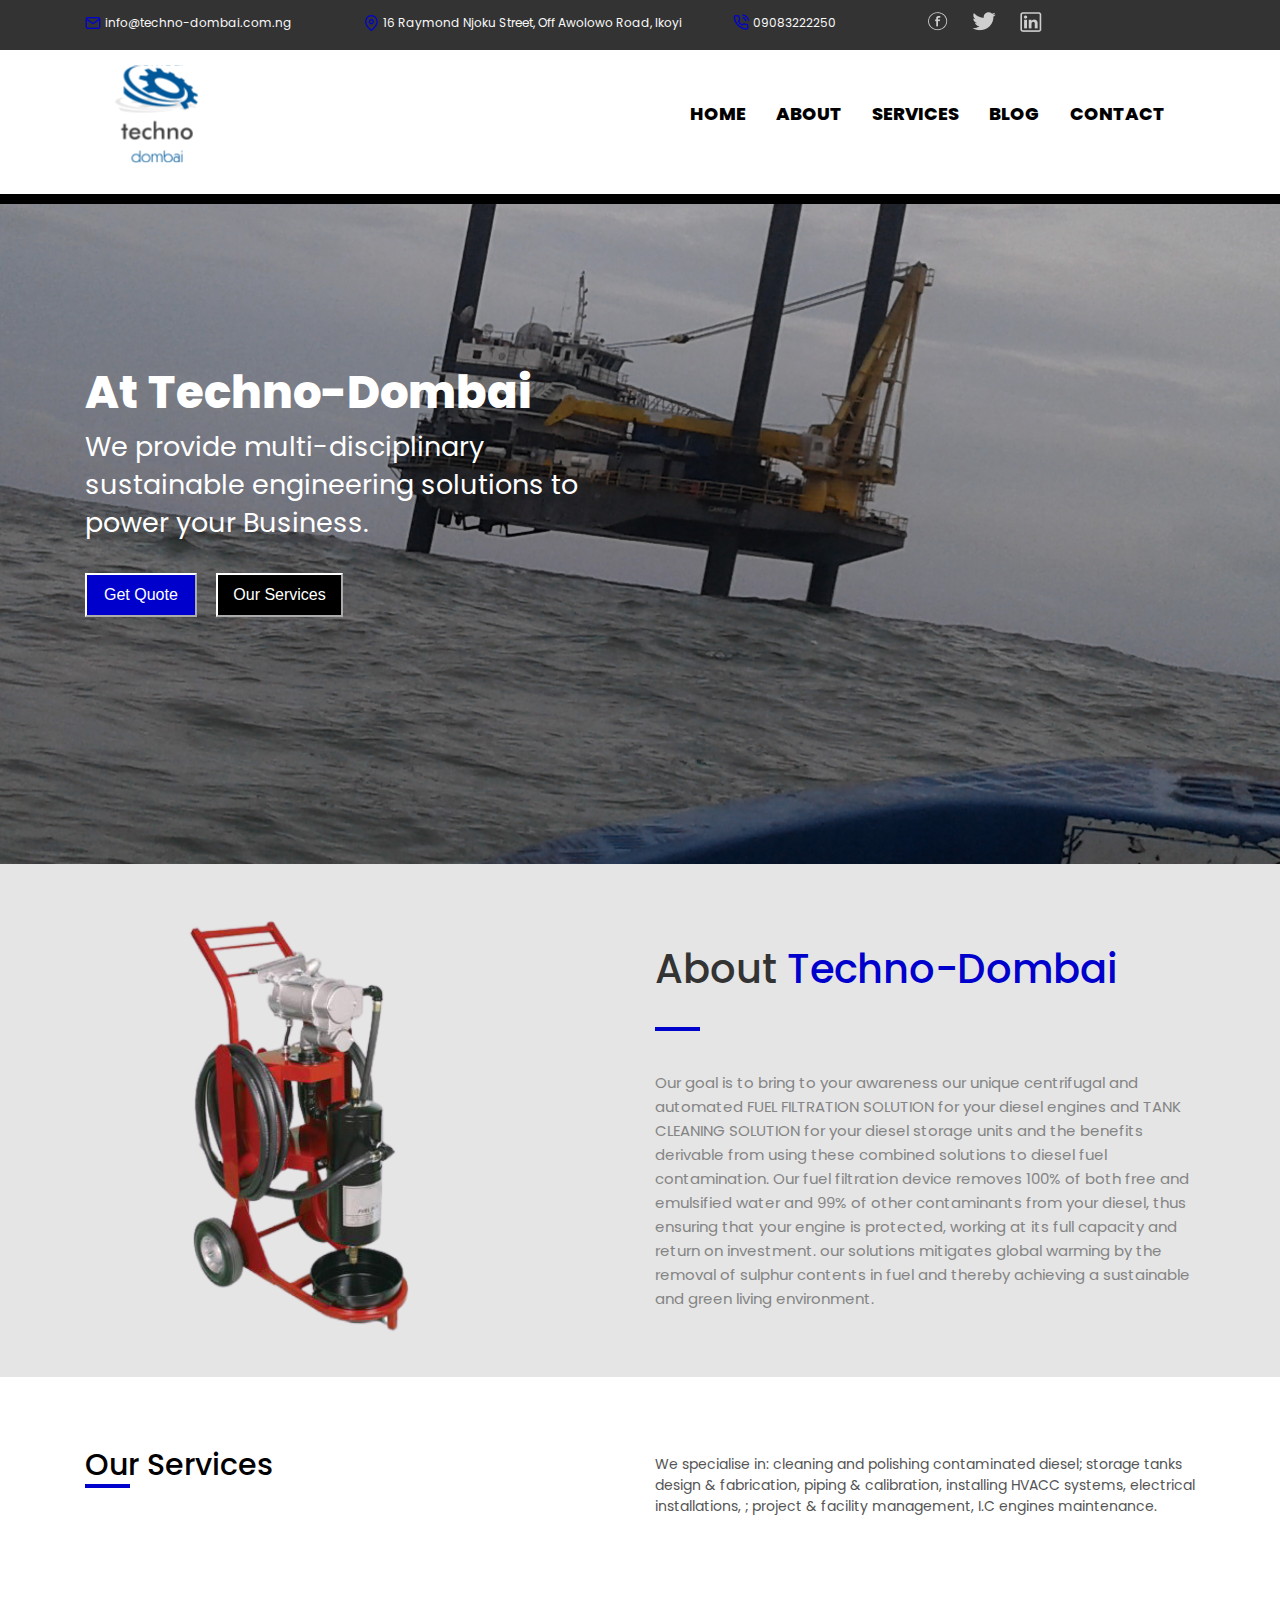
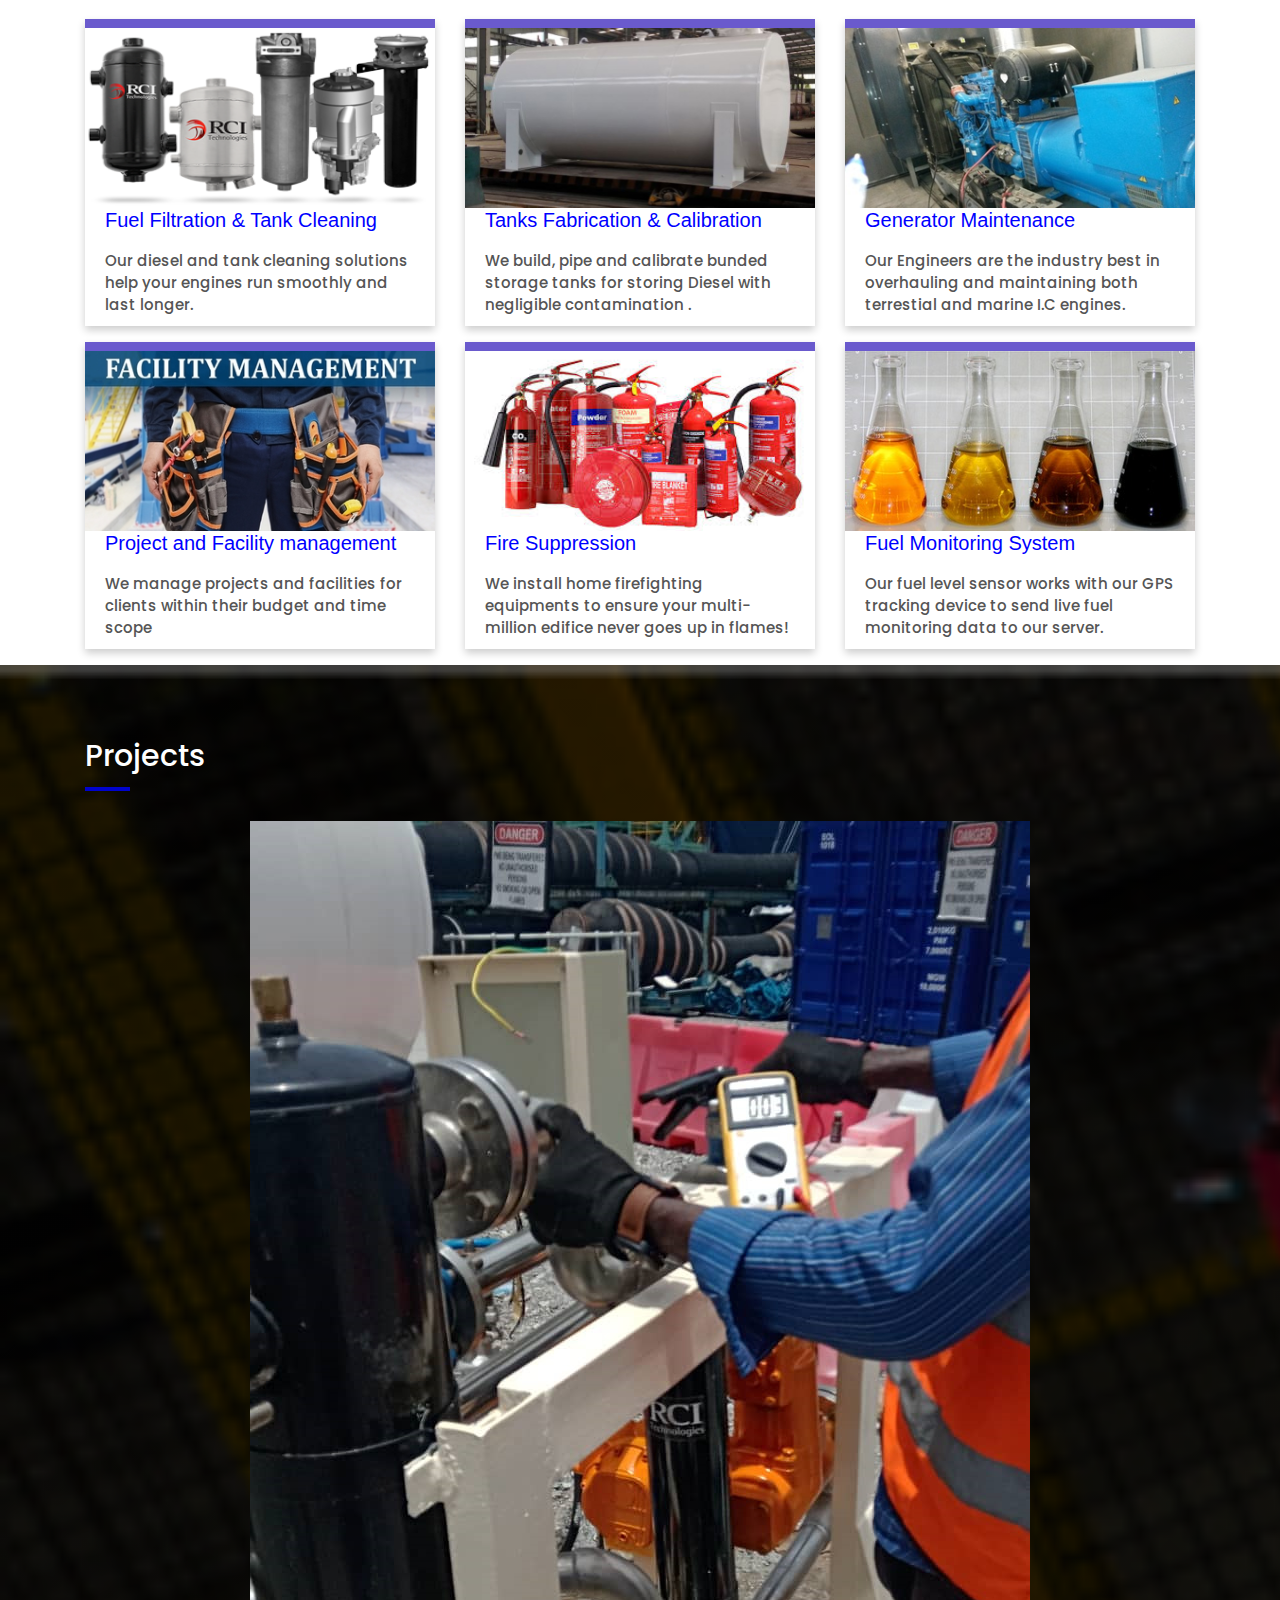
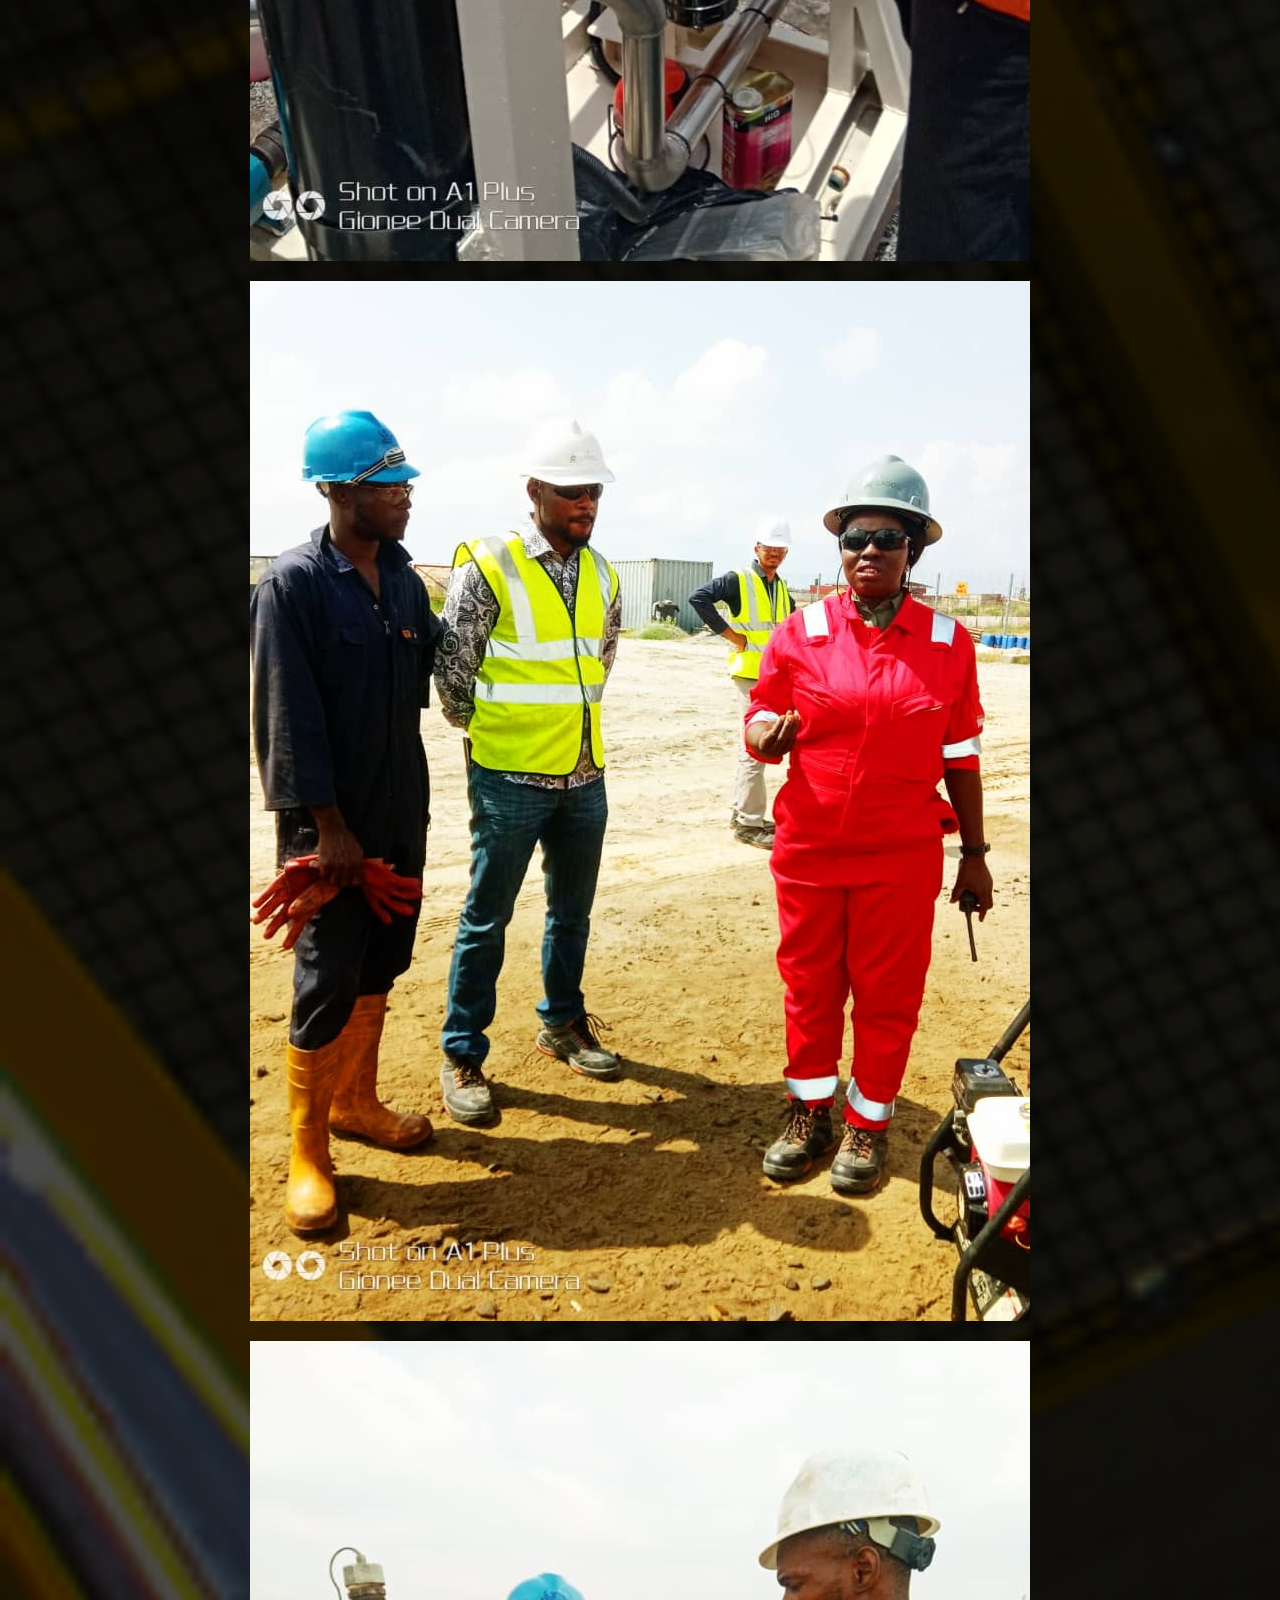
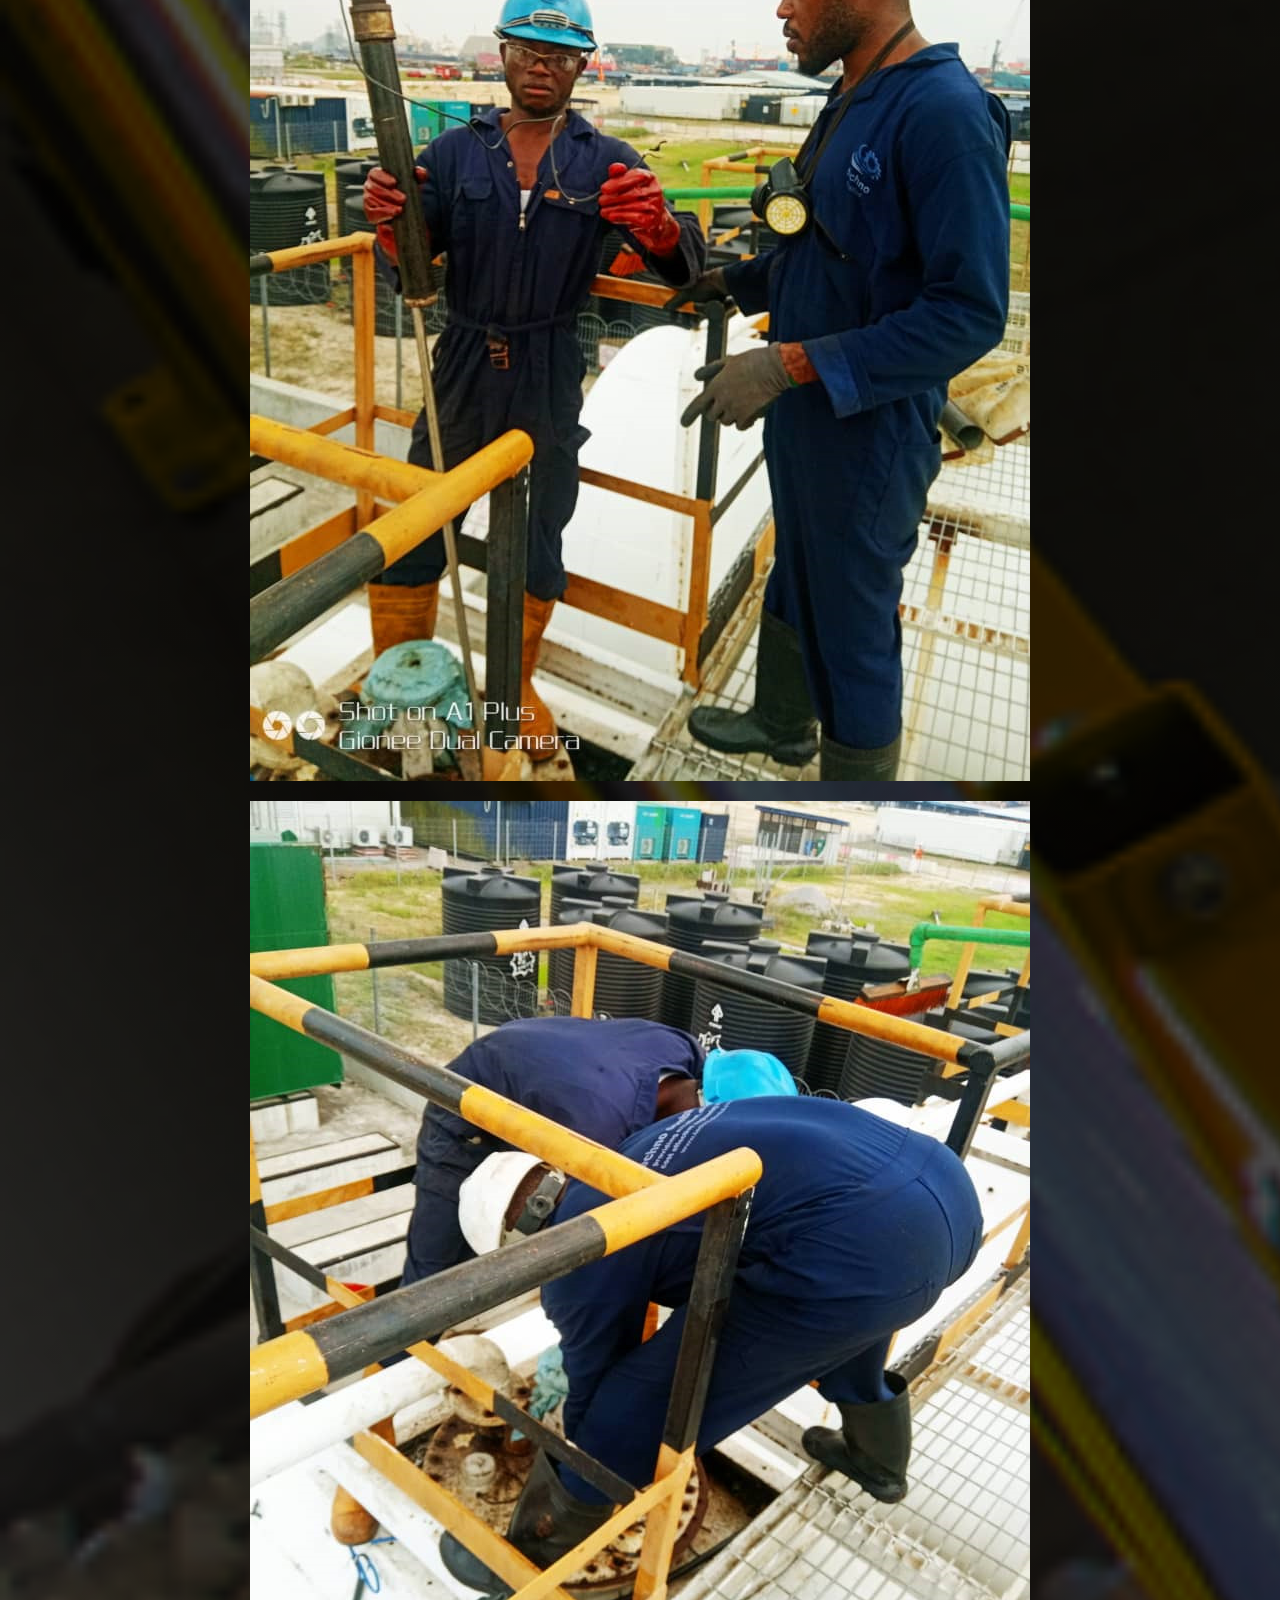
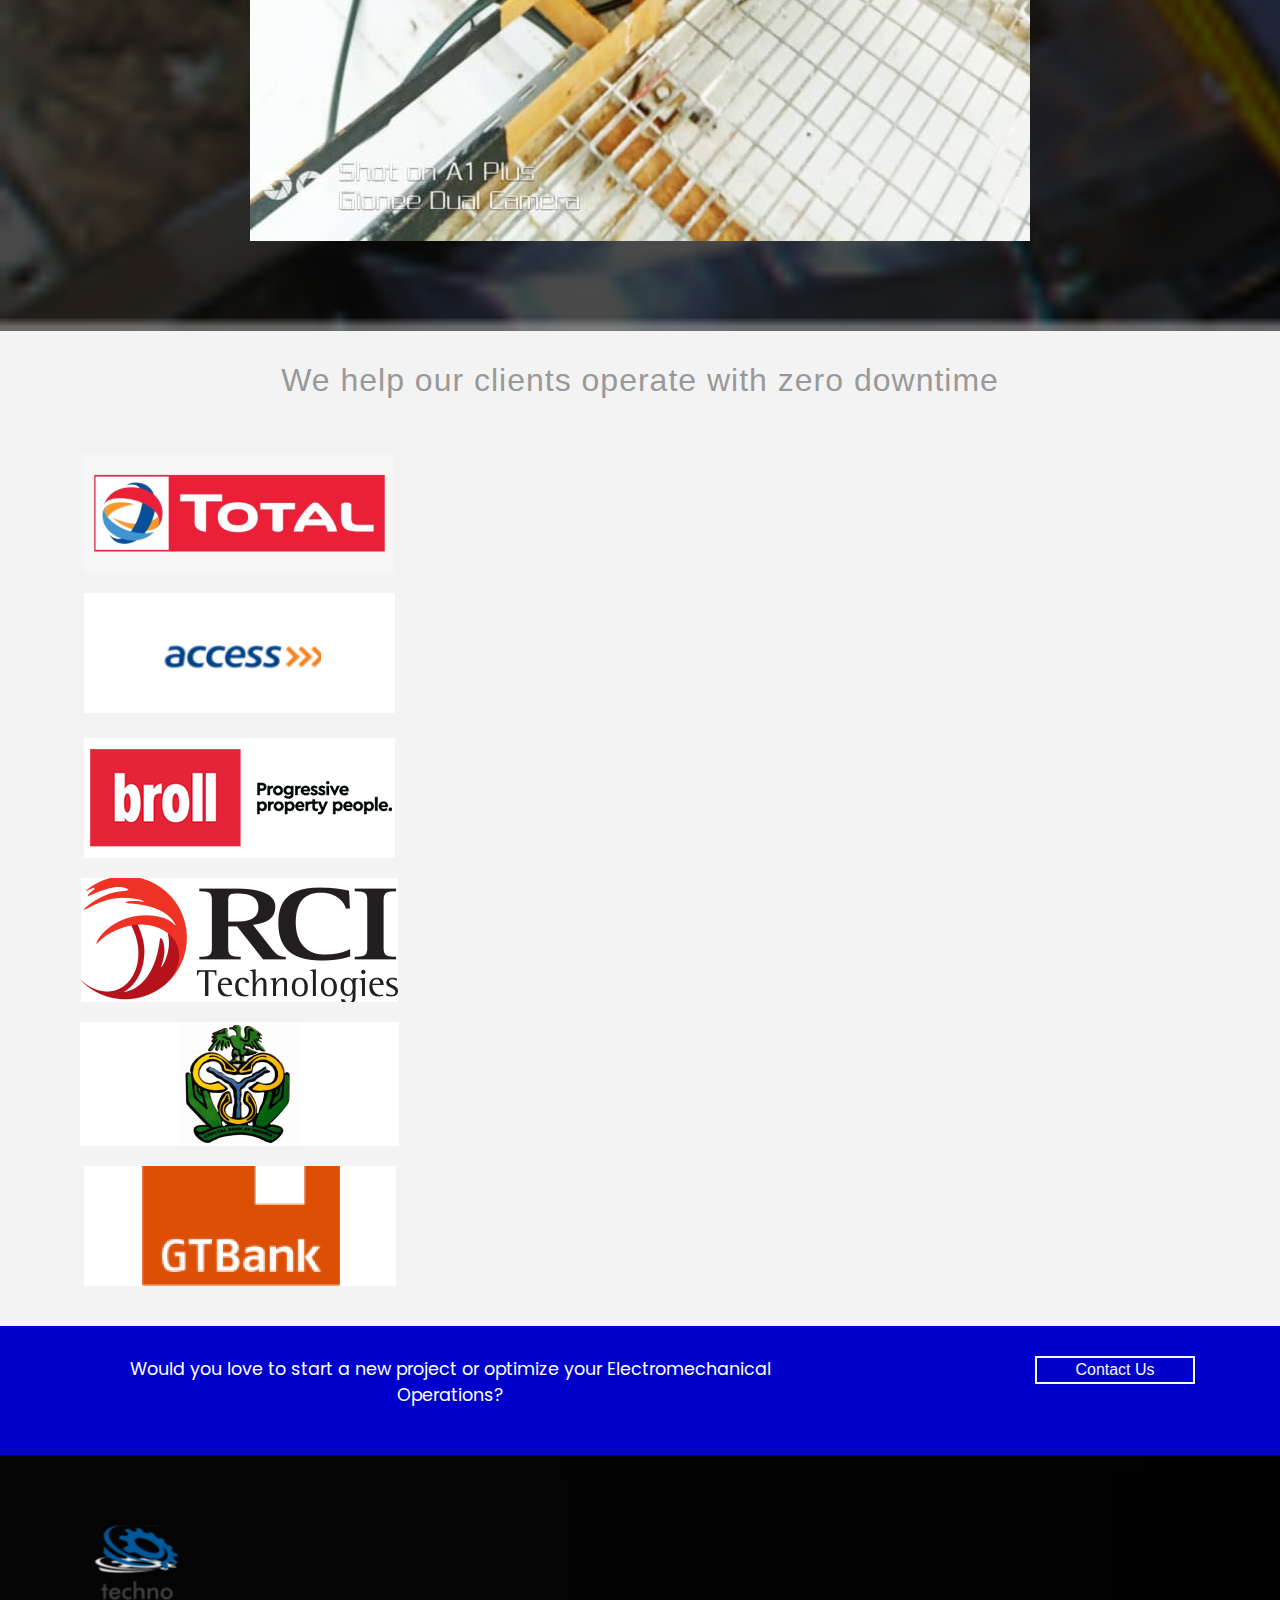
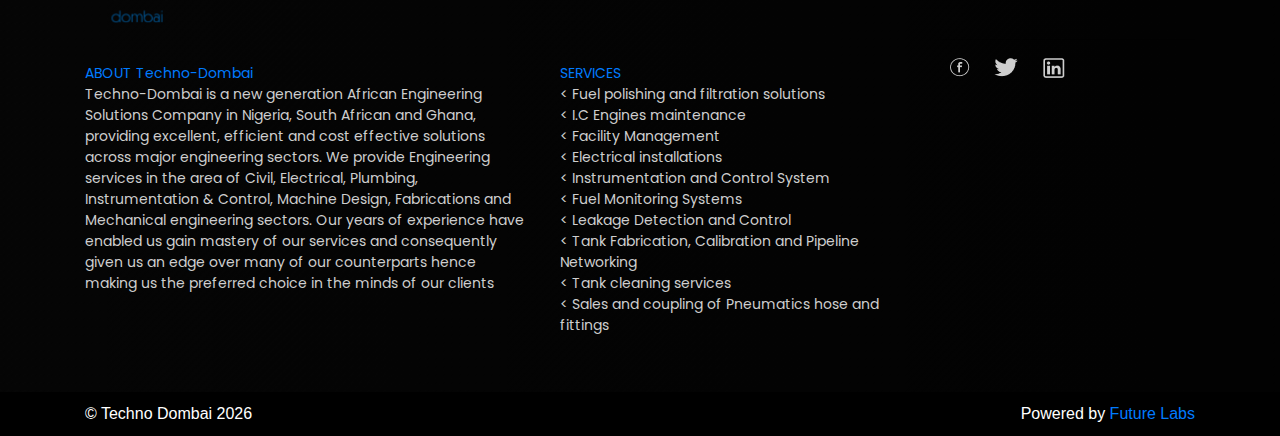
<file: index.html>
<!DOCTYPE html>
<html lang="en">
<head>
    <meta charset="UTF-8">
    <meta name="viewport" content="width=device-width, initial-scale=1.0">
    <title>Techno-Dombai</title>
    <link rel="stylesheet" href="css/style.css">
    <link rel="stylesheet" href="css/bootstrap-4.0.0-dist/css/bootstrap.min.css">
    <link
    rel="stylesheet"
    href="https://cdnjs.cloudflare.com/ajax/libs/animate.css/4.0.0/animate.min.css"
  />
  <link rel="stylesheet" href="https://owlcarousel2.github.io/OwlCarousel2/assets/owlcarousel/assets/owl.carousel.min.css">
<link rel="stylesheet" href="https://owlcarousel2.github.io/OwlCarousel2/assets/owlcarousel/assets/owl.theme.default.min.css">
<link rel= "stylesheet" href="https://cdnjs.cloudflare.com/ajax/libs/font-awesome/5.13.0/css/all.min.css">
<link rel="icon" 
      type="image/png" 
      href="images/logo 1.svg">
</head>
<body>
    <section id="top">
        <div class="container">
            <div class="row no-gutters">
                
                   
                    <div class=" col-sm-3 ">
                        <img src="images/mail.png" class="header-image">
                        
                             <a class="description " href="mailto:info@techno-dombai.com.ng">info@techno-dombai.com.ng</a>
                    
                    
                    </div>
                    <div class=" col-sm-4">
                        <img src="images/map-pin.png" class="header-image">
                        <a class="description" href="https://www.google.ng/maps/place/16+Raymond+Njoku+St,+Ikoyi,+Lagos/@6.4437694,3.4232489,17z/data=!3m1!4b1!4m5!3m4!1s0x103bf4d6b258e9c3:0x769351cbc9ecdff9!8m2!3d6.4437641!4d3.4254376?pli=1&source=sign_in_send_to_phone"> 
                            16 Raymond Njoku Street, Off Awolowo Road, Ikoyi
                        </a>
                    </div>
                    <div class=" col-sm-2">
                        <img src="images/phone-call.png" class="header-image">
                        <a class="description" href="tel:09083222250"> 
                            09083222250
                        </a>
                    </div>
                    <div class=" col-sm-2">
                        <ul class="social-circle">
                            
                            <li><a href="https://web.facebook.com/pages/category/Local-Business/TECHNO-DOMBAI-ENGINEERING-160922457993686/?_rdc=1&_rdr"  title="Facebook"><img src="images/facebook.png"></a></li>
                            <li><a href="http://www.twitter.com/_technodombai"  title="Twitter"><img src="images/Twitter.png"></a></li>
                            
                            <li><a href="https://www.linkedin.com/company/techno-dombai"  title="Linkedin"><img src="images/Linkedinsocial.png"></a></li>
                        </ul>
                        
                    </div>
                    
                </div>
                </div>
            
    </section>
    <!-- Navigation -->

    <div class="container">
    <nav>
        
        <ul class="menu align-items-center">
            <li class="logo"><a href="index.html"><img src="images/logo 1.svg"></a></li>
            <li class="item"><a href="index.html">Home</a></li>
            <li class="item"><a href="about.html">About</a></li>
            <li class="item"><a href="services.html">Services</a></li>
            
            
            <li class="item"><a href="#">Blog</a></li>
            <li class="item"><a href="contact.html">Contact</a>
            </li>
           
            <li class="toggle"><a href="#"><i class="fas fa-bars"></i></a></li>
          </ul>
      </nav>
    </div>
    
  
      <script src="js/menujs.js"></script>
         
      
      <section id="hero">

            <div class="heroSlide zoomIn two">
                    <div class="container" >
                        <div class="row">
                            <div class="col-sm-6">
                                <h1 class="hero">At Techno-Dombai</h1>
                                <p class="desc"> We provide multi-disciplinary sustainable engineering solutions to power your Business.
                                </p>
                                <a href="about.html"><button class="blueBTN">Get Quote</button></a>
                                <a href="about.html"><button class="blackBTN">Our Services</button></a>
                                <br>
                            </div>
                        </div>
                        </div>
                    </div>
        <div class="heroSlide zoomIn  one">
        <div class="container" >
            <div class="row">
                <div class="col-sm-6  align">
                    <h1 class="hero">We Provide Solutions for Diesel contamination</h1>
                    <p class="desc">We have a 3 pronged approach to diesel filtering and polishing 
                    </p>
                    <a href="about.html"><button class="blueBTN">Get Quote</button></a>
                                <a href="about.html"><button class="blackBTN">Our Services</button></a>
                    <br>
                </div>
            </div>
            </div>
        </div>
        
       

        <div class="heroSlide zoomIn  three">
            <div class="container" >
                <div class="row">
                    <div class="col-sm-6 align-items-center">
                        <h1 class="hero">We help industries provide sustainable power</h1>
                        <p class="desc">We help industries access sustainable power no matter the terrain 
                        </p>
                        <a href="about.html"><button class="blueBTN">Get Quote</button></a>
                                <a href="about.html"><button class="blackBTN">Our Services</button></a>
                        <br>
                    </div>
                </div>
                </div>
            </div>
    
         <script src="js/hero-slider.js"></script>
    </section>
    <!--Hero section ends-->
   

        <section id="aboutus">
            <div class="container">
                <div class="row">
                    <div class="col-sm-12 col-xs-12">

                    </div>
                </div>
                <div class="row align-items-center">
                    <div class="col-sm-6 text-left">
                        <img src="images/cleaning_machine-removebg-preview.png" alt="Techno_dombai Diesel filter" class="img-fluid" height="80%" width="80%" style="margin-top: 40px; margin-bottom: 40px;">
                    </div>
                    <div class="col-sm-6">
                        <h2 class="aboutus">
                            <span style="color:#333">About</span> Techno-Dombai
                        </h2>
                        <div class="line">

                        </div>
                        <p class="aboutus">
                            Our goal is to bring to your awareness our unique centrifugal and automated FUEL FILTRATION SOLUTION for your diesel engines and TANK CLEANING SOLUTION for your diesel storage units and the benefits derivable from using these combined solutions to diesel fuel contamination. Our fuel filtration device removes 100% of both free and emulsified water and 99% of other contaminants from your diesel, thus ensuring that your engine is protected, working at its full capacity and return on investment. our solutions mitigates global warming by the removal of sulphur contents in fuel and thereby achieving a sustainable and green living environment.

                        </p>
                    </div>
                   
                </div>
            </div>
        </section>

        <section id="services">
            <div class="container">
                <div class="row">
                    <div class="col-sm-6">
                    <h2 class="services">
                        Our Services
                    </h2>
                    <div class="line"></div>
                    </div>
                    <div class="col-sm-6">
                        <p class="services"> We specialise in: cleaning and polishing contaminated diesel; 
                            storage tanks design & fabrication, piping & calibration, installing HVACC systems,
                             electrical installations, ;
                             project & facility management, I.C engines maintenance.</p>
                    </div>
                </div>
                <div class="row">
                    <div class="col-sm-4">
                        <div class="cardie">
                        <img src="images/filters.png" class="img-fluid uniform" alt="diesel filtration modules and filters" style="width: 100%;">
                      <a href="fuel filtration.html"><h5 class="servehead">Fuel Filtration & Tank Cleaning</h5></a>  
                        <p class="servicedescription">
                             Our diesel and tank cleaning solutions help your 
                            engines run smoothly and last longer.
                        </p>
                    </div></div>
                    <div class="col-sm-4">
                        <div class="cardie">
                        <img src="images/bunded tanks.jpg" class="img-fluid uniform"  style="width: 100%;" alt="bunded tanks fabrication">
                      <a href="Tank fabrication and calibratio.html"><h5 class="servehead">Tanks Fabrication & Calibration</h5> </a> 
                         <p class="servicedescription">
                             We build, pipe and calibrate bunded storage
                             tanks for storing Diesel with negligible contamination .
                        </p>
                    </div></div>
                    <div class="col-sm-4">
                        <div class="cardie">
                        <img src="images/generator maintenance.jpg" class="img-fluid uniform" alt="generator maintenance">
                        
                           <a href="Generator maintenance.html"><h5 class="servehead">Generator Maintenance</h5></a> 
                            <p class="servicedescription">
                                Our Engineers are the industry best in overhauling and maintaining
                             both terrestial and marine I.C engines.
                        </p>
                    </div></div>
                    <div class="col-sm-4">
                        <div class="cardie">
                        <img src="images/facility.jpg" class="img-fluid uniform" alt="facility management" >
                       <a href="Project and Facility Management.html"><h5 class="servehead">Project and Facility management</h5></a> 
                        <p class="servicedescription">
                            We manage projects and facilities for clients within their budget and time scope
                        </p>
                    </div></div>
                    <div class="col-sm-4">
                        <div class="cardie">
                        <img src="images/fire.jpg" class="img-fluid uniform" style="width: 100%;" alt="firefighting installations">
                      <a href="fire suppression.html"> <h5 class="servehead">Fire Suppression</h5> </a>
                         <p class="servicedescription">
                            We install home firefighting equipments to ensure your multi-million 
                            edifice never goes up in flames!
                        </p>
                    </div></div>
                    <div class="col-sm-4">
                        <div class="cardie">
                        <img src="images/diesel.jpg" class="img-fluid uniform" alt="tank cleaning services">
                        
                           <a href="Fuel management system.html"><h5 class="servehead">Fuel Monitoring System</h5></a> 
                            <p class="servicedescription">
                                Our fuel level sensor works with our GPS tracking device to 
                                send live fuel monitoring data to our server.
                        </p>
                    </div></div>
                </div>
            </div>
        </section>
        <section id="projects">

            <div class="proimage" style="padding-top: 50px;">
            <div class="container">
                <h2 class="services" style="color: #fff;">Projects</h2>
                <div class="line" style="margin-bottom: 20px; margin-top: 20px;"></div>
                <div class= "owl-carousel owl-theme">
          
  
  <div class="item "><img src="images/obinna7.jpg" alt="Owl Image" class="img-fluid"></div>
  
  <div class="item img-fluid"><img src="images/obinna5.jpg" class="img-fluid" alt="Owl Image"></div>
  
  <div class="item img-fluid"><img src="images/obinna3.jpg" class="img-fluid" alt="Owl Image"></div>
  
  <div class="item img-fluid"><img src="images/obinna1.jpg" class="img-fluid" alt="Owl Image"></div>
  <!-- <div class="item img-fluid"><img src="images/obinna4.jpg" class="img-fluid" alt="Owl Image"></div>
  <div class="item img-fluid"><img src="images/OFFSHORE SERVICES.jpeg" class="img-fluid" alt="Owl Image"></div> -->
  
  
 
</div></div></div>

           
        </section>
        <section id="clients">
            <div class="container text-center">
                <h3 class="footprints">We help our clients operate with zero downtime
                   </h3>
                   <p class="clients1"> </p> 
                <div class="row">
                    <div class= "owl-carousel owl-theme">
                        
                        
                        
                        
                        <div class="item img-fluid"><img src="images/total edited.png" class="img-fluid fclients" alt="Owl Image"></div>
                        <div class="item img-fluid"><img src="images/access edite.png" class="img-fluid fclients" alt="Owl Image"></div>
                        <div class="item img-fluid"><img src="images/broll.png" class="img-fluid fclients" alt="Owl Image"></div>
                        <div class="item img-fluid"><img src="images/rci edit.png" class="img-fluid fclients" alt="Owl Image"></div>
                        <div class="item img-fluid"><img src="images/cbn new.png" class="img-fluid fclients" alt="Owl Image"></div>

                        <div class="item img-fluid"><img src="images/gtbedit.png" class="img-fluid fclients" alt="Owl Image"></div>
                        
                        
                        
                       
                      </div>
                </div>
            </div>
        </section>

        <section id="contact">
            <div class="container text-center">
                <div class="row">
                
                    <div class="col-sm-8">
                        <p class="contact3" >Would you love to start a new project or optimize your Electromechanical Operations?</p>
                    </div>
                    <div class="offset-sm-2 col-sm-2"> 
                          <a href="contact.html"><p id="myBTN" class="btn-default" >Contact Us</p> </a> 
                        </div>  


                    
                </div>
            </div>
        </section>
        <footer>
            <div class="container">
                <div class="row">
                    <div class="col-sm-12">
                        <img src="images/logo 1.svg">
                    </div>
                    <div class="col-sm-5">
                       
                        <p class="footer">
                            <a href="about.html"> ABOUT Techno-Dombai </a> <br>
                            Techno-Dombai is a new generation African Engineering Solutions Company in Nigeria, South African and Ghana, 
 providing  excellent, efficient and cost effective solutions across major engineering sectors. We provide 
Engineering services in the area of Civil, Electrical, Plumbing, Instrumentation & Control, Machine Design, Fabrications  
and Mechanical engineering sectors. Our years of experience have enabled us gain mastery of our services and consequently 
given us an edge over many of our counterparts hence making us the preferred choice in the minds of our clients
                        </p>
                    </div>
                    <div class="col-sm-4">
                        <p class="footer">
                            <a href="services.html"> SERVICES </a> <br>< Fuel polishing and filtration solutions <br> < I.C Engines maintenance 
                            <br>< Facility Management <br>< Electrical installations <br>< Instrumentation and Control System 
                            <br>< Fuel Monitoring Systems <br>< Leakage Detection and Control 
                            <br> < Tank Fabrication, Calibration and Pipeline Networking
                            <br> < Tank cleaning services
                            <br> < Sales and coupling of Pneumatics hose and fittings
                        </p>
                    </div>
                    <div class="col-sm-3">
                        <!-- <p class="footer">
                            SUBSCRIBE Subscribe to our newsletter! Email address.... Get the hottest industry scoop right in your inbox.
                        </p> -->
                        <hr>
                        <ul class="social-network social-circle">
                            
                            <li><a href="https://web.facebook.com/pages/category/Local-Business/TECHNO-DOMBAI-ENGINEERING-160922457993686/?_rdc=1&_rdr"  title="Facebook"><img src="images/facebook.png"></a></li>
                            <li><a href="http://www.twitter.com/_technodombai"  title="Twitter"><img src="images/Twitter.png"></a></li>
                            
                            <li><a href="https://www.linkedin.com/company/techno-dombai"  title="Linkedin"><img src="images/Linkedinsocial.png"></a></li>
                        </ul>
                    </div>
                </div>
            </div>
        </footer>
        <section id="end" style="background-color:rgb(0, 0, 0); padding-top: 10px; padding-bottom: 10px; color: #ffffff;">
            <div class="container" >
                <div class="row">
                    <div class="col-md-6 text-left">
                        &copy; Techno Dombai  <span id="year"></span>
                    </div>
                    <div class="col-md-6 text-right">
                        Powered by <a href="www.futurelabs.agency.com"> Future Labs</a>  
                    </div>
                </div>
            </div>
            <script>
                document.getElementById("year").innerHTML = new Date().getFullYear();
            </script>
        </section>
            <script type="text/javascript" src="https://ajax.googleapis.com/ajax/libs/jquery/3.1.1/jquery.min.js"></script>
<script type="text/javascript" src="https://owlcarousel2.github.io/OwlCarousel2/assets/owlcarousel/owl.carousel.js"></script>
<script type="text/javascript">
    $(document).ready(function(){
     $('.owl-carousel').owlCarousel({
    loop:true,
    margin:10,
    nav:false,
    autoplay: true,
    animateIn: true,
    
    responsive:{
        0:{
            items:1
        },
        600:{
            items:3
        },
        1000:{
            items:4
        }
    }
    });
    });
    </script>
</body>

</html>
</file>
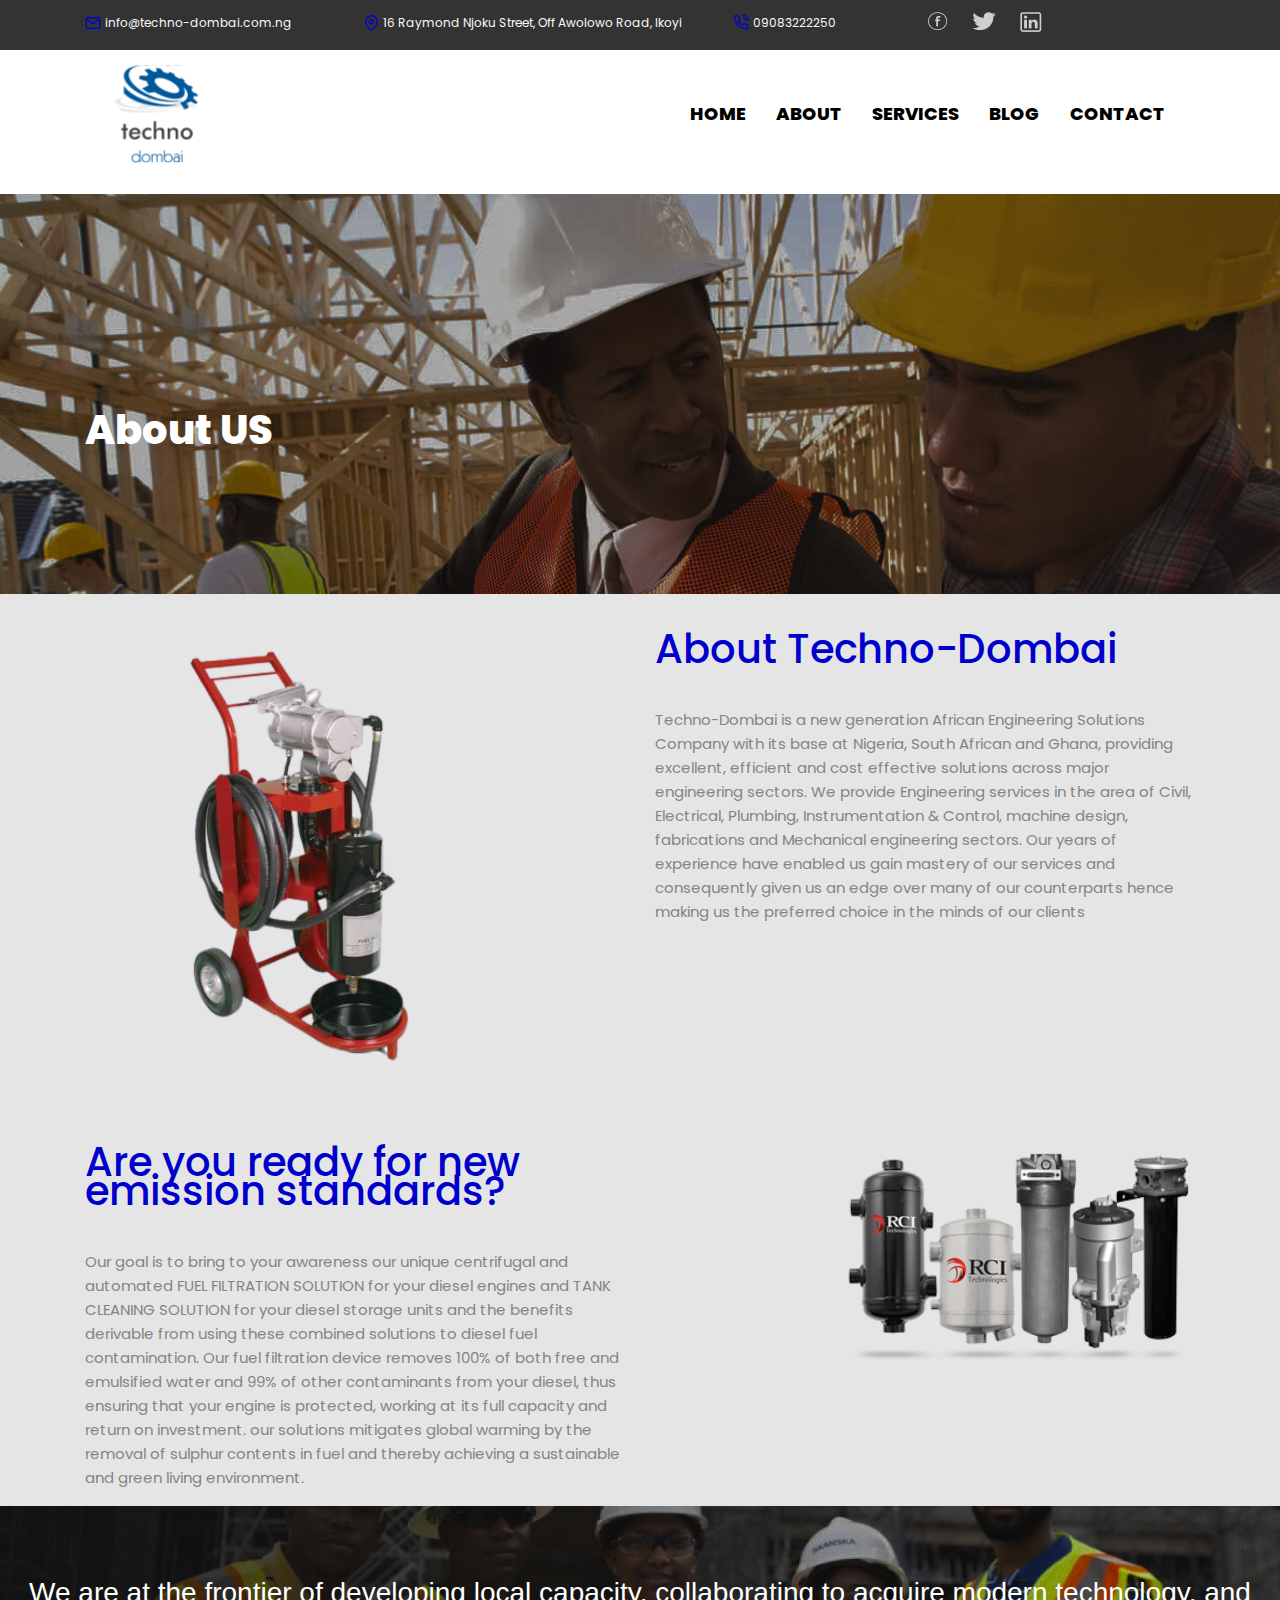
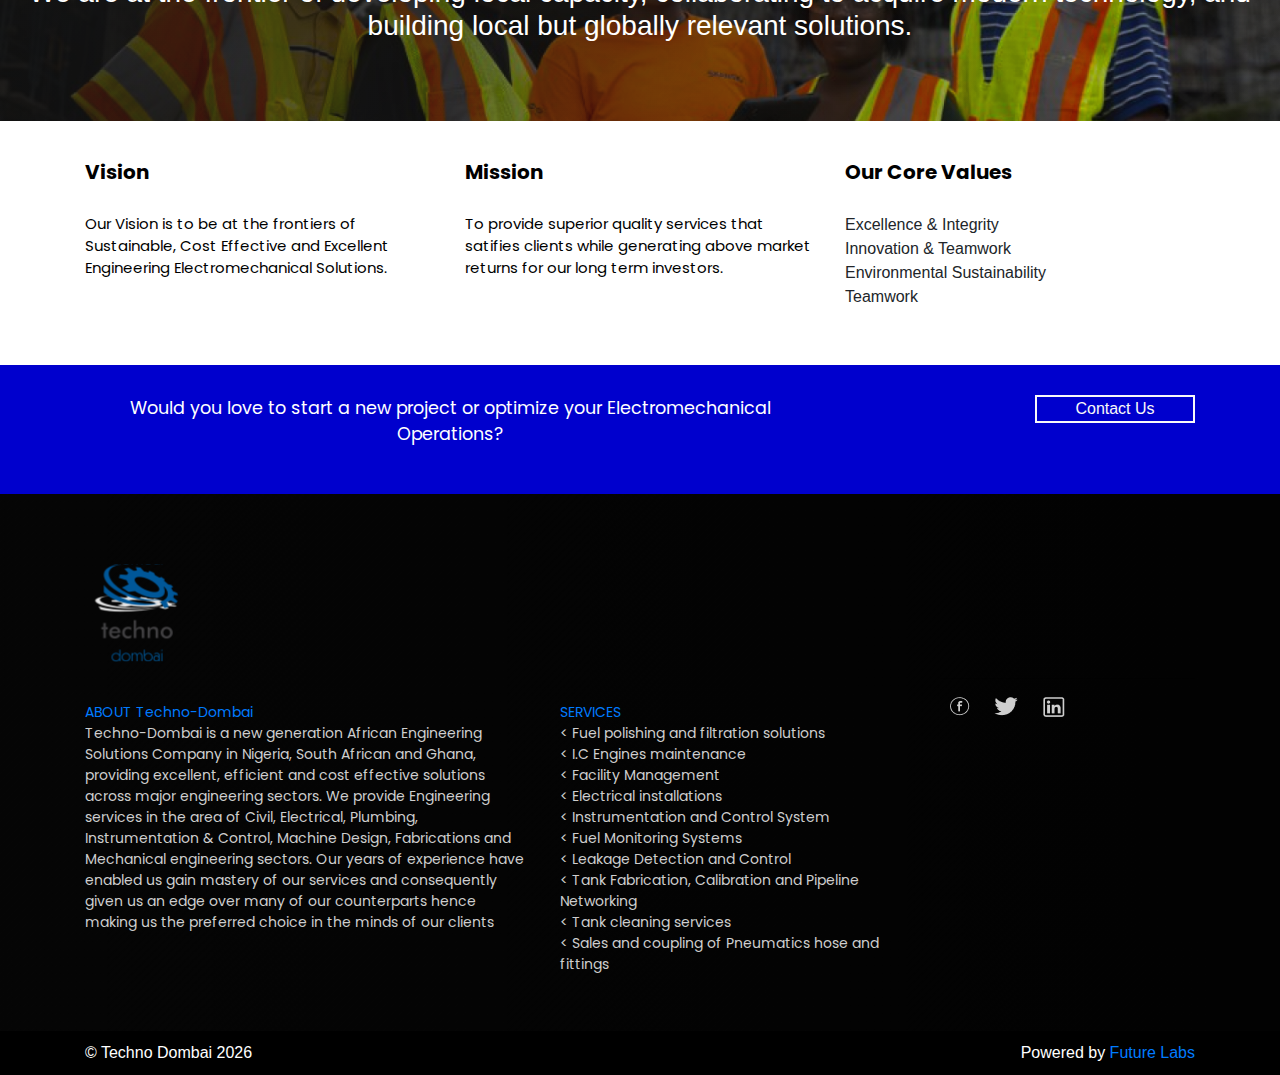
<file: about.html>
<!DOCTYPE html>
<html lang="en">
<head>
    <meta charset="UTF-8">
    <meta name="viewport" content="width=device-width, initial-scale=1.0">
    <title>Techno-Dombai</title>
    <link rel="stylesheet" href="css/style.css">
    <link rel="stylesheet" href="css/bootstrap-4.0.0-dist/css/bootstrap.min.css">
    <link
    rel="stylesheet"
    href="https://cdnjs.cloudflare.com/ajax/libs/animate.css/4.0.0/animate.min.css"
  />
  <link rel="stylesheet" href="https://owlcarousel2.github.io/OwlCarousel2/assets/owlcarousel/assets/owl.carousel.min.css">
<link rel="stylesheet" href="https://owlcarousel2.github.io/OwlCarousel2/assets/owlcarousel/assets/owl.theme.default.min.css">
<link rel= "stylesheet" href="https://cdnjs.cloudflare.com/ajax/libs/font-awesome/5.13.0/css/all.min.css">
<link rel="icon" 
      type="image/png" 
      href="images/logo 1.svg">
</head>
<body>
    <section id="top">
        <div class="container">
            <div class="row no-gutters">
                
                   
                    <div class=" col-sm-3 ">
                        <img src="images/mail.png" class="header-image">
                        
                             <a class="description " href="mailto:info@techno-dombai.com.ng">info@techno-dombai.com.ng</a>
                    
                    
                    </div>
                    <div class=" col-sm-4">
                        <img src="images/map-pin.png" class="header-image">
                        <a class="description" href="https://www.google.ng/maps/place/16+Raymond+Njoku+St,+Ikoyi,+Lagos/@6.4437694,3.4232489,17z/data=!3m1!4b1!4m5!3m4!1s0x103bf4d6b258e9c3:0x769351cbc9ecdff9!8m2!3d6.4437641!4d3.4254376?pli=1&source=sign_in_send_to_phone"> 
                            16 Raymond Njoku Street, Off Awolowo Road, Ikoyi
                        </a>
                    </div>
                    <div class=" col-sm-2">
                        <img src="images/phone-call.png" class="header-image">
                        <a class="description" href="tel:09083222250"> 
                            09083222250
                        </a>
                    </div>
                    <div class=" col-sm-2">
                        <ul class="social-circle">
                            
                            <li><a href="https://web.facebook.com/pages/category/Local-Business/TECHNO-DOMBAI-ENGINEERING-160922457993686/?_rdc=1&_rdr"  title="Facebook"><img src="images/facebook.png"></a></li>
                            <li><a href="http://www.twitter.com/_technodombai"  title="Twitter"><img src="images/Twitter.png"></a></li>
                            
                            <li><a href="https://www.linkedin.com/company/techno-dombai"  title="Linkedin"><img src="images/Linkedinsocial.png"></a></li>
                        </ul>
                        
                    </div>
                    
                </div>
                </div>
            
    </section>
    <!-- Navigation -->
    <div class="container ">
    <nav>
        
        <ul class="menu align-items-center">
            <li class="logo"><a href="index.html"><img src="images/logo 1.svg"></a></li>
            <li class="item"><a href="index.html">Home</a></li>
            <li class="item"><a href="about.html">About</a></li>
            <li class="item"><a href="services.html">Services</a></li>
            
            
            <li class="item"><a href="#">Blog</a></li>
            <li class="item"><a href="contact.html">Contact</a>
            </li>
           
            <li class="toggle"><a href="#"><i class="fas fa-bars"></i></a></li>
          </ul>
      </nav>
    </div>
    
    
      <script src="js/menujs.js"></script>

      <section id="about2">
          <div class="container">
              <div class="row align-items-center">
                  <div class="col-sm-12 text-left">
                      <h2 class="abouthero">About US</h2>
                  </div>
              </div>
          </div>
      </section>

      <section id="aboutus">
        <div class="container">
            <div class="row">
                <div class="col-sm-12 col-xs-12">

                </div>
            </div>
            <div class="row">
                <div class="col-sm-6 text-left">
                    <img src="images/cleaning_machine-removebg-preview.png" alt="Techno_dombai Diesel filter" class="img-fluid" height="80%" width="80%" style="margin-top: 40px; margin-bottom: 40px;">
                </div>
                
                <div class="col-sm-6">
                    <h2 class="aboutus">
                        <span style="color:#333"></span>About Techno-Dombai
                    </h2>
                    
                    <p class="aboutus">

                        Techno-Dombai is a new generation African Engineering Solutions Company with its base at Nigeria, South African and Ghana, 
 providing  excellent, efficient and cost effective solutions across major engineering sectors. We provide 
Engineering services in the area of Civil, Electrical, Plumbing, Instrumentation & Control, machine design, fabrications  
and Mechanical engineering sectors. Our years of experience have enabled us gain mastery of our services and consequently 
given us an edge over many of our counterparts hence making us the preferred choice in the minds of our clients
                    </p>
                </div>
                <div class="col-sm-12">
                
            </div>
                
                <div class="col-sm-6">
                   
                    <h2 class="aboutus text-left">
                        Are you ready for new emission standards?
                    </h2>
                    <p class="aboutus">
                        Our goal is to bring to your awareness our unique centrifugal and automated FUEL FILTRATION SOLUTION for your diesel engines and TANK CLEANING SOLUTION for your diesel storage units and the benefits derivable from using these combined solutions to diesel fuel contamination. Our fuel filtration device removes 100% of both free and emulsified water and 99% of other contaminants from your diesel, thus ensuring that your engine is protected, working at its full capacity and return on investment. our solutions mitigates global warming by the removal of sulphur contents in fuel and thereby achieving a sustainable and green living environment.
                        
                    </p>
                </div>
                <div class="offset-sm-2 col text-right">
                    <img src="images/fuelfilters.png" alt="Techno_dombai Diesel filter" class="img-fluid" height="80%" width="100%" style="margin-top: 40px; margin-bottom: 40px;">
                </div>
                
               
            </div>
        </div>
    </section>
    <section id="about-action">
        <div class="row">
        <div class="col-sm-12">
            <h3 class="action text-center ">
                
                We are at the frontier  of developing local capacity, collaborating to acquire modern technology, and building local but globally relevant solutions. 
            </h3>
            
        </div>
    </div>
    </section>
    <section id="choose-us">
        <div class="container">
            <div class="row">
                <!-- <div class="col-sm-12">
                    <h3 class="whyus">
                        Why Choose Us
                    </h3>
                </div> -->
                <div class="col-sm-4 text-center">
                    
                    <h4 class="whyus">Vision</h4>
                    
                    <p class="why">Our Vision is to be at the frontiers 
                         of Sustainable, Cost Effective and Excellent Engineering Electromechanical Solutions.</p>
                </div>
                <div class="col-sm-4 text-center">
                    
                    <h4 class="whyus">Mission</h4>
                   
                    <p class="why">
                        To provide superior quality services that satifies clients while generating
                       above market returns for our long term investors.</p>
                </div>
                <div class="col-sm-4 text-center">
                   
                    <h4 class="whyus">Our Core Values</h4>
                    
                    <ul class="whys">
                        <li class="">Excellence & Integrity</li>
                        <li class="">Innovation & Teamwork</li>
                        <li class="">Environmental Sustainability</li>
                        <li class="">Teamwork</li>
                        
                    </ul>
                </div>
                <!-- <div class="col-sm-4 text-center">
                    <img src="images/standard.png" class="whyIMG">
                    <h4 class="whyus">SUPERIOR QUALITY</h4>
                    <p class="why">
                        
Our filters are manufactured to international standards.
                        </p>
                </div>
                <div class="col-sm-4 text-center">
                    <img src="images/price.png" class="whyIMG">
                    <h4 class="whyus">COMPETITIVE PRICE</h4>
                    <p class="why">
                        
Our prices are competitive and cost beneficial.

                        </p>
                </div>
                <div class="col-sm-4 text-center">
                    <img src="images/timely.png" class="whyIMG">
                    <h4 class="whyus">TIMELY DELIVERY</h4>
                    <p class="why">
                        
Our Engineers deliver on time because we can't afford downtimes in critical industries.
                        </p>
                </div> -->
            </div>
        </div>

    </section>
    <!-- <section id="feedback">
        <div class="container">
            <div class="row">
                <div class="col-sm-12">
                    <h3 class="whyus">
                        Clients' Feedback
                    </h3>
                </div>
                </div>
                <div class="row">
                <div class="col-sm-6 text-center">
                    <div class="card mb-0" style="max-width: 540px;">
                        <div class="row no-gutters">
                          <div class="col-md-4">
                            <img src="images/feedback1.png" class="card-img" alt="Mr David City of david" style="border-style: black 15px solid;">
                          </div>
                          <div class="col-md-8" style="background: black;">
                            <div class="card-body" style="background: black; color: white; padding-bottom: 70px; border-style:black 15px solid;">
                              <h5 class="card-title">Mr Charles
                                <br>RCCG City of David</h5>
                              <p class="card-text">After installing their RCI filtration modules, our Generators run without downtime</p>
                              
                            </div>
                          </div>
                        </div>
                    </div>
                        
            </div>
            <div class="col-sm-6 text-center">
                <div class="card mb-0" style="max-width: 540px;">
                    <div class="row no-gutters">
                      <div class="col-md-4">
                        <img src="images/manny.jpg" class="card-img" alt="Mr David City of david" style="border-right: black 2px solid;">
                      </div>
                      <div class="col-md-8" style="background: black;">
                        <div class="card-body" style="background: black; color: white; padding-bottom: 70px; border-style:none!important;">
                          <h5 class="card-title">Manny  <br> Future Labs
                           </h5>
                          <p class="card-text">Techno-Dombai help us keep the light on 24/7</p>
                          
                        </div>
                      </div>
                    </div>
                </div>
                    
        </div>
        </div>
        </div>
    </section> -->
    <section id="contact">
        <div class="container text-center">
            <div class="row">
            
                <div class="col-sm-8">
                    <p class="contact3" >Would you love to start a new project or optimize your Electromechanical Operations?</p>
                </div>
                <div class="offset-sm-2 col-sm-2"> 
                      <a href="contact.html"><p id="myBTN" class="btn-default" >Contact Us</p> </a> 
                    </div>  


                
            </div>
        </div>
    </section>
    <footer>
        <div class="container">
            <div class="row">
                <div class="col-sm-12">
                    <img src="images/logo 1.svg">
                </div>
                <div class="col-sm-5">
                   
                    <p class="footer">
                        <a href="about.html"> ABOUT Techno-Dombai </a> <br>
                        Techno-Dombai is a new generation African Engineering Solutions Company in Nigeria, South African and Ghana, 
providing  excellent, efficient and cost effective solutions across major engineering sectors. We provide 
Engineering services in the area of Civil, Electrical, Plumbing, Instrumentation & Control, Machine Design, Fabrications  
and Mechanical engineering sectors. Our years of experience have enabled us gain mastery of our services and consequently 
given us an edge over many of our counterparts hence making us the preferred choice in the minds of our clients
                    </p>
                </div>
                <div class="col-sm-4">
                    <p class="footer">
                        <a href="services.html"> SERVICES </a> <br>< Fuel polishing and filtration solutions <br> < I.C Engines maintenance 
                        <br>< Facility Management <br>< Electrical installations <br>< Instrumentation and Control System 
                        <br>< Fuel Monitoring Systems <br>< Leakage Detection and Control 
                        <br> < Tank Fabrication, Calibration and Pipeline Networking
                        <br> < Tank cleaning services
                        <br> < Sales and coupling of Pneumatics hose and fittings
                    </p>
                </div>
                <div class="col-sm-3">
                    <!-- <p class="footer">
                        SUBSCRIBE Subscribe to our newsletter! Email address.... Get the hottest industry scoop right in your inbox.
                    </p> -->
                    <hr>
                    <ul class="social-network social-circle">
                        
                        <li><a href="https://web.facebook.com/pages/category/Local-Business/TECHNO-DOMBAI-ENGINEERING-160922457993686/?_rdc=1&_rdr"  title="Facebook"><img src="images/facebook.png"></a></li>
                        <li><a href="http://www.twitter.com/_technodombai"  title="Twitter"><img src="images/Twitter.png"></a></li>
                        
                        <li><a href="https://www.linkedin.com/company/techno-dombai"  title="Linkedin"><img src="images/Linkedinsocial.png"></a></li>
                    </ul>
                </div>
            </div>
        </div>
    </footer>
    <section id="end" style="background-color:rgb(0, 0, 0); padding-top: 10px; padding-bottom: 10px; color: #ffffff;">
        <div class="container" >
            <div class="row">
                <div class="col-md-6 text-left">
                    &copy; Techno Dombai  <span id="year"></span>
                </div>
                <div class="col-md-6 text-right">
                    Powered by <a href="www.futurelabs.agency"> Future Labs</a>  
                </div>
            </div>
        </div>
        <script>
            document.getElementById("year").innerHTML = new Date().getFullYear();
        </script>
    </section>
        <script type="text/javascript" src="https://ajax.googleapis.com/ajax/libs/jquery/3.1.1/jquery.min.js"></script>
<script type="text/javascript" src="https://owlcarousel2.github.io/OwlCarousel2/assets/owlcarousel/owl.carousel.js"></script>
</body>
</html>
</file>
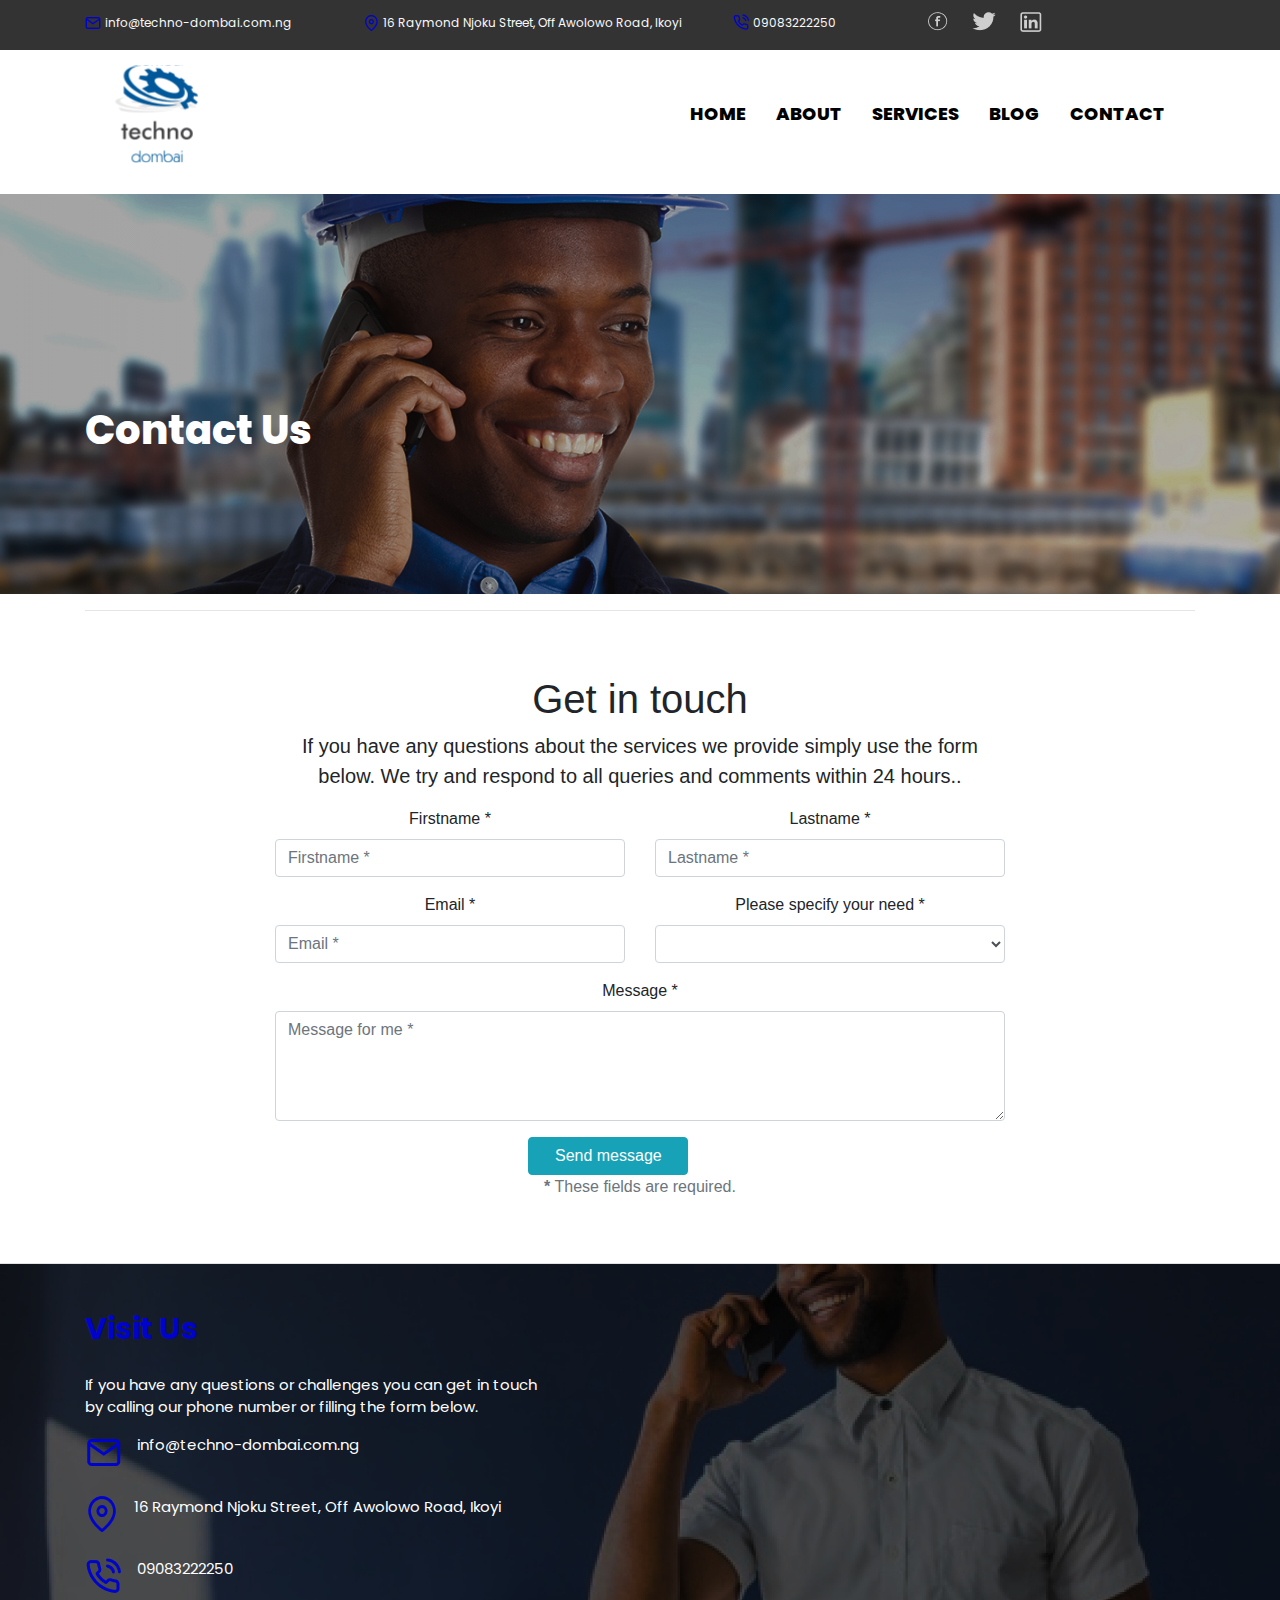
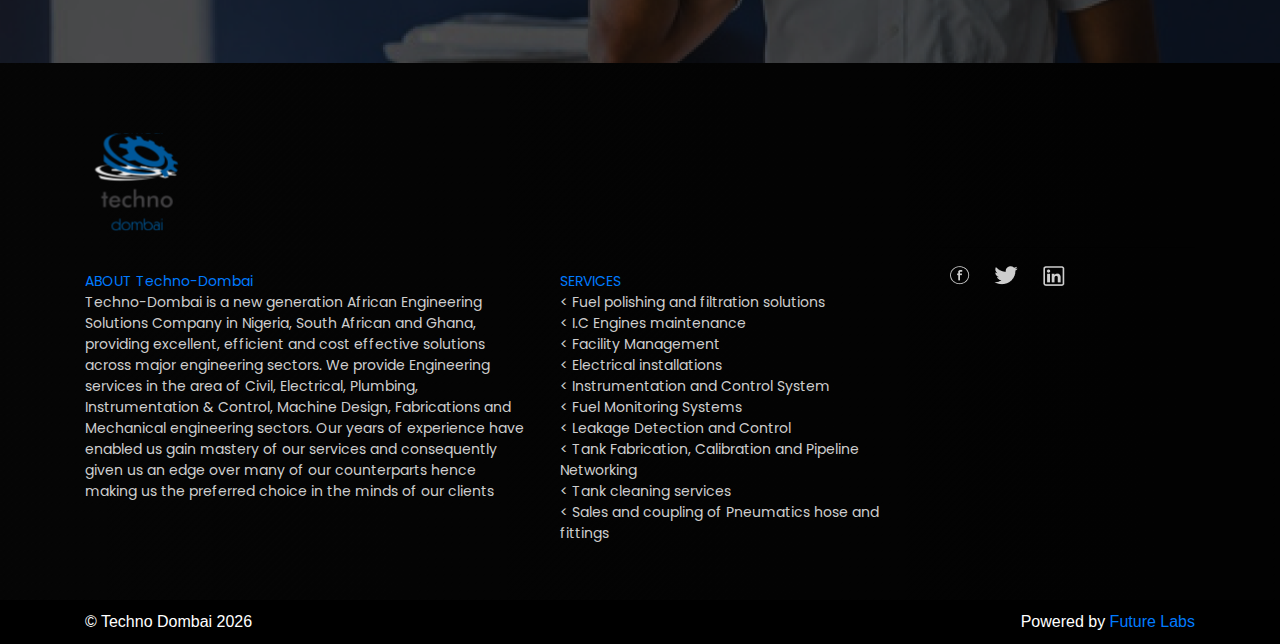
<file: contact.html>
<!DOCTYPE html>
<html lang="en">
<head>
    <meta charset="UTF-8">
    <meta name="viewport" content="width=device-width, initial-scale=1.0">
    <title>Techno-Dombai</title>
    <link rel="stylesheet" href="css/style.css">
    <link rel="stylesheet" href="css/bootstrap-4.0.0-dist/css/bootstrap.min.css">
    <link
    rel="stylesheet"
    href="https://cdnjs.cloudflare.com/ajax/libs/animate.css/4.0.0/animate.min.css"
  />
  <link rel="stylesheet" href="https://owlcarousel2.github.io/OwlCarousel2/assets/owlcarousel/assets/owl.carousel.min.css">
<link rel="stylesheet" href="https://owlcarousel2.github.io/OwlCarousel2/assets/owlcarousel/assets/owl.theme.default.min.css">
<link rel= "stylesheet" href="https://cdnjs.cloudflare.com/ajax/libs/font-awesome/5.13.0/css/all.min.css">
<link href="https://stackpath.bootstrapcdn.com/font-awesome/4.7.0/css/font-awesome.min.css" rel="stylesheet" integrity="sha384-wvfXpqpZZVQGK6TAh5PVlGOfQNHSoD2xbE+QkPxCAFlNEevoEH3Sl0sibVcOQVnN"
crossorigin="anonymous">
<link rel="icon" 
      type="image/png" 
      href="images/logo 1.svg">
</head>
<body>
    <section id="top">
        <div class="container">
            <div class="row no-gutters">
                
                   
                    <div class=" col-sm-3 ">
                        <img src="images/mail.png" class="header-image">
                        
                             <a class="description " href="mailto:info@techno-dombai.com.ng">info@techno-dombai.com.ng</a>
                    
                    
                    </div>
                    <div class=" col-sm-4">
                        <img src="images/map-pin.png" class="header-image">
                        <a class="description" href="https://www.google.ng/maps/place/16+Raymond+Njoku+St,+Ikoyi,+Lagos/@6.4437694,3.4232489,17z/data=!3m1!4b1!4m5!3m4!1s0x103bf4d6b258e9c3:0x769351cbc9ecdff9!8m2!3d6.4437641!4d3.4254376?pli=1&source=sign_in_send_to_phone"> 
                            16 Raymond Njoku Street, Off Awolowo Road, Ikoyi
                        </a>
                    </div>
                    <div class=" col-sm-2">
                        <img src="images/phone-call.png" class="header-image">
                        <a class="description" href="tel:09083222250"> 
                            09083222250
                        </a>
                    </div>
                    <div class=" col-sm-2">
                        <ul class="social-circle">
                            
                            <li><a href="https://web.facebook.com/pages/category/Local-Business/TECHNO-DOMBAI-ENGINEERING-160922457993686/?_rdc=1&_rdr"  title="Facebook"><img src="images/facebook.png"></a></li>
                            <li><a href="http://www.twitter.com/_technodombai"  title="Twitter"><img src="images/Twitter.png"></a></li>
                            
                            <li><a href="https://www.linkedin.com/company/techno-dombai"  title="Linkedin"><img src="images/Linkedinsocial.png"></a></li>
                        </ul>
                        
                    </div>
                    
                </div>
                </div>
            
    </section>
    <!-- Navigation -->
    <div class="container ">
    <nav>
        
        <ul class="menu align-items-center">
          <li class="logo"><a href="index.html"><img src="images/logo 1.svg"></a></li>
          <li class="item"><a href="index.html">Home</a></li>
          <li class="item"><a href="about.html">About</a></li>
          <li class="item"><a href="services.html">Services</a></li>
          
          
          <li class="item"><a href="#">Blog</a></li>
          <li class="item"><a href="contact.html">Contact</a>
          </li>
         
          <li class="toggle"><a href="#"><i class="fas fa-bars"></i></a></li>
        </ul>
      </nav>
    </div>
    
    
      <script src="js/menujs.js"></script>

      <section id="contactpage">
          <div class="container">
              <div class="row align-items-center">
                  <div class="col-sm-12 text-left">
                      <h2 class="abouthero">Contact Us</h2>
                  </div>
              </div>
          </div>
      </section>
      <section class="callus">
       
          <div class="container text-center">
              
                  
              
            
              <hr>
            
               
            <div class="row">

                <div class="col-xl-8 offset-xl-2 py-5">
    
                    <h1 class="text-center">Get in touch
                    </h1>
    
                    <p class="lead text-center">If you have any questions about the services we provide simply use the form below. We try and respond to all queries and comments within 24 hours..</p>
    
    
                    <form id="contact-form" method="post" action="contact.php" role="form">
    
                        <div class="messages"></div>
    
                        <div class="controls">
    
                            <div class="row">
                                <div class="col-md-6">
                                    <div class="form-group">
                                        <label for="form_name">Firstname *</label>
                                        <input id="form_name" type="text" name="name" class="form-control" placeholder="Firstname *" required="required" data-error="Firstname is required.">
                                        <div class="help-block with-errors"></div>
                                    </div>
                                </div>
                                <div class="col-md-6">
                                    <div class="form-group">
                                        <label for="form_lastname">Lastname *</label>
                                        <input id="form_lastname" type="text" name="surname" class="form-control" placeholder="Lastname *" required="required" data-error="Lastname is required.">
                                        <div class="help-block with-errors"></div>
                                    </div>
                                </div>
                            </div>
                            <div class="row">
                                <div class="col-md-6">
                                    <div class="form-group">
                                        <label for="form_email">Email *</label>
                                        <input id="form_email" type="email" name="email" class="form-control" placeholder="Email *" required="required" data-error="Valid email is required.">
                                        <div class="help-block with-errors"></div>
                                    </div>
                                </div>
                                <div class="col-md-6">
                                    <div class="form-group">
                                        <label for="form_need">Please specify your need *</label>
                                        <select id="form_need" name="need" class="form-control" required="required" data-error="Please specify your need.">
                                            <option value=""></option>
                                            <option value="Request quotation">Request quotation</option>
                                            <option value="Request order status">Request order status</option>
                                            <option value="Request copy of an invoice">Request copy of an invoice</option>
                                            <option value="Other">Other</option>
                                        </select>
                                        <div class="help-block with-errors"></div>
                                    </div>
                                </div>
                            </div>
                            <div class="row">
                                <div class="col-md-12">
                                    <div class="form-group">
                                        <label for="form_message">Message *</label>
                                        <textarea id="form_message" name="message" class="form-control" placeholder="Message for me *" rows="4" required="required" data-error="Please, leave us a message."></textarea>
                                        <div class="help-block with-errors"></div>
                                    </div>
                                </div>
                                
                                <div class="offset-md-4 col-md-3">
                                    <input type="submit" class="btn btn-info btn-send btn-block" value="Send message">
                                </div>
                            
                            </div>
                            <div class="row">
                                <div class="col-md-12">
                                    <p class="text-muted">
                                        <strong>*</strong> These fields are required.</p>
                                </div>
                            </div>
                        </div>
    
                    </form>
    
                </div>
                <!-- /.8 -->
    
            </div>
            <!-- /.row-->
<!-- /.8 -->

</div>
      </section>


      <section id="explainer">
          <div class="container">
              <div class="row">
              <div class="col-sm-12 align-items-center">
                  <h3 class="explains">Visit Us</h3>
                  <p class="visit">If you have any questions or challenges you can get in touch<br> by calling our phone number or filling the form below.</p>
                  
                  <img src="images/mail contact.png" style="float: left; margin: 0px 15px 15px 0px;">  <p class="visit" >
                    info@techno-dombai.com.ng 
                </p><br>
                   
                
                
<img src="images/map contact.png" style="float: left; margin: 0px 15px 15px 0px;"  >
<p class="visit" >16 Raymond Njoku Street, Off Awolowo Road, Ikoyi</p>
                    
                    
                <br>
                
                    
<img src="images/call contact.png" style="float: left; margin: 0px 15px 15px 0px;"> <p class="visit" > 
                        09083222250
                    </p>
                
                </div>

              </div>
            </div>
      </section>


               
         
           
            
            
            
            
          


         
      <footer>
        <div class="container">
            <div class="row">
                <div class="col-sm-12">
                    <img src="images/logo 1.svg">
                </div>
                <div class="col-sm-5">
                   
                    <p class="footer">
                        <a href="about.html"> ABOUT Techno-Dombai </a> <br>
                        Techno-Dombai is a new generation African Engineering Solutions Company in Nigeria, South African and Ghana, 
providing  excellent, efficient and cost effective solutions across major engineering sectors. We provide 
Engineering services in the area of Civil, Electrical, Plumbing, Instrumentation & Control, Machine Design, Fabrications  
and Mechanical engineering sectors. Our years of experience have enabled us gain mastery of our services and consequently 
given us an edge over many of our counterparts hence making us the preferred choice in the minds of our clients
                    </p>
                </div>
                <div class="col-sm-4">
                    <p class="footer">
                        <a href="services.html"> SERVICES </a> <br>< Fuel polishing and filtration solutions <br> < I.C Engines maintenance 
                        <br>< Facility Management <br>< Electrical installations <br>< Instrumentation and Control System 
                        <br>< Fuel Monitoring Systems <br>< Leakage Detection and Control 
                        <br> < Tank Fabrication, Calibration and Pipeline Networking
                        <br> < Tank cleaning services
                        <br> < Sales and coupling of Pneumatics hose and fittings
                    </p>
                </div>
                <div class="col-sm-3">
                    <!-- <p class="footer">
                        SUBSCRIBE Subscribe to our newsletter! Email address.... Get the hottest industry scoop right in your inbox.
                    </p> -->
                    <hr>
                    <ul class="social-network social-circle">
                        
                        <li><a href="https://web.facebook.com/pages/category/Local-Business/TECHNO-DOMBAI-ENGINEERING-160922457993686/?_rdc=1&_rdr"  title="Facebook"><img src="images/facebook.png"></a></li>
                        <li><a href="http://www.twitter.com/_technodombai"  title="Twitter"><img src="images/Twitter.png"></a></li>
                        
                        <li><a href="https://www.linkedin.com/company/techno-dombai"  title="Linkedin"><img src="images/Linkedinsocial.png"></a></li>
                    </ul>
                </div>
            </div>
        </div>
    </footer>
    <section id="end" style="background-color:rgb(0, 0, 0); padding-top: 10px; padding-bottom: 10px; color: #ffffff;">
        <div class="container" >
            <div class="row">
                <div class="col-md-6 text-left">
                    &copy; Techno Dombai  <span id="year"></span>
                </div>
                <div class="col-md-6 text-right">
                    Powered by <a href="www.futurelabs.agency"> Future Labs</a>  
                </div>
            </div>
        </div>
        <script>
            document.getElementById("year").innerHTML = new Date().getFullYear();
        </script>
    </section>
        <script type="text/javascript" src="https://ajax.googleapis.com/ajax/libs/jquery/3.1.1/jquery.min.js"></script>
<script type="text/javascript" src="https://owlcarousel2.github.io/OwlCarousel2/assets/owlcarousel/owl.carousel.js"></script>
<script type="text/javascript">
    $(document).ready(function(){
     $('.owl-carousel').owlCarousel({
    loop:true,
    margin:10,
    nav:false,
    autoplay: true,
    animateIn: true,
    
    responsive:{
        0:{
            items:1
        },
        600:{
            items:3
        },
        1000:{
            items:4
        }
    }
    });
    });
    </script>
</body>

</html>
</file>
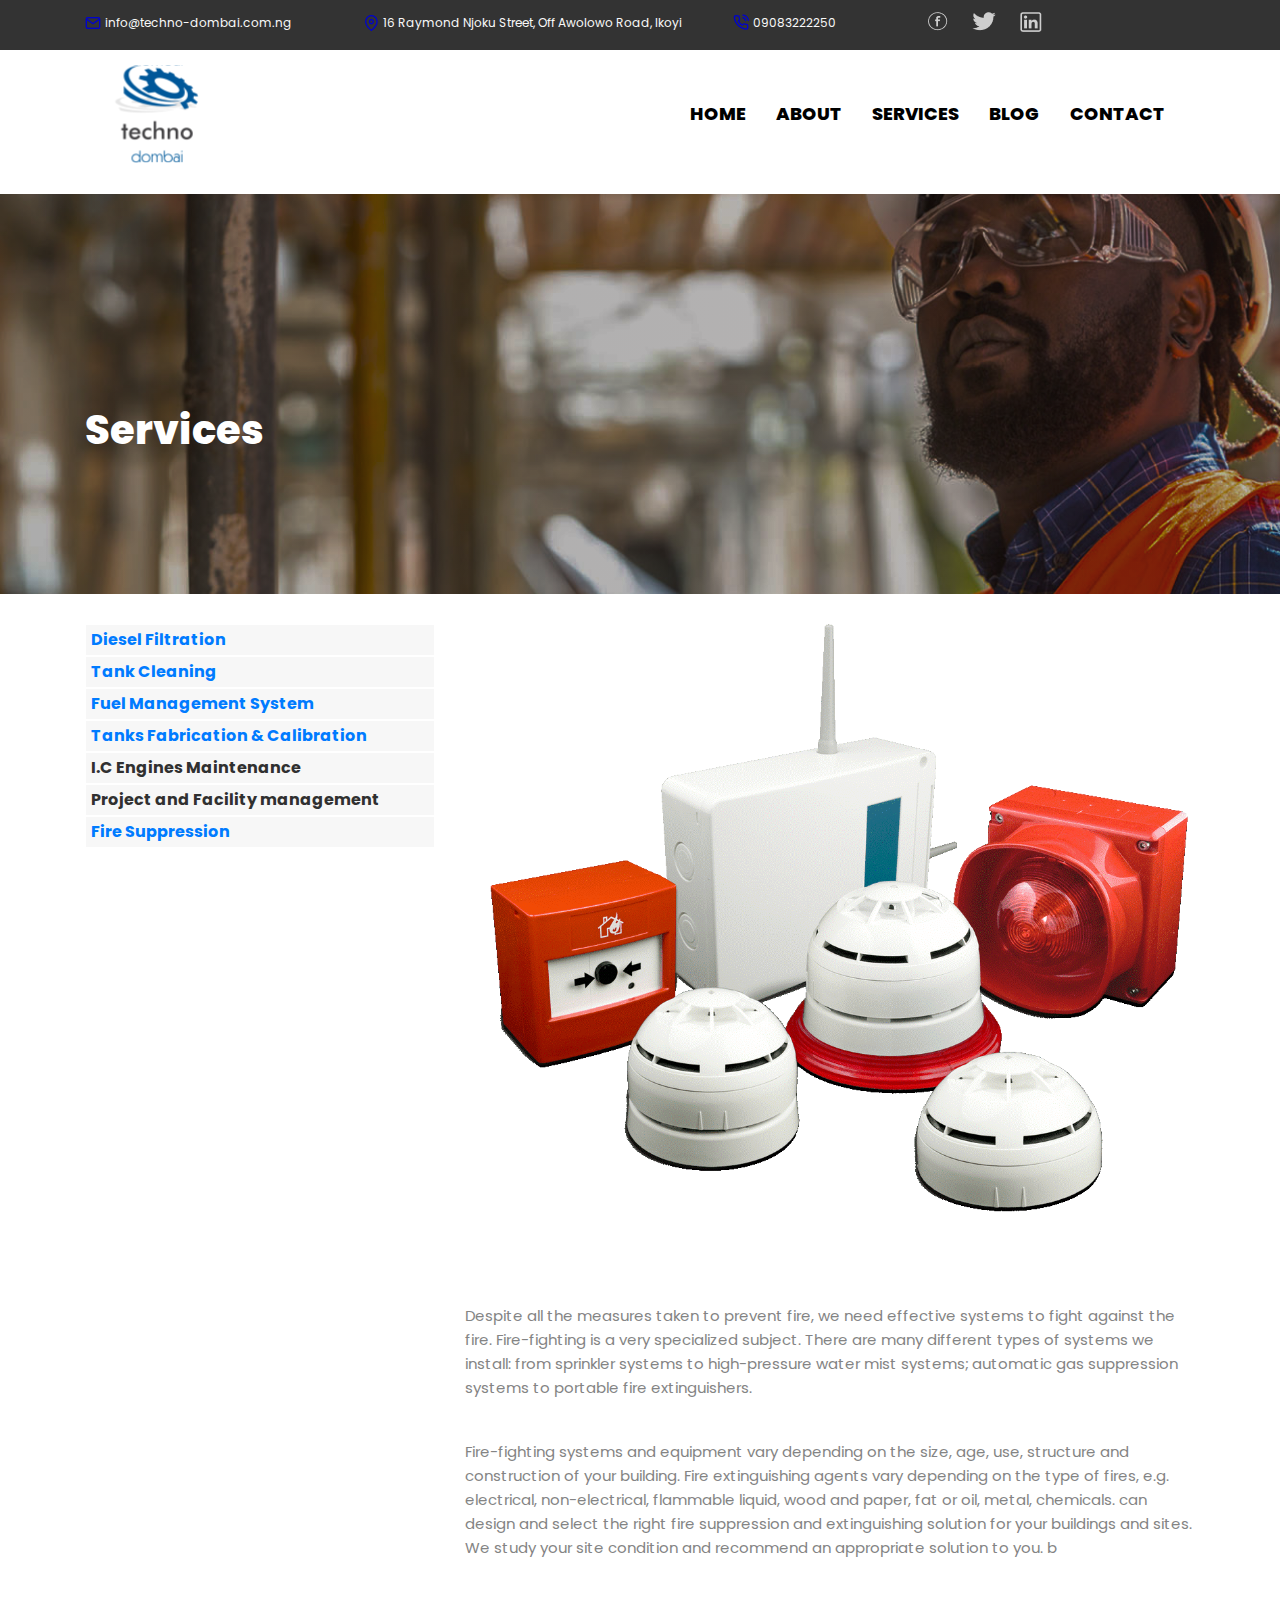
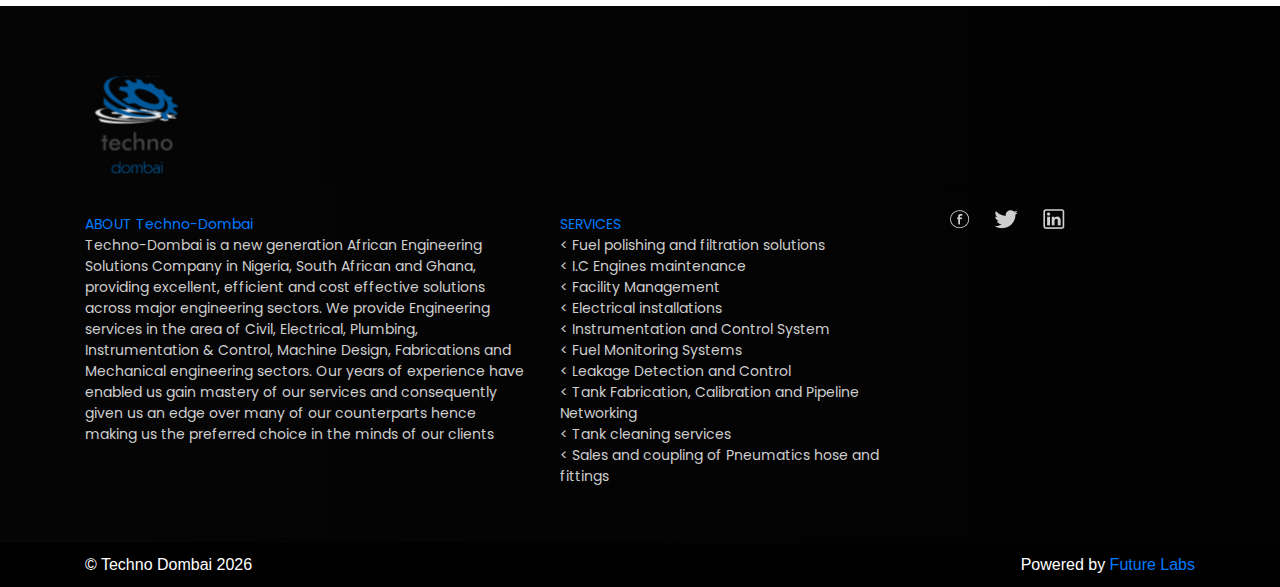
<file: fire suppression.html>
<!DOCTYPE html>
<html lang="en">
<head>
    <meta charset="UTF-8">
    <meta name="viewport" content="width=device-width, initial-scale=1.0">
    <title>Techno-Dombai</title>
    <link rel="stylesheet" href="css/style.css">
    <link rel="stylesheet" href="css/bootstrap-4.0.0-dist/css/bootstrap.min.css">
    <link
    rel="stylesheet"
    href="https://cdnjs.cloudflare.com/ajax/libs/animate.css/4.0.0/animate.min.css"
  />
  <link rel="stylesheet" href="https://owlcarousel2.github.io/OwlCarousel2/assets/owlcarousel/assets/owl.carousel.min.css">
<link rel="stylesheet" href="https://owlcarousel2.github.io/OwlCarousel2/assets/owlcarousel/assets/owl.theme.default.min.css">
<link rel= "stylesheet" href="https://cdnjs.cloudflare.com/ajax/libs/font-awesome/5.13.0/css/all.min.css">
<link rel="icon" 
      type="image/png" 
      href="images/logo 1.svg">
</head>
<body>
    <section id="top">
        <div class="container">
            <div class="row no-gutters">
                
                   
                    <div class=" col-sm-3 ">
                        <img src="images/mail.png" class="header-image">
                        
                             <a class="description " href="mailto:info@techno-dombai.com.ng">info@techno-dombai.com.ng</a>
                    
                    
                    </div>
                    <div class=" col-sm-4">
                        <img src="images/map-pin.png" class="header-image">
                        <a class="description" href="https://www.google.ng/maps/place/16+Raymond+Njoku+St,+Ikoyi,+Lagos/@6.4437694,3.4232489,17z/data=!3m1!4b1!4m5!3m4!1s0x103bf4d6b258e9c3:0x769351cbc9ecdff9!8m2!3d6.4437641!4d3.4254376?pli=1&source=sign_in_send_to_phone"> 
                            16 Raymond Njoku Street, Off Awolowo Road, Ikoyi
                        </a>
                    </div>
                    <div class=" col-sm-2">
                        <img src="images/phone-call.png" class="header-image">
                        <a class="description" href="tel:09083222250"> 
                            09083222250
                        </a>
                    </div>
                    <div class=" col-sm-2">
                        <ul class="social-circle">
                            
                            <li><a href="https://web.facebook.com/pages/category/Local-Business/TECHNO-DOMBAI-ENGINEERING-160922457993686/?_rdc=1&_rdr"  title="Facebook"><img src="images/facebook.png"></a></li>
                            <li><a href="http://www.twitter.com/_technodombai"  title="Twitter"><img src="images/Twitter.png"></a></li>
                            
                            <li><a href="https://www.linkedin.com/company/techno-dombai"  title="Linkedin"><img src="images/Linkedinsocial.png"></a></li>
                        </ul>
                        
                    </div>
                    
                </div>
                </div>
            
    </section>
    <!-- Navigation -->

    <div class="container">
    <nav>
        
        <ul class="menu align-items-center">
            <li class="logo"><a href="index.html"><img src="images/logo 1.svg"></a></li>
            <li class="item"><a href="index.html">Home</a></li>
            <li class="item"><a href="about.html">About</a></li>
            <li class="item"><a href="services.html">Services</a></li>
            
            
            <li class="item"><a href="#">Blog</a></li>
            <li class="item"><a href="contact.html">Contact</a>
            </li>
           
            <li class="toggle"><a href="#"><i class="fas fa-bars"></i></a></li>
          </ul>
      </nav>
    </div>
    
  
      <script src="js/menujs.js"></script>

      <section id="servicespage">
        <div class="container">
            <div class="row align-items-center">
                <div class="col-sm-12 text-left">
                    <h2 class="abouthero">Services</h2>
                </div>
            </div>
        </div>
    </section>

    <section id="tankcleaning">
        <div class="container">
            <div class="row">
                <div class="col-sm-4">
                <ul class="servicesbar">
                    <a href="fuel filtration.html"><li> Diesel Filtration</li></a>
                    <a href="tank cleaning.html"><li> Tank Cleaning</li></a>
                    <a href="tank cleaning.html"> <li> Fuel Management System</li></a>
                    <a href="Tank fabrication and calibratio.html"><li> Tanks Fabrication & Calibration</li></a>
                    <li> I.C Engines Maintenance</li>
                    <li> Project and Facility management</li>
                    <a href="fire suppression.html"><li> Fire Suppression</li></a>
                    
                    
                </ul>
                </div>
                <div class="col-sm-8">
                    <div class="singleimage">
                    <img src="images/fire suppresion.png" width="100%">
                </div>

                    <p class="aboutus">

                        Despite all the measures taken to prevent fire, we need effective systems
                         to fight against the fire. Fire-fighting is a very specialized subject.

There are many different types of systems we install: from sprinkler systems to high-pressure 
water mist systems; automatic gas suppression systems to portable fire extinguishers. 


</p>

<p class="aboutus">
    Fire-fighting systems and equipment vary depending on the size, age, use, structure 
    and construction of your building. Fire extinguishing agents vary depending on the 
    type of fires, e.g. electrical, non-electrical, flammable liquid, wood and paper, 
    fat or oil, metal, chemicals.
    
     can design and select the right fire suppression and extinguishing solution
     for your buildings and sites. We study your site condition and recommend an appropriate solution to you. b
</p>
<!-- <ul class="servicesbar">
    <li>Loss of reputation for great establishments</li>
    <li>Loss of properties</li>
    <li>Loss of customers</li>
    <li>Loss of lives e.g. hospital patients, individuals on lifts, etc.</li>
</ul>






<p class="aboutus">
In order to make certain that fuel is readily available to power plants during downtimes, 
it is therefore imperative to make provisions to store fuel in large and sufficient quantities 
in STORAGE TANKS to prevent fuel shortages and also protect them against theft and any form of contamination.

We have a team of seasoned and experienced engineers always at your disposal, to fabricate your 
FUEL STORAGE TANKS with high quality materials, in a cost effective approach, and customized to
 meet your tank specifications in terms of SHAPE, CAPACITY & ORIENTATION.

                    </p>
                    <p class="aboutus">
                        
                        


                    </p>
                    <h5 class="servehead text-centre" style="padding-top: 40px;">FUEL TANK CALIBRATION</h5>
                </div></div>
                    <div class="container">
                    <div class="row">
                        
                        <div class="col-sm-4">
                            
                        </div>
                        <div class="col-sm-8">
                            
                    <p class="aboutus">
                        Did you know that if your fuel tank is not calibrated or accurately calibrated, 
                        you are losing MONEY?

Why you need to calibrate your tank

Due to the current high prices of fuel and its 
increasing demand, it is therefore pertinent for 
companies and organizations to maintain accurate inventory
 of fuel supplies and usage over a given period to enable them gain 
 and maintain high returns on their investment.

Avenues for losing fuel & money
The following means are various channels fuel suppliers, 
tank operatives, security agents and individuals could cause management to lose fuel
 and money on monthly basis when their fuel storage tanks are not accurately calibrated:
<ul class="servicesbar">
    <li>Under-supply of fuel during fuel deliveries</li>
    <li>Fuel siphoning by tank/fuel operatives</li>
    <li>Wastage from the use of fuel during non-essential or working hours</li>
    <li>General poor storage management</li>
    <li>Saving cost and increasing your operational profitability</li>
</ul>




                    </p>
                    <p class="aboutus">
                        We can put an end to further losses and increase returns on your investments when you allow our team of calibration experts to accurately calibrate your fuel storage tanks using the latest calibration tools and technology.

We calibrate fuel storage tanks of various capacities, shapes and orientation:
<ul class="servicesbar">
    <li>Above ground Surface tanks</li>
    <li>Rectangular & cylindrical tanks</li>
    <li>Underground storage tanks</li>
    <li>Horizontal & Vertical tanks</li>
</ul>

With TECHNO-DOMBAI, you can be rest assured that your fuel challenges
 can be efficiently managed to save you cost, increase operational profit and give you peace of mind.

                    </p>
                        
                        
                    </ul></div> -->

                   
                  
                    
                   
                   
                    
                </div></div>
                
            </div>
        </div>
    </section>
      <footer>
        <div class="container">
            <div class="row">
                <div class="col-sm-12">
                    <img src="images/logo 1.svg">
                </div>
                <div class="col-sm-5">
                   
                    <p class="footer">
                        <a href="about.html"> ABOUT Techno-Dombai </a> <br>
                        Techno-Dombai is a new generation African Engineering Solutions Company in Nigeria, South African and Ghana, 
providing  excellent, efficient and cost effective solutions across major engineering sectors. We provide 
Engineering services in the area of Civil, Electrical, Plumbing, Instrumentation & Control, Machine Design, Fabrications  
and Mechanical engineering sectors. Our years of experience have enabled us gain mastery of our services and consequently 
given us an edge over many of our counterparts hence making us the preferred choice in the minds of our clients
                    </p>
                </div>
                <div class="col-sm-4">
                    <p class="footer">
                        <a href="services.html"> SERVICES </a> <br>< Fuel polishing and filtration solutions <br> < I.C Engines maintenance 
                        <br>< Facility Management <br>< Electrical installations <br>< Instrumentation and Control System 
                        <br>< Fuel Monitoring Systems <br>< Leakage Detection and Control 
                        <br> < Tank Fabrication, Calibration and Pipeline Networking
                        <br> < Tank cleaning services
                        <br> < Sales and coupling of Pneumatics hose and fittings
                    </p>
                </div>
                <div class="col-sm-3">
                    <!-- <p class="footer">
                        SUBSCRIBE Subscribe to our newsletter! Email address.... Get the hottest industry scoop right in your inbox.
                    </p> -->
                    <hr>
                    <ul class="social-network social-circle">
                        
                        <li><a href="https://web.facebook.com/pages/category/Local-Business/TECHNO-DOMBAI-ENGINEERING-160922457993686/?_rdc=1&_rdr"  title="Facebook"><img src="images/facebook.png"></a></li>
                        <li><a href="http://www.twitter.com/_technodombai"  title="Twitter"><img src="images/Twitter.png"></a></li>
                        
                        <li><a href="https://www.linkedin.com/company/techno-dombai"  title="Linkedin"><img src="images/Linkedinsocial.png"></a></li>
                    </ul>
                </div>
            </div>
        </div>
    </footer>
    <section id="end" style="background-color:rgb(0, 0, 0); padding-top: 10px; padding-bottom: 10px; color: #ffffff;">
        <div class="container" >
            <div class="row">
                <div class="col-md-6 text-left">
                    &copy; Techno Dombai  <span id="year"></span>
                </div>
                <div class="col-md-6 text-right">
                    Powered by <a href="www.futurelabs.agency"> Future Labs</a>  
                </div>
            </div>
        </div>
        <script>
            document.getElementById("year").innerHTML = new Date().getFullYear();
        </script>
    </section>
        <script type="text/javascript" src="https://ajax.googleapis.com/ajax/libs/jquery/3.1.1/jquery.min.js"></script>
<script type="text/javascript" src="https://owlcarousel2.github.io/OwlCarousel2/assets/owlcarousel/owl.carousel.js"></script>
<script type="text/javascript">
    $(document).ready(function(){
     $('.owl-carousel').owlCarousel({
    loop:true,
    margin:10,
    nav:false,
    autoplay: true,
    animateIn: true,
    
    responsive:{
        0:{
            items:1
        },
        600:{
            items:3
        },
        1000:{
            items:4
        }
    }
    });
    });
    </script>
</body>

</html>
</file>
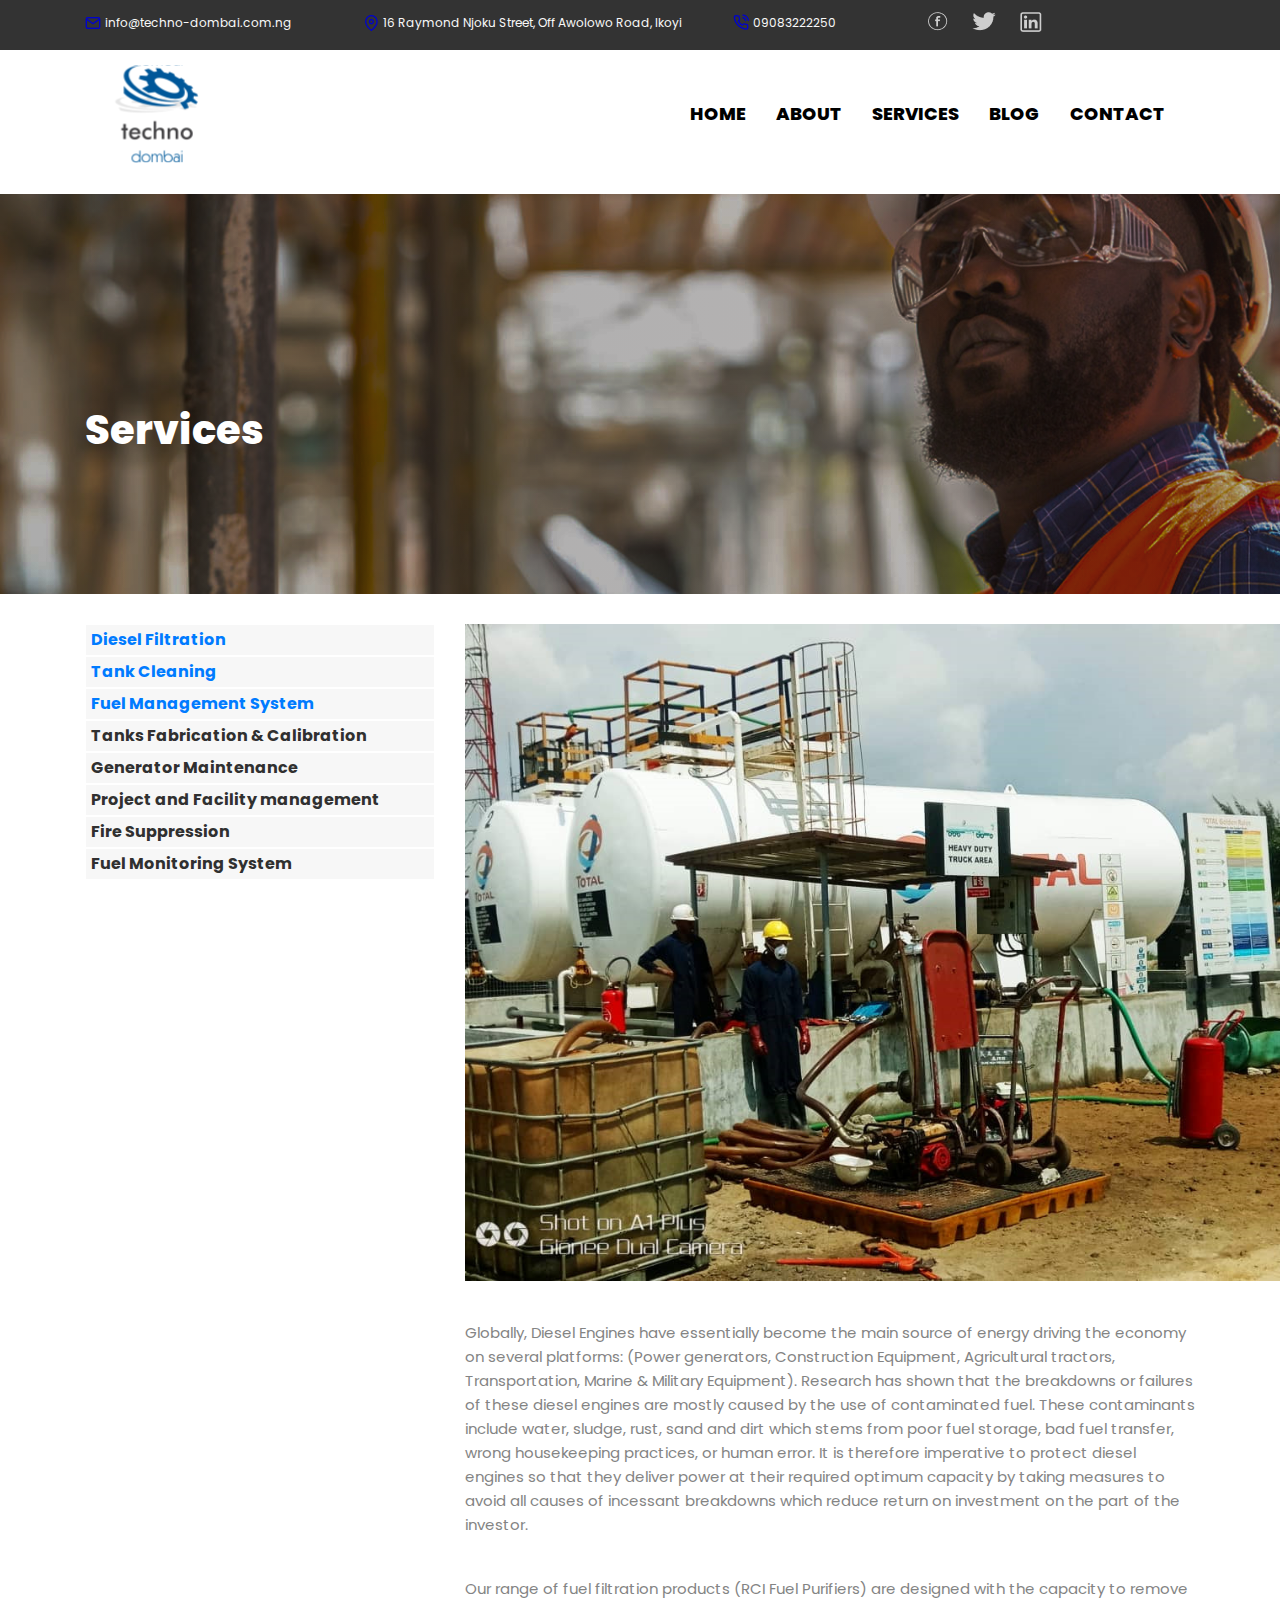
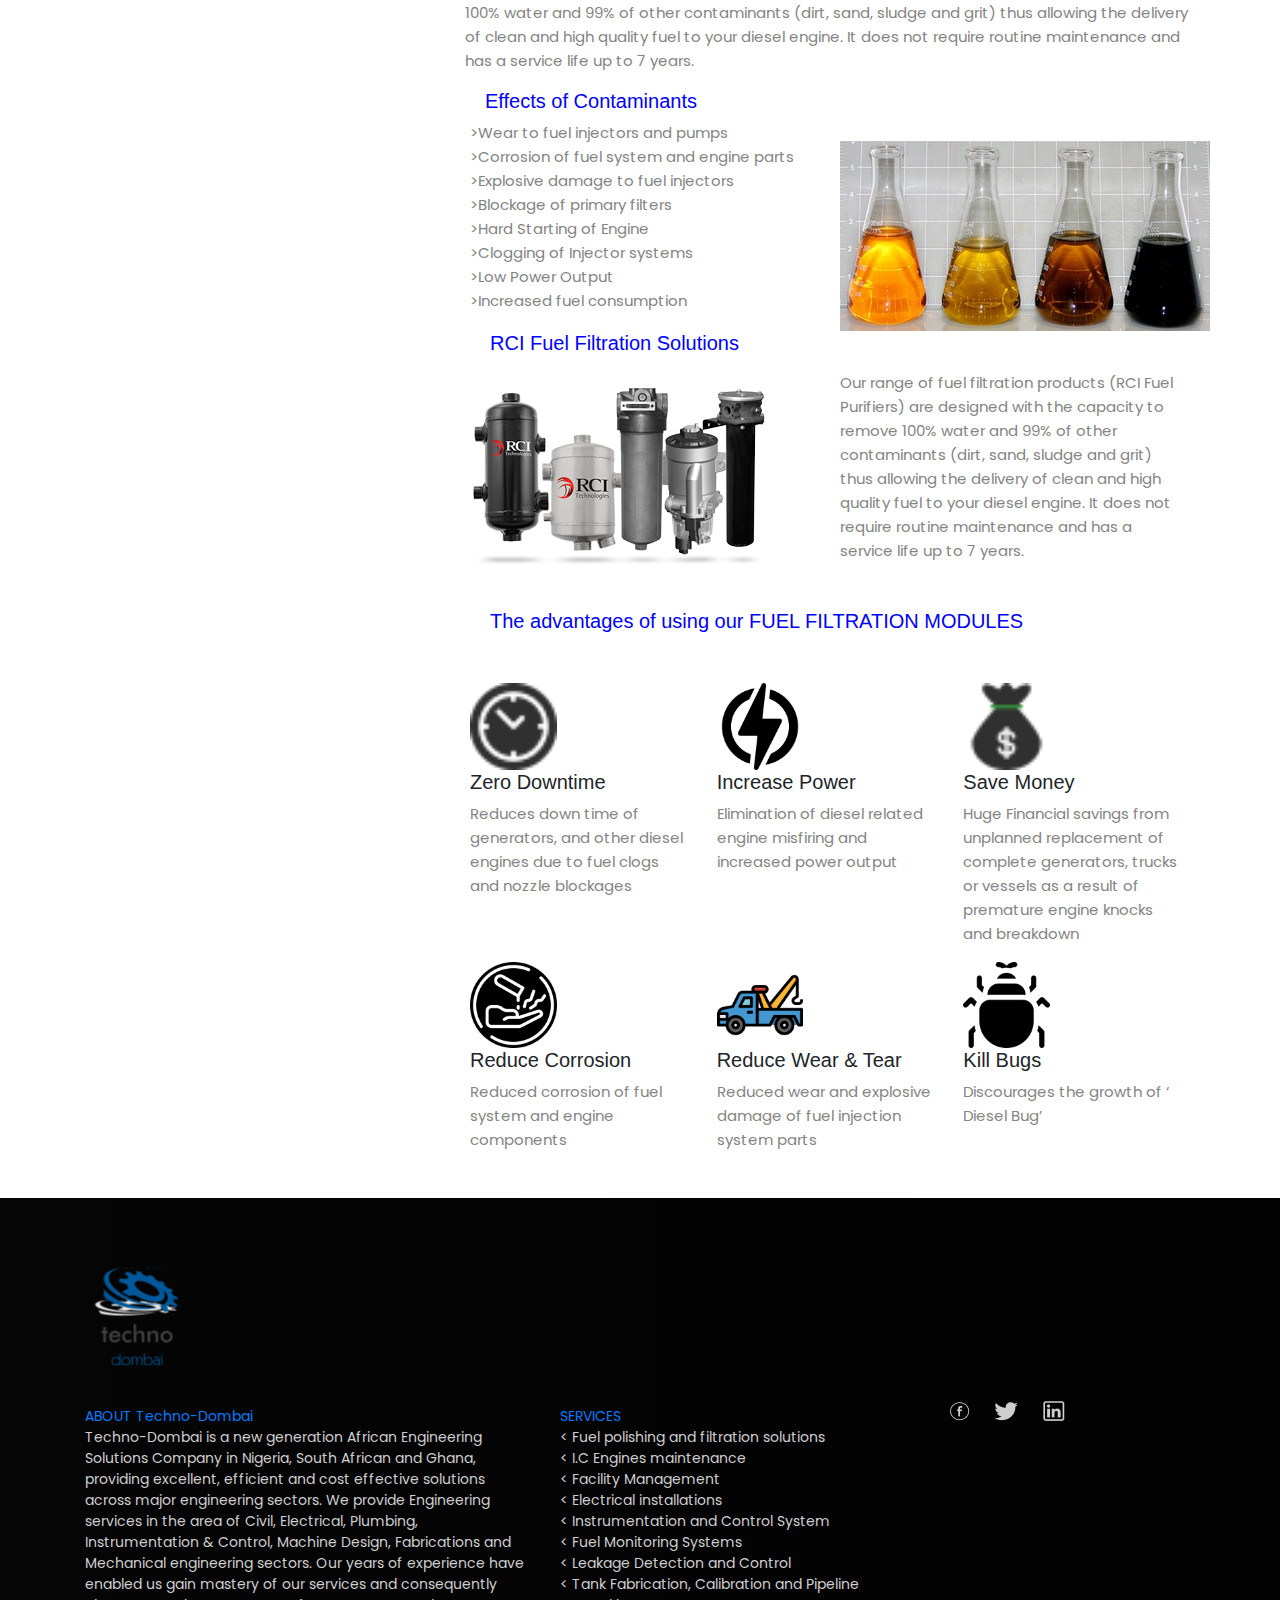
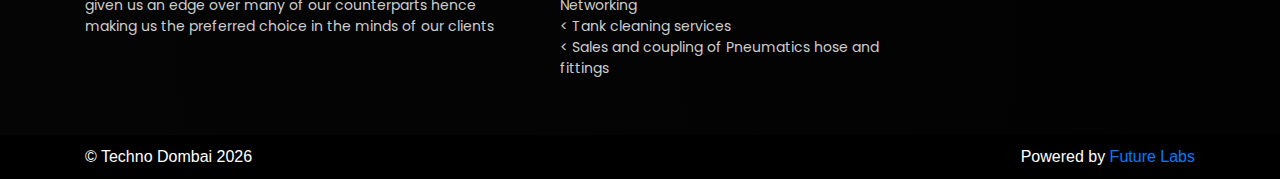
<file: fuel filtration.html>
<!DOCTYPE html>
<html lang="en">
<head>
    <meta charset="UTF-8">
    <meta name="viewport" content="width=device-width, initial-scale=1.0">
    <title>Techno-Dombai</title>
    <link rel="stylesheet" href="css/style.css">
    <link rel="stylesheet" href="css/bootstrap-4.0.0-dist/css/bootstrap.min.css">
    <link
    rel="stylesheet"
    href="https://cdnjs.cloudflare.com/ajax/libs/animate.css/4.0.0/animate.min.css"
  />
  <link rel="stylesheet" href="https://owlcarousel2.github.io/OwlCarousel2/assets/owlcarousel/assets/owl.carousel.min.css">
<link rel="stylesheet" href="https://owlcarousel2.github.io/OwlCarousel2/assets/owlcarousel/assets/owl.theme.default.min.css">
<link rel= "stylesheet" href="https://cdnjs.cloudflare.com/ajax/libs/font-awesome/5.13.0/css/all.min.css">
<link rel="icon" 
      type="image/png" 
      href="images/logo 1.svg">
</head>
<body>
    <section id="top">
        <div class="container">
            <div class="row no-gutters">
                
                   
                    <div class=" col-sm-3 ">
                        <img src="images/mail.png" class="header-image">
                        
                             <a class="description " href="mailto:info@techno-dombai.com.ng">info@techno-dombai.com.ng</a>
                    
                    
                    </div>
                    <div class=" col-sm-4">
                        <img src="images/map-pin.png" class="header-image">
                        <a class="description" href="https://www.google.ng/maps/place/16+Raymond+Njoku+St,+Ikoyi,+Lagos/@6.4437694,3.4232489,17z/data=!3m1!4b1!4m5!3m4!1s0x103bf4d6b258e9c3:0x769351cbc9ecdff9!8m2!3d6.4437641!4d3.4254376?pli=1&source=sign_in_send_to_phone"> 
                            16 Raymond Njoku Street, Off Awolowo Road, Ikoyi
                        </a>
                    </div>
                    <div class=" col-sm-2">
                        <img src="images/phone-call.png" class="header-image">
                        <a class="description" href="tel:09083222250"> 
                            09083222250
                        </a>
                    </div>
                    <div class=" col-sm-2">
                        <ul class="social-circle">
                            
                            <li><a href="https://web.facebook.com/pages/category/Local-Business/TECHNO-DOMBAI-ENGINEERING-160922457993686/?_rdc=1&_rdr"  title="Facebook"><img src="images/facebook.png"></a></li>
                            <li><a href="http://www.twitter.com/_technodombai"  title="Twitter"><img src="images/Twitter.png"></a></li>
                            
                            <li><a href="https://www.linkedin.com/company/techno-dombai"  title="Linkedin"><img src="images/Linkedinsocial.png"></a></li>
                        </ul>
                        
                    </div>
                    
                </div>
                </div>
            
    </section>
    <!-- Navigation -->

    <div class="container">
    <nav>
        
        <ul class="menu align-items-center">
            <li class="logo"><a href="index.html"><img src="images/logo 1.svg"></a></li>
            <li class="item"><a href="index.html">Home</a></li>
            <li class="item"><a href="about.html">About</a></li>
            <li class="item"><a href="services.html">Services</a></li>
            
            
            <li class="item"><a href="#">Blog</a></li>
            <li class="item"><a href="contact.html">Contact</a>
            </li>
           
            <li class="toggle"><a href="#"><i class="fas fa-bars"></i></a></li>
          </ul>
      </nav>
    </div>
    
  
      <script src="js/menujs.js"></script>

      <section id="servicespage">
        <div class="container">
            <div class="row align-items-center">
                <div class="col-sm-12 text-left">
                    <h2 class="abouthero">Services</h2>
                </div>
            </div>
        </div>
    </section>

    <section id="tankcleaning">
        <div class="container">
            <div class="row">
                <div class="col-sm-4">
                <ul class="servicesbar">
                    <a href="fuel filtration.html"><li> Diesel Filtration</li></a>
                    <a href="tank cleaning.html"><li> Tank Cleaning</li></a>
                    <a href="Fuel management system.html"> <li> Fuel Management System</li></a>
                    <li> Tanks Fabrication & Calibration</li>
                    <li> Generator Maintenance</li>
                    <li> Project and Facility management</li>
                    <li> Fire Suppression</li>
                    <li> Fuel Monitoring System</li>
                    
                </ul>
                </div>
                <div class="col-sm-8">
                    <div class="singleimage">
                    <img src="images/obinna4.jpg" width="120%">
                </div>

                    <p class="aboutus">

                        Globally, Diesel Engines have essentially become the main source of
                         energy driving the economy on several platforms: (Power generators, 
                         Construction Equipment, Agricultural tractors, Transportation, Marine & Military Equipment).

                        Research has shown that the breakdowns or failures of these diesel 
                        engines are mostly caused by the use of contaminated fuel. These contaminants include water, 
                        sludge, rust, sand and dirt which stems from poor fuel storage, bad fuel transfer, 
                        wrong housekeeping practices, or human error. It is therefore imperative to protect diesel 
                        engines so that they deliver power at their required optimum capacity by taking measures to avoid all
                         causes of incessant breakdowns which reduce return on investment on the part of the investor.

                    </p>
                    <p class="aboutus">
                        Our range of fuel filtration products (RCI Fuel Purifiers) are designed with the capacity to remove 100% 
                        water and 99% of other contaminants (dirt, sand, sludge and grit) thus allowing the delivery of clean and high quality fuel to your diesel engine. 
                        It does not require routine maintenance and has a service life up to 7 years.
                    </p>
                    <h5 class="servehead text-centre">Effects of Contaminants</h5>
                </div></div>
                    <div class="container">
                    <div class="row">
                        
                        <div class="col-sm-4"></div>
                        <div class="col-sm-4">
                            
                    <ul class="singleservicewhy">
                        <li>>Wear to fuel injectors and pumps</li>
                        <li>>Corrosion of fuel system and engine parts</li>
                        <li>>Explosive damage to fuel injectors</li>
                        <li>>Blockage of primary filters</li>
                        <li>>Hard Starting of Engine</li>
                        <li>>Clogging of Injector systems</li>
                        <li>>Low Power Output</li>
                        <li>>Increased fuel consumption</li>
                        
                    </ul></div>
                    
                    <div class="col-sm-4">
                        <img style="margin-top: 20px;" src="images/diesel.jpg" alt="Techno_Dombai Filters">
                    </div>
                    <div class="col offset-sm-4 " >
                        <h5 class="servehead text-centre">RCI Fuel Filtration Solutions</h5>
                        <img style="margin-top: 20px;" src="images/filters.png" alt="Techno_Dombai Filters">
                    </div>
                <div class="col">
                    
                    <p class="aboutus">
                        Our range of fuel filtration products (RCI Fuel Purifiers) 
                        are designed with the capacity to remove 100% water and 99% of other contaminants (dirt, sand, sludge 
                        and grit) thus allowing the delivery of clean and high quality fuel to your diesel engine. 
                        It does not require routine maintenance and has a service life up to 7 years.
                    </p>
                    
                </div>
            </div>
                
                <div class="row" >
                   
                    <div class="col-sm-8 offset-sm-4">
                        <h5 class="servehead text-centre" style="margin-top: 30px; margin-bottom:50px;">The advantages of using our FUEL FILTRATION MODULES</h5>
                    </div>
                <div class="col offset-sm-4">
                   
                    
                    
                       <img src="images/clock.png" width="40%">
                      
                   <h5 class="choseus">Zero Downtime</h5>
                    <p class="chooseTD">
                        
                        Reduces down time of generators, and other diesel engines due to fuel clogs and nozzle blockages
                        </p>
                </div>
                
                <div class="col">
                    
                    <img src="images/power.png" width="40%">
                        
            
                    <h5 class="choseus">Increase Power</h5>
                    <p class="chooseTD">
                        
                        Elimination of diesel related engine misfiring and increased power output
                        </p>
                </div>
                <div class="col">
                    
                    <img src="images/money.png" width="40%">
                    <h5 class="choseus">Save Money</h5>
                    <p class="chooseTD">
                        
                        Huge Financial savings from unplanned replacement of complete generators, 
                        trucks or vessels as a result of premature engine knocks and breakdown

                        </p>
                </div>
                <div class="col offset-sm-4">
                   
                    
                    <img src="images/corrode.png" width="40%">
                    <h5 class="choseus">Reduce Corrosion</h5>
               
                <p class="chooseTD">
                    
                    Reduced corrosion of fuel system and engine components
                    </p>
            </div>
            
            <div class="col">
                <img src="images/tow-truck.png" width="40%">
                <h5 class="choseus">Reduce Wear & Tear</h5>
                <p class="chooseTD">
                    
                    Reduced wear and explosive damage of fuel injection system parts
                    </p>
            </div>
            <div class="col">
                <img src="images/beetle.png" width="40%">
                <h5 class="choseus">Kill Bugs</h5>
                <p class="chooseTD">
                    
                    Discourages the growth of ‘ Diesel Bug’

                    </p>
            </div>
                    </div>
                   
               
                </div>
                </div></div>
                
            </div>
        </div>
    </section>
      <footer>
        <div class="container">
            <div class="row">
                <div class="col-sm-12">
                    <img src="images/logo 1.svg">
                </div>
                <div class="col-sm-5">
                   
                    <p class="footer">
                        <a href="about.html"> ABOUT Techno-Dombai </a> <br>
                        Techno-Dombai is a new generation African Engineering Solutions Company in Nigeria, South African and Ghana, 
providing  excellent, efficient and cost effective solutions across major engineering sectors. We provide 
Engineering services in the area of Civil, Electrical, Plumbing, Instrumentation & Control, Machine Design, Fabrications  
and Mechanical engineering sectors. Our years of experience have enabled us gain mastery of our services and consequently 
given us an edge over many of our counterparts hence making us the preferred choice in the minds of our clients
                    </p>
                </div>
                <div class="col-sm-4">
                    <p class="footer">
                        <a href="services.html"> SERVICES </a> <br>< Fuel polishing and filtration solutions <br> < I.C Engines maintenance 
                        <br>< Facility Management <br>< Electrical installations <br>< Instrumentation and Control System 
                        <br>< Fuel Monitoring Systems <br>< Leakage Detection and Control 
                        <br> < Tank Fabrication, Calibration and Pipeline Networking
                        <br> < Tank cleaning services
                        <br> < Sales and coupling of Pneumatics hose and fittings
                    </p>
                </div>
                <div class="col-sm-3">
                    <!-- <p class="footer">
                        SUBSCRIBE Subscribe to our newsletter! Email address.... Get the hottest industry scoop right in your inbox.
                    </p> -->
                    <hr>
                    <ul class="social-network social-circle">
                        
                        <li><a href="https://web.facebook.com/pages/category/Local-Business/TECHNO-DOMBAI-ENGINEERING-160922457993686/?_rdc=1&_rdr"  title="Facebook"><img src="images/facebook.png"></a></li>
                        <li><a href="http://www.twitter.com/_technodombai"  title="Twitter"><img src="images/Twitter.png"></a></li>
                        
                        <li><a href="https://www.linkedin.com/company/techno-dombai"  title="Linkedin"><img src="images/Linkedinsocial.png"></a></li>
                    </ul>
                </div>
            </div>
        </div>
    </footer>
    <section id="end" style="background-color:rgb(0, 0, 0); padding-top: 10px; padding-bottom: 10px; color: #ffffff;">
        <div class="container" >
            <div class="row">
                <div class="col-md-6 text-left">
                    &copy; Techno Dombai  <span id="year"></span>
                </div>
                <div class="col-md-6 text-right">
                    Powered by <a href="www.futurelabs.agency"> Future Labs</a>  
                </div>
            </div>
        </div>
        <script>
            document.getElementById("year").innerHTML = new Date().getFullYear();
        </script>
    </section>
        <script type="text/javascript" src="https://ajax.googleapis.com/ajax/libs/jquery/3.1.1/jquery.min.js"></script>
<script type="text/javascript" src="https://owlcarousel2.github.io/OwlCarousel2/assets/owlcarousel/owl.carousel.js"></script>
<script type="text/javascript">
    $(document).ready(function(){
     $('.owl-carousel').owlCarousel({
    loop:true,
    margin:10,
    nav:false,
    autoplay: true,
    animateIn: true,
    
    responsive:{
        0:{
            items:1
        },
        600:{
            items:3
        },
        1000:{
            items:4
        }
    }
    });
    });
    </script>
</body>

</html>
</file>
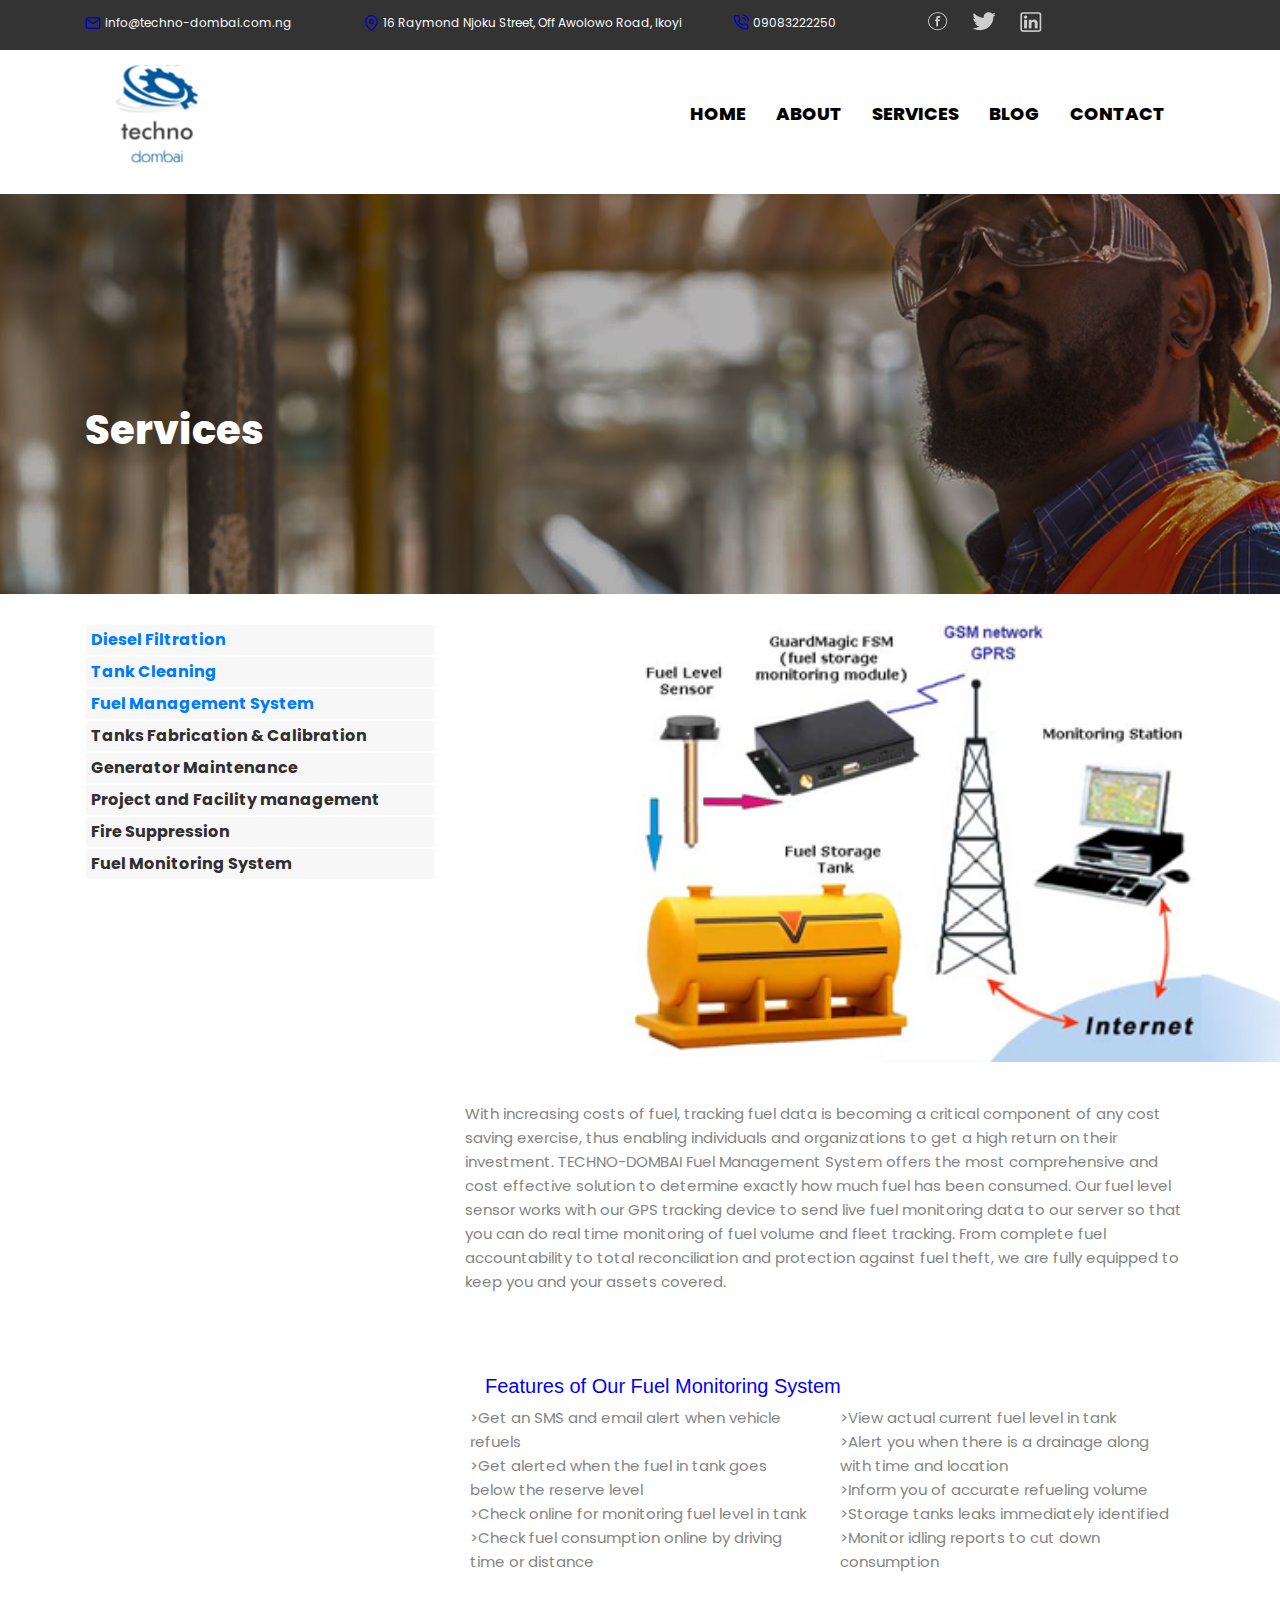
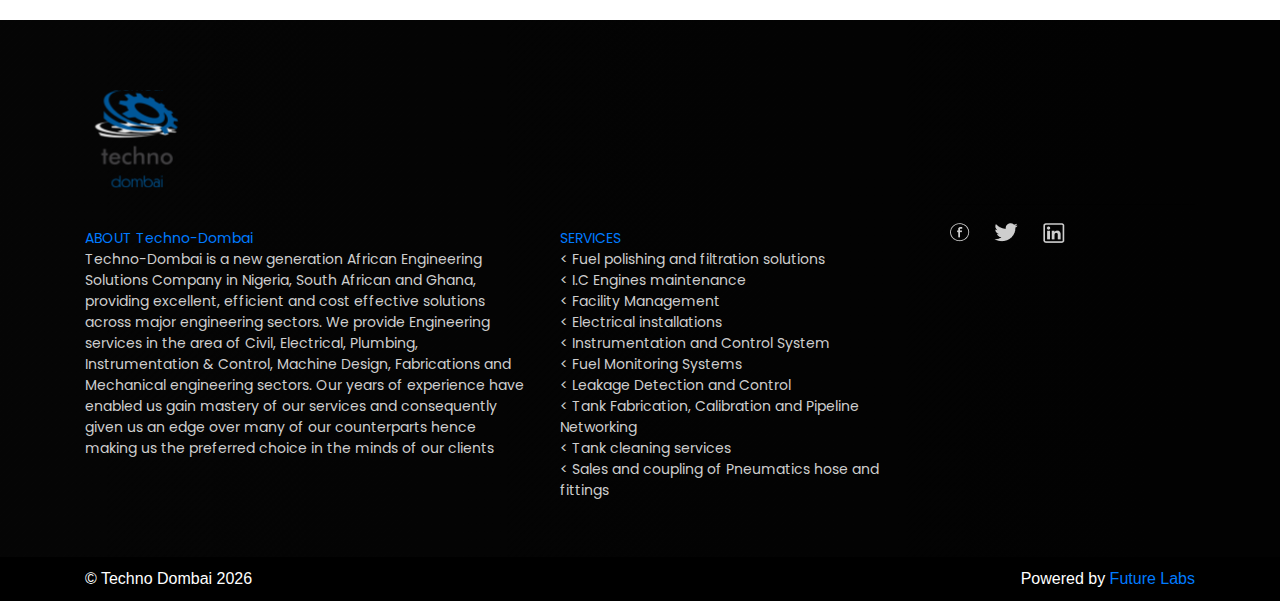
<file: Fuel management system.html>
<!DOCTYPE html>
<html lang="en">
<head>
    <meta charset="UTF-8">
    <meta name="viewport" content="width=device-width, initial-scale=1.0">
    <title>Techno-Dombai</title>
    <link rel="stylesheet" href="css/style.css">
    <link rel="stylesheet" href="css/bootstrap-4.0.0-dist/css/bootstrap.min.css">
    <link
    rel="stylesheet"
    href="https://cdnjs.cloudflare.com/ajax/libs/animate.css/4.0.0/animate.min.css"
  />
  <link rel="stylesheet" href="https://owlcarousel2.github.io/OwlCarousel2/assets/owlcarousel/assets/owl.carousel.min.css">
<link rel="stylesheet" href="https://owlcarousel2.github.io/OwlCarousel2/assets/owlcarousel/assets/owl.theme.default.min.css">
<link rel= "stylesheet" href="https://cdnjs.cloudflare.com/ajax/libs/font-awesome/5.13.0/css/all.min.css">
<link rel="icon" 
      type="image/png" 
      href="images/logo 1.svg">
</head>
<body>
    <section id="top">
        <div class="container">
            <div class="row no-gutters">
                
                   
                    <div class=" col-sm-3 ">
                        <img src="images/mail.png" class="header-image">
                        
                             <a class="description " href="mailto:info@techno-dombai.com.ng">info@techno-dombai.com.ng</a>
                    
                    
                    </div>
                    <div class=" col-sm-4">
                        <img src="images/map-pin.png" class="header-image">
                        <a class="description" href="https://www.google.ng/maps/place/16+Raymond+Njoku+St,+Ikoyi,+Lagos/@6.4437694,3.4232489,17z/data=!3m1!4b1!4m5!3m4!1s0x103bf4d6b258e9c3:0x769351cbc9ecdff9!8m2!3d6.4437641!4d3.4254376?pli=1&source=sign_in_send_to_phone"> 
                            16 Raymond Njoku Street, Off Awolowo Road, Ikoyi
                        </a>
                    </div>
                    <div class=" col-sm-2">
                        <img src="images/phone-call.png" class="header-image">
                        <a class="description" href="tel:09083222250"> 
                            09083222250
                        </a>
                    </div>
                    <div class=" col-sm-2">
                        <ul class="social-circle">
                            
                            <li><a href="https://web.facebook.com/pages/category/Local-Business/TECHNO-DOMBAI-ENGINEERING-160922457993686/?_rdc=1&_rdr"  title="Facebook"><img src="images/facebook.png"></a></li>
                            <li><a href="http://www.twitter.com/_technodombai"  title="Twitter"><img src="images/Twitter.png"></a></li>
                            
                            <li><a href="https://www.linkedin.com/company/techno-dombai"  title="Linkedin"><img src="images/Linkedinsocial.png"></a></li>
                        </ul>
                        
                    </div>
                    
                </div>
                </div>
            
    </section>
    <!-- Navigation -->

    <div class="container">
    <nav>
        
        <ul class="menu align-items-center">
            <li class="logo"><a href="index.html"><img src="images/logo 1.svg"></a></li>
            <li class="item"><a href="index.html">Home</a></li>
            <li class="item"><a href="about.html">About</a></li>
            <li class="item"><a href="services.html">Services</a></li>
            
            
            <li class="item"><a href="#">Blog</a></li>
            <li class="item"><a href="contact.html">Contact</a>
            </li>
           
            <li class="toggle"><a href="#"><i class="fas fa-bars"></i></a></li>
          </ul>
      </nav>
    </div>
    
  
      <script src="js/menujs.js"></script>

      <section id="servicespage">
        <div class="container">
            <div class="row align-items-center">
                <div class="col-sm-12 text-left">
                    <h2 class="abouthero">Services</h2>
                </div>
            </div>
        </div>
    </section>

    <section id="tankcleaning">
        <div class="container">
            <div class="row">
                <div class="col-sm-4">
                <ul class="servicesbar">
                    <a href="fuel filtration.html"><li> Diesel Filtration</li></a>
                    <a href="tank cleaning.html"><li> Tank Cleaning</li></a>
                    <a href="tank cleaning.html"> <li> Fuel Management System</li></a>
                    <li> Tanks Fabrication & Calibration</li>
                    <li> Generator Maintenance</li>
                    <li> Project and Facility management</li>
                    <li> Fire Suppression</li>
                    <li> Fuel Monitoring System</li>
                    
                </ul>
                </div>
                <div class="col-sm-8">
                    <div class="singleimage">
                    <img src="images/fuel management.png" width="120%">
                </div>

                    <p class="aboutus">

                        With increasing costs of fuel, tracking fuel data is becoming a critical component of any cost saving exercise, thus enabling individuals and organizations to get a high return on their investment. TECHNO-DOMBAI Fuel Management System offers the most comprehensive and cost effective solution to determine exactly how much fuel has been consumed.

                        Our fuel level sensor works with our GPS tracking device to send live fuel monitoring data to our server so that you can do real time monitoring of fuel volume and fleet tracking.
                        
                        From complete fuel accountability to total reconciliation and protection against fuel theft, we are fully equipped to keep you and your assets covered.
                        

                    </p>
                    <p class="aboutus">
                        
                        


                    </p>
                    <h5 class="servehead text-centre" style="padding-top: 40px;">Features of Our Fuel Monitoring System</h5>
                </div></div>
                    <div class="container">
                    <div class="row">
                        
                        <div class="col-sm-4">
                            
                        </div>
                        <div class="col-sm-4">
                            
                    <ul class="singleservicewhy">
                        <li>>Get an SMS and email alert when vehicle refuels</li>
                        <li>>Get alerted when the fuel in tank goes below the reserve level</li>
                        <li>>Check online for monitoring fuel level in tank</li>
                        <li>>Check fuel consumption online by driving time or distance</li>
                        
                        
                    </ul></div>

                    <div class="col-sm-4">
                            
                        <ul class="singleservicewhy">
                            <li>>View actual current fuel level in tank</li>
                            <li>>Alert you when there is a drainage along with time and location</li>
                            <li>>Inform you of accurate refueling volume</li>
                            <li>>Storage tanks leaks immediately identified</li>
                            <li>>Monitor idling reports to cut down consumption</li>
                            
                            
                        </ul></div>
                  
                    
                   
                   
                    
                </div></div>
                
            </div>
        </div>
    </section>
      <footer>
        <div class="container">
            <div class="row">
                <div class="col-sm-12">
                    <img src="images/logo 1.svg">
                </div>
                <div class="col-sm-5">
                   
                    <p class="footer">
                        <a href="about.html"> ABOUT Techno-Dombai </a> <br>
                        Techno-Dombai is a new generation African Engineering Solutions Company in Nigeria, South African and Ghana, 
providing  excellent, efficient and cost effective solutions across major engineering sectors. We provide 
Engineering services in the area of Civil, Electrical, Plumbing, Instrumentation & Control, Machine Design, Fabrications  
and Mechanical engineering sectors. Our years of experience have enabled us gain mastery of our services and consequently 
given us an edge over many of our counterparts hence making us the preferred choice in the minds of our clients
                    </p>
                </div>
                <div class="col-sm-4">
                    <p class="footer">
                        <a href="services.html"> SERVICES </a> <br>< Fuel polishing and filtration solutions <br> < I.C Engines maintenance 
                        <br>< Facility Management <br>< Electrical installations <br>< Instrumentation and Control System 
                        <br>< Fuel Monitoring Systems <br>< Leakage Detection and Control 
                        <br> < Tank Fabrication, Calibration and Pipeline Networking
                        <br> < Tank cleaning services
                        <br> < Sales and coupling of Pneumatics hose and fittings
                    </p>
                </div>
                <div class="col-sm-3">
                    <!-- <p class="footer">
                        SUBSCRIBE Subscribe to our newsletter! Email address.... Get the hottest industry scoop right in your inbox.
                    </p> -->
                    <hr>
                    <ul class="social-network social-circle">
                        
                        <li><a href="https://web.facebook.com/pages/category/Local-Business/TECHNO-DOMBAI-ENGINEERING-160922457993686/?_rdc=1&_rdr"  title="Facebook"><img src="images/facebook.png"></a></li>
                        <li><a href="http://www.twitter.com/_technodombai"  title="Twitter"><img src="images/Twitter.png"></a></li>
                        
                        <li><a href="https://www.linkedin.com/company/techno-dombai"  title="Linkedin"><img src="images/Linkedinsocial.png"></a></li>
                    </ul>
                </div>
            </div>
        </div>
    </footer>
    <section id="end" style="background-color:rgb(0, 0, 0); padding-top: 10px; padding-bottom: 10px; color: #ffffff;">
        <div class="container" >
            <div class="row">
                <div class="col-md-6 text-left">
                    &copy; Techno Dombai  <span id="year"></span>
                </div>
                <div class="col-md-6 text-right">
                    Powered by <a href="www.futurelabs.agency"> Future Labs</a>  
                </div>
            </div>
        </div>
        <script>
            document.getElementById("year").innerHTML = new Date().getFullYear();
        </script>
    </section>
        <script type="text/javascript" src="https://ajax.googleapis.com/ajax/libs/jquery/3.1.1/jquery.min.js"></script>
<script type="text/javascript" src="https://owlcarousel2.github.io/OwlCarousel2/assets/owlcarousel/owl.carousel.js"></script>
<script type="text/javascript">
    $(document).ready(function(){
     $('.owl-carousel').owlCarousel({
    loop:true,
    margin:10,
    nav:false,
    autoplay: true,
    animateIn: true,
    
    responsive:{
        0:{
            items:1
        },
        600:{
            items:3
        },
        1000:{
            items:4
        }
    }
    });
    });
    </script>
</body>

</html>
</file>
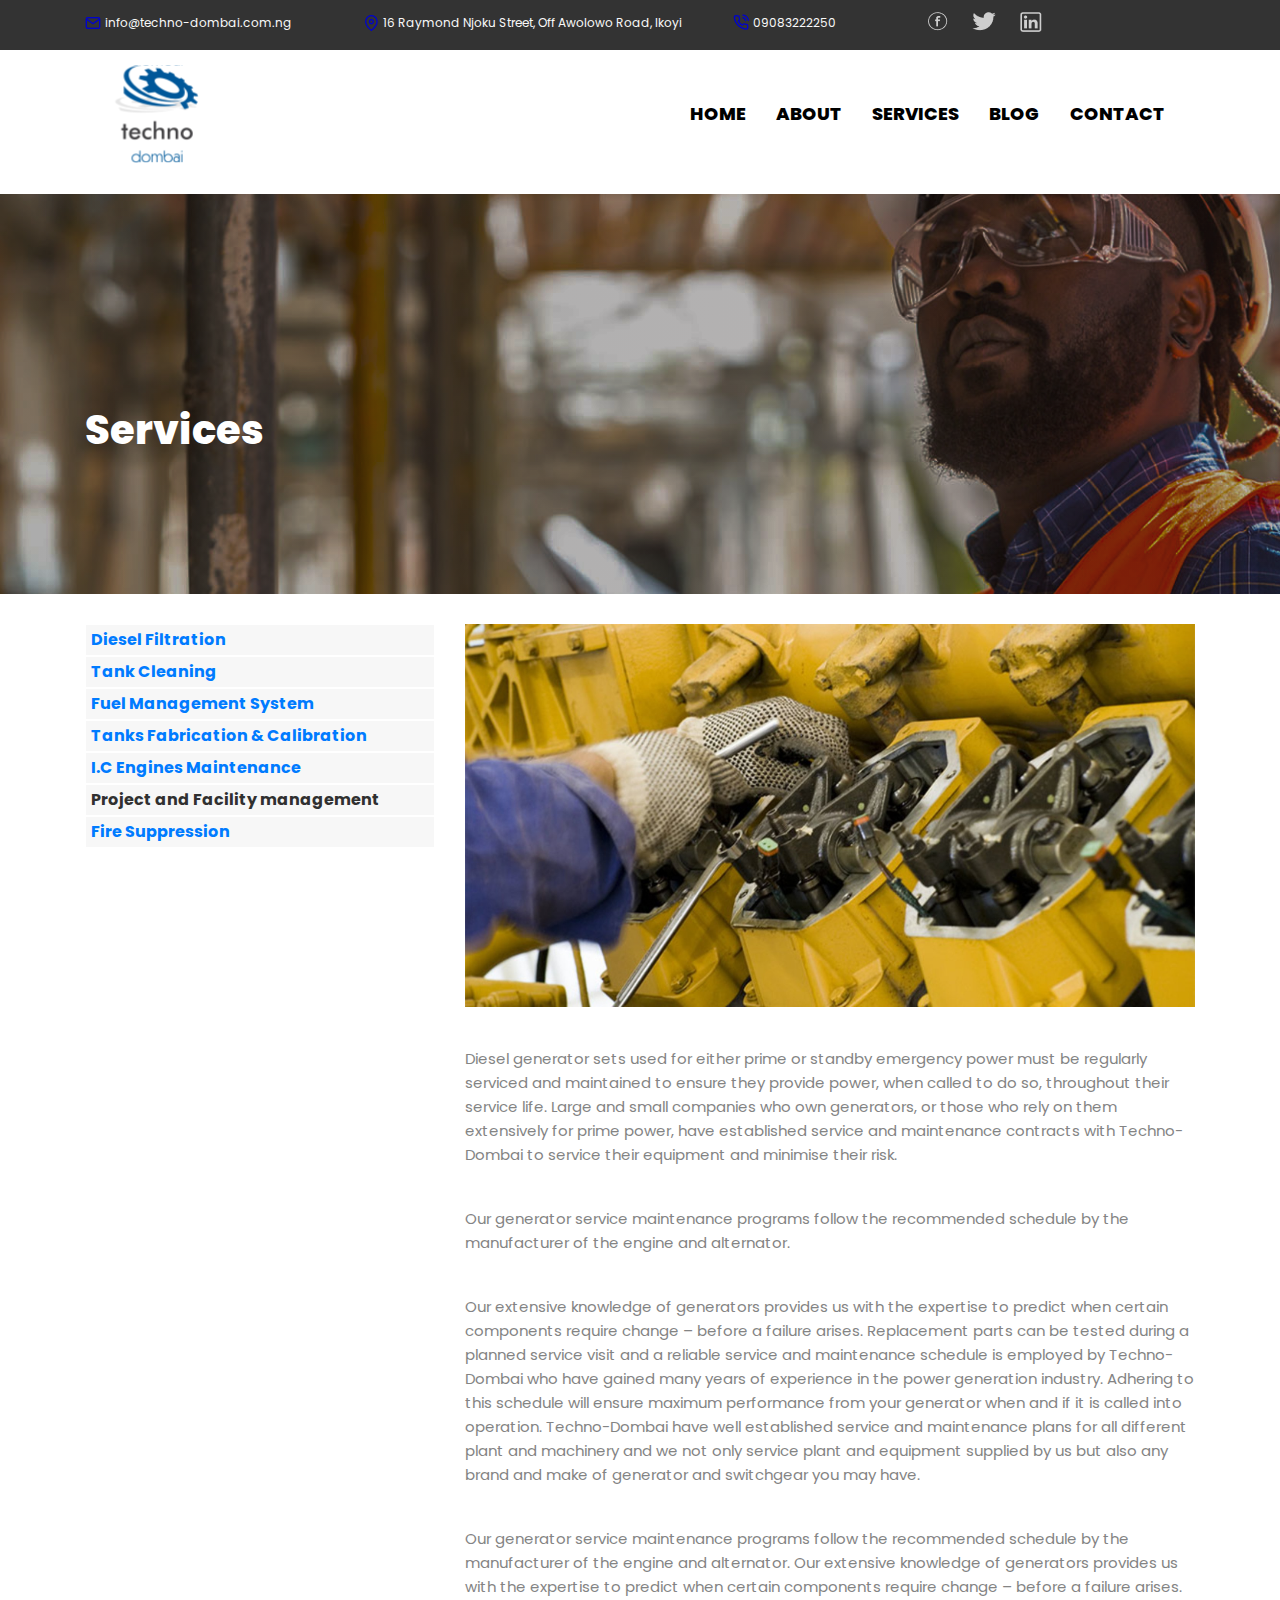
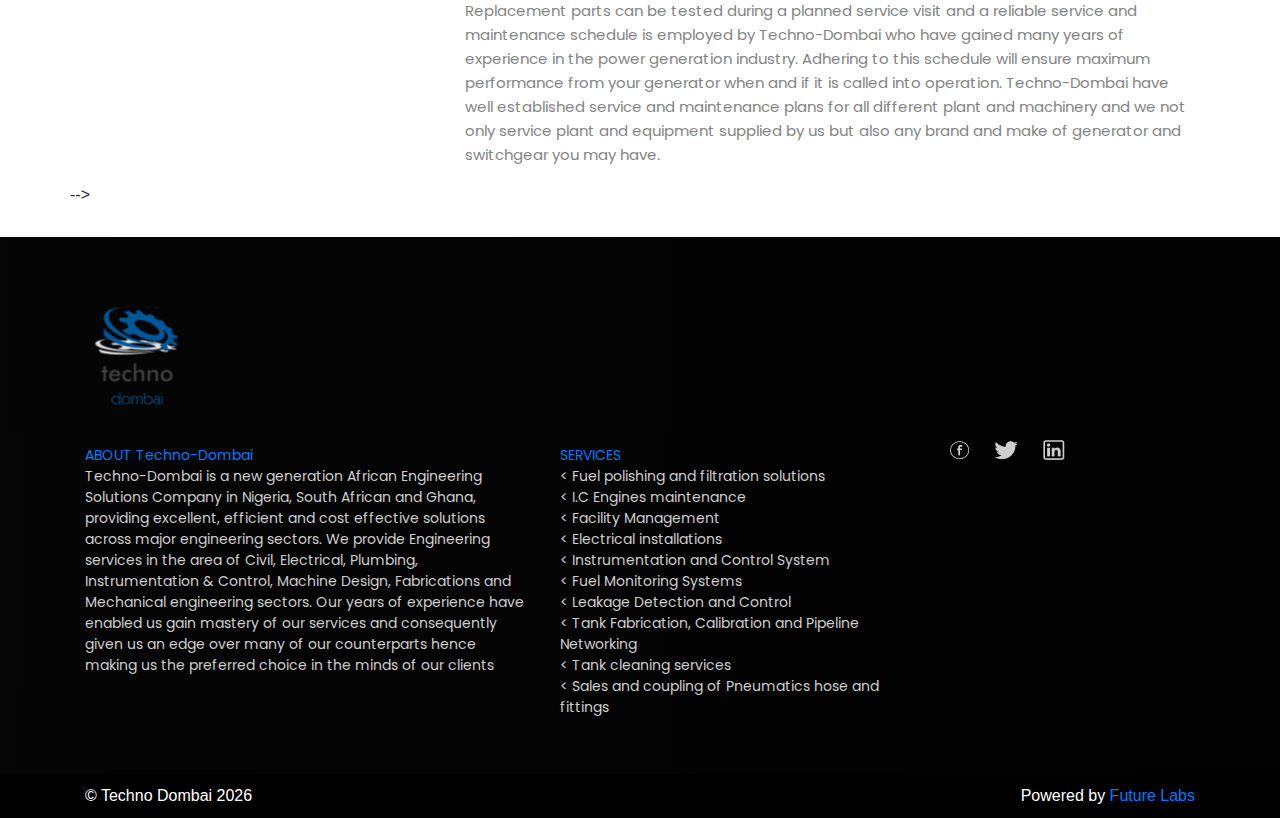
<file: Generator maintenance.html>
<!DOCTYPE html>
<html lang="en">
<head>
    <meta charset="UTF-8">
    <meta name="viewport" content="width=device-width, initial-scale=1.0">
    <title>Techno-Dombai</title>
    <link rel="stylesheet" href="css/style.css">
    <link rel="stylesheet" href="css/bootstrap-4.0.0-dist/css/bootstrap.min.css">
    <link
    rel="stylesheet"
    href="https://cdnjs.cloudflare.com/ajax/libs/animate.css/4.0.0/animate.min.css"
  />
  <link rel="stylesheet" href="https://owlcarousel2.github.io/OwlCarousel2/assets/owlcarousel/assets/owl.carousel.min.css">
<link rel="stylesheet" href="https://owlcarousel2.github.io/OwlCarousel2/assets/owlcarousel/assets/owl.theme.default.min.css">
<link rel= "stylesheet" href="https://cdnjs.cloudflare.com/ajax/libs/font-awesome/5.13.0/css/all.min.css">
<link rel="icon" 
      type="image/png" 
      href="images/logo 1.svg">
</head>
<body>
    <section id="top">
        <div class="container">
            <div class="row no-gutters">
                
                   
                    <div class=" col-sm-3 ">
                        <img src="images/mail.png" class="header-image">
                        
                             <a class="description " href="mailto:info@techno-dombai.com.ng">info@techno-dombai.com.ng</a>
                    
                    
                    </div>
                    <div class=" col-sm-4">
                        <img src="images/map-pin.png" class="header-image">
                        <a class="description" href="https://www.google.ng/maps/place/16+Raymond+Njoku+St,+Ikoyi,+Lagos/@6.4437694,3.4232489,17z/data=!3m1!4b1!4m5!3m4!1s0x103bf4d6b258e9c3:0x769351cbc9ecdff9!8m2!3d6.4437641!4d3.4254376?pli=1&source=sign_in_send_to_phone"> 
                            16 Raymond Njoku Street, Off Awolowo Road, Ikoyi
                        </a>
                    </div>
                    <div class=" col-sm-2">
                        <img src="images/phone-call.png" class="header-image">
                        <a class="description" href="tel:09083222250"> 
                            09083222250
                        </a>
                    </div>
                    <div class=" col-sm-2">
                        <ul class="social-circle">
                            
                            <li><a href="https://web.facebook.com/pages/category/Local-Business/TECHNO-DOMBAI-ENGINEERING-160922457993686/?_rdc=1&_rdr"  title="Facebook"><img src="images/facebook.png"></a></li>
                            <li><a href="http://www.twitter.com/_technodombai"  title="Twitter"><img src="images/Twitter.png"></a></li>
                            
                            <li><a href="https://www.linkedin.com/company/techno-dombai"  title="Linkedin"><img src="images/Linkedinsocial.png"></a></li>
                        </ul>
                        
                    </div>
                    
                </div>
                </div>
            
    </section>
    <!-- Navigation -->

    <div class="container">
    <nav>
        
        <ul class="menu align-items-center">
            <li class="logo"><a href="index.html"><img src="images/logo 1.svg"></a></li>
            <li class="item"><a href="index.html">Home</a></li>
            <li class="item"><a href="about.html">About</a></li>
            <li class="item"><a href="services.html">Services</a></li>
            
            
            <li class="item"><a href="#">Blog</a></li>
            <li class="item"><a href="contact.html">Contact</a>
            </li>
           
            <li class="toggle"><a href="#"><i class="fas fa-bars"></i></a></li>
          </ul>
      </nav>
    </div>
    
  
      <script src="js/menujs.js"></script>

      <section id="servicespage">
        <div class="container">
            <div class="row align-items-center">
                <div class="col-sm-12 text-left">
                    <h2 class="abouthero">Services</h2>
                </div>
            </div>
        </div>
    </section>

    <section id="tankcleaning">
        <div class="container">
            <div class="row">
                <div class="col-sm-4">
                <ul class="servicesbar">
                    <a href="fuel filtration.html"><li> Diesel Filtration</li></a>
                    <a href="tank cleaning.html"><li> Tank Cleaning</li></a>
                    <a href="tank cleaning.html"> <li> Fuel Management System</li></a>
                    <a href="Tank fabrication and calibratio.html"><li> Tanks Fabrication & Calibration</li></a>
                   <a href="Generator maintenance.html"> <li> I.C Engines Maintenance</li></a>
                    <li> Project and Facility management</li>
                    <a href="fire suppression.html"><li> Fire Suppression</li></a>
                    
                    
                </ul>
                </div>
                <div class="col-sm-8">
                    <div class="singleimage">
                    <img src="images/generator-maintenance.jpg" width="100%" alt="Heavy Diesel Driven Equipment maintenance">
                </div>

                    <p class="aboutus">

                        Diesel generator sets used for either prime or standby emergency power must be regularly serviced and maintained to ensure they provide power, when called to do so, throughout their service life.

Large and small companies who own generators, or those who rely on them extensively for prime power, have established service and maintenance contracts with Techno-Dombai to service their equipment and minimise their risk.</p>

<p class ="aboutus">Our generator service maintenance programs follow the recommended schedule by the manufacturer of the engine and alternator.</p>

<p class ="aboutus">Our extensive knowledge of generators provides us with the expertise to predict when certain components require change – before a failure arises.  Replacement parts can be tested during a planned service visit and a reliable service and maintenance schedule is employed by Techno-Dombai who have gained many years of experience in the power generation industry.  Adhering to this schedule will ensure maximum performance from your generator when and if it is called into operation.  Techno-Dombai have well established service and maintenance plans for all different plant and machinery and we not
 only service plant and equipment supplied by us but also any brand and make of generator and switchgear you may have.


</p>

<p class="aboutus">
    Our generator service maintenance programs follow the recommended schedule by the manufacturer of the engine and alternator.

Our extensive knowledge of generators provides us with the expertise to predict when certain components require change – before a failure arises.  Replacement parts can be tested during a planned service visit and a reliable service and maintenance schedule is employed by Techno-Dombai who have gained many years of experience in the power generation industry.  Adhering to this schedule will ensure maximum performance from your generator when and if it is called into operation.  Techno-Dombai have well established service and maintenance plans for all different plant and machinery and we not
 only service plant and equipment supplied by us but also any brand and make of generator and switchgear you may have.

</p>







</div> -->

                   
                  
                    
                   
                   
                    
                </div></div>
                
            </div>
        </div>
    </section>
      <footer>
        <div class="container">
            <div class="row">
                <div class="col-sm-12">
                    <img src="images/logo 1.svg">
                </div>
                <div class="col-sm-5">
                   
                    <p class="footer">
                        <a href="about.html"> ABOUT Techno-Dombai </a> <br>
                        Techno-Dombai is a new generation African Engineering Solutions Company in Nigeria, South African and Ghana, 
providing  excellent, efficient and cost effective solutions across major engineering sectors. We provide 
Engineering services in the area of Civil, Electrical, Plumbing, Instrumentation & Control, Machine Design, Fabrications  
and Mechanical engineering sectors. Our years of experience have enabled us gain mastery of our services and consequently 
given us an edge over many of our counterparts hence making us the preferred choice in the minds of our clients
                    </p>
                </div>
                <div class="col-sm-4">
                    <p class="footer">
                        <a href="services.html"> SERVICES </a> <br>< Fuel polishing and filtration solutions <br> < I.C Engines maintenance 
                        <br>< Facility Management <br>< Electrical installations <br>< Instrumentation and Control System 
                        <br>< Fuel Monitoring Systems <br>< Leakage Detection and Control 
                        <br> < Tank Fabrication, Calibration and Pipeline Networking
                        <br> < Tank cleaning services
                        <br> < Sales and coupling of Pneumatics hose and fittings
                    </p>
                </div>
                <div class="col-sm-3">
                    <!-- <p class="footer">
                        SUBSCRIBE Subscribe to our newsletter! Email address.... Get the hottest industry scoop right in your inbox.
                    </p> -->
                    <hr>
                    <ul class="social-network social-circle">
                        
                        <li><a href="https://web.facebook.com/pages/category/Local-Business/TECHNO-DOMBAI-ENGINEERING-160922457993686/?_rdc=1&_rdr"  title="Facebook"><img src="images/facebook.png"></a></li>
                        <li><a href="http://www.twitter.com/_technodombai"  title="Twitter"><img src="images/Twitter.png"></a></li>
                        
                        <li><a href="https://www.linkedin.com/company/techno-dombai"  title="Linkedin"><img src="images/Linkedinsocial.png"></a></li>
                    </ul>
                </div>
            </div>
        </div>
    </footer>
    <section id="end" style="background-color:rgb(0, 0, 0); padding-top: 10px; padding-bottom: 10px; color: #ffffff;">
        <div class="container" >
            <div class="row">
                <div class="col-md-6 text-left">
                    &copy; Techno Dombai  <span id="year"></span>
                </div>
                <div class="col-md-6 text-right">
                    Powered by <a href="www.futurelabs.agency"> Future Labs</a>  
                </div>
            </div>
        </div>
        <script>
            document.getElementById("year").innerHTML = new Date().getFullYear();
        </script>
    </section>
        <script type="text/javascript" src="https://ajax.googleapis.com/ajax/libs/jquery/3.1.1/jquery.min.js"></script>
<script type="text/javascript" src="https://owlcarousel2.github.io/OwlCarousel2/assets/owlcarousel/owl.carousel.js"></script>
<script type="text/javascript">
    $(document).ready(function(){
     $('.owl-carousel').owlCarousel({
    loop:true,
    margin:10,
    nav:false,
    autoplay: true,
    animateIn: true,
    
    responsive:{
        0:{
            items:1
        },
        600:{
            items:3
        },
        1000:{
            items:4
        }
    }
    });
    });
    </script>
</body>

</html>
</file>
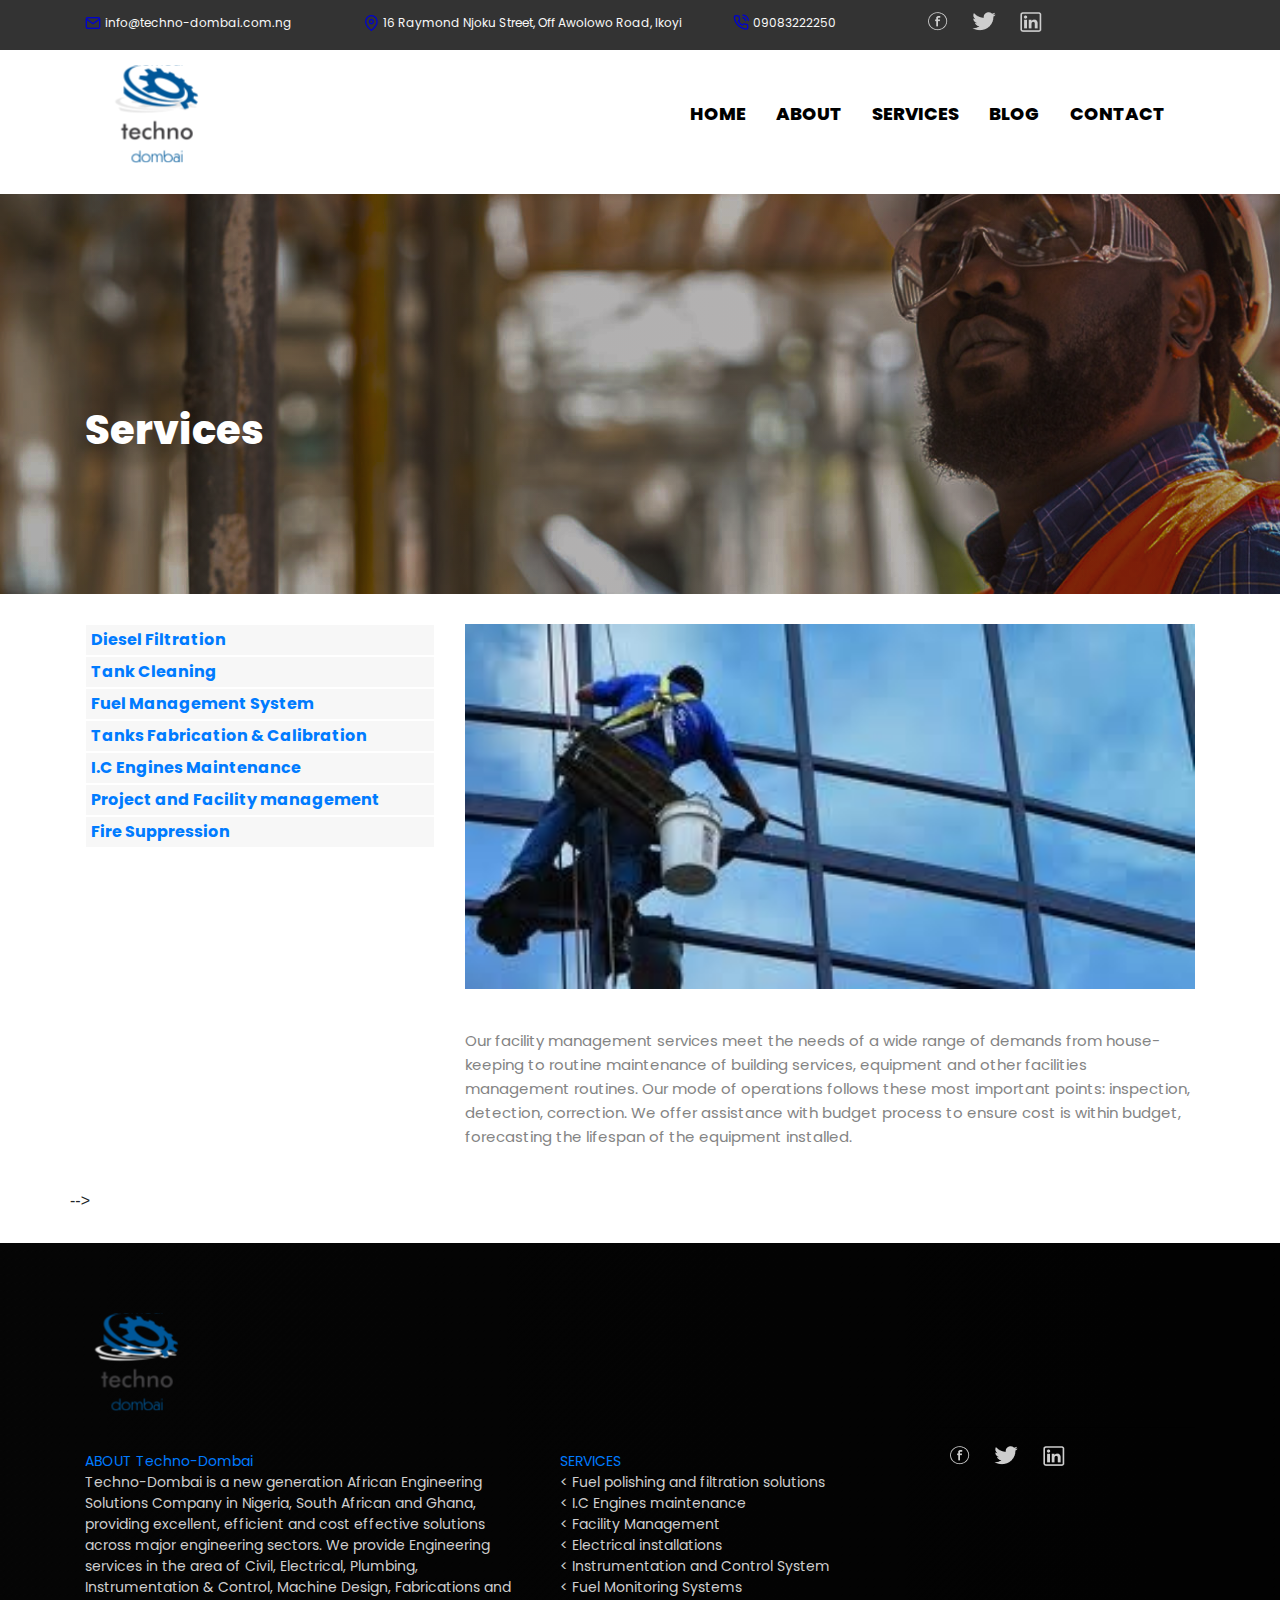
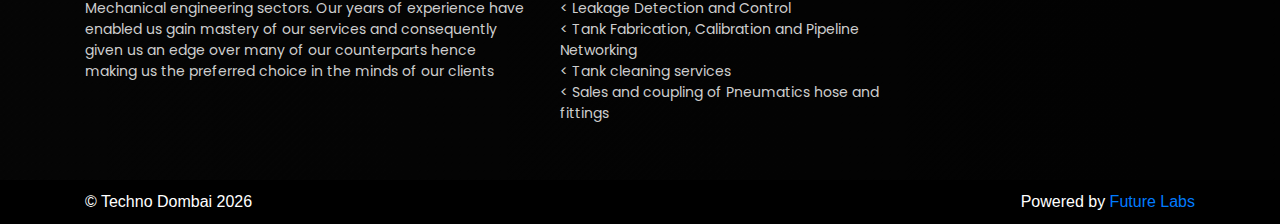
<file: Project and Facility Management.html>
<!DOCTYPE html>
<html lang="en">
<head>
    <meta charset="UTF-8">
    <meta name="viewport" content="width=device-width, initial-scale=1.0">
    <title>Techno-Dombai</title>
    <link rel="stylesheet" href="css/style.css">
    <link rel="stylesheet" href="css/bootstrap-4.0.0-dist/css/bootstrap.min.css">
    <link
    rel="stylesheet"
    href="https://cdnjs.cloudflare.com/ajax/libs/animate.css/4.0.0/animate.min.css"
  />
  <link rel="stylesheet" href="https://owlcarousel2.github.io/OwlCarousel2/assets/owlcarousel/assets/owl.carousel.min.css">
<link rel="stylesheet" href="https://owlcarousel2.github.io/OwlCarousel2/assets/owlcarousel/assets/owl.theme.default.min.css">
<link rel= "stylesheet" href="https://cdnjs.cloudflare.com/ajax/libs/font-awesome/5.13.0/css/all.min.css">
<link rel="icon" 
      type="image/png" 
      href="images/logo 1.svg">
</head>
<body>
    <section id="top">
        <div class="container">
            <div class="row no-gutters">
                
                   
                    <div class=" col-sm-3 ">
                        <img src="images/mail.png" class="header-image">
                        
                             <a class="description " href="mailto:info@techno-dombai.com.ng">info@techno-dombai.com.ng</a>
                    
                    
                    </div>
                    <div class=" col-sm-4">
                        <img src="images/map-pin.png" class="header-image">
                        <a class="description" href="https://www.google.ng/maps/place/16+Raymond+Njoku+St,+Ikoyi,+Lagos/@6.4437694,3.4232489,17z/data=!3m1!4b1!4m5!3m4!1s0x103bf4d6b258e9c3:0x769351cbc9ecdff9!8m2!3d6.4437641!4d3.4254376?pli=1&source=sign_in_send_to_phone"> 
                            16 Raymond Njoku Street, Off Awolowo Road, Ikoyi
                        </a>
                    </div>
                    <div class=" col-sm-2">
                        <img src="images/phone-call.png" class="header-image">
                        <a class="description" href="tel:09083222250"> 
                            09083222250
                        </a>
                    </div>
                    <div class=" col-sm-2">
                        <ul class="social-circle">
                            
                            <li><a href="https://web.facebook.com/pages/category/Local-Business/TECHNO-DOMBAI-ENGINEERING-160922457993686/?_rdc=1&_rdr"  title="Facebook"><img src="images/facebook.png"></a></li>
                            <li><a href="http://www.twitter.com/_technodombai"  title="Twitter"><img src="images/Twitter.png"></a></li>
                            
                            <li><a href="https://www.linkedin.com/company/techno-dombai"  title="Linkedin"><img src="images/Linkedinsocial.png"></a></li>
                        </ul>
                        
                    </div>
                    
                </div>
                </div>
            
    </section>
    <!-- Navigation -->

    <div class="container">
    <nav>
        
        <ul class="menu align-items-center">
            <li class="logo"><a href="index.html"><img src="images/logo 1.svg"></a></li>
            <li class="item"><a href="index.html">Home</a></li>
            <li class="item"><a href="about.html">About</a></li>
            <li class="item"><a href="services.html">Services</a></li>
            
            
            <li class="item"><a href="#">Blog</a></li>
            <li class="item"><a href="contact.html">Contact</a>
            </li>
           
            <li class="toggle"><a href="#"><i class="fas fa-bars"></i></a></li>
          </ul>
      </nav>
    </div>
    
  
      <script src="js/menujs.js"></script>

      <section id="servicespage">
        <div class="container">
            <div class="row align-items-center">
                <div class="col-sm-12 text-left">
                    <h2 class="abouthero">Services</h2>
                </div>
            </div>
        </div>
    </section>

    <section id="tankcleaning">
        <div class="container">
            <div class="row">
                <div class="col-sm-4">
                <ul class="servicesbar">
                    <a href="fuel filtration.html"><li> Diesel Filtration</li></a>
                    <a href="tank cleaning.html"><li> Tank Cleaning</li></a>
                    <a href="tank cleaning.html"> <li> Fuel Management System</li></a>
                    <a href="Tank fabrication and calibratio.html"><li> Tanks Fabrication & Calibration</li></a>
                   <a href="Generator maintenance.html"> <li> I.C Engines Maintenance</li></a>
                   <a href="Project and Facility Management.html"> <li> Project and Facility management</li></a>
                    <a href="fire suppression.html"><li> Fire Suppression</li></a>
                    
                    
                </ul>
                </div>
                <div class="col-sm-8">
                    <div class="singleimage">
                    <img src="images/facility-management-maintenance-500x500.jpg" width="100%" alt="Heavy Diesel Driven Equipment maintenance">
                </div>

                    <p class="aboutus">
                        Our facility management services meet the needs of a wide range of
demands from house-keeping to routine maintenance of building services, equipment and other facilities management routines.

Our mode of operations follows  these most important points: inspection, detection, correction.

We offer assistance with budget process to ensure cost is within budget, forecasting the lifespan of the equipment installed.
                       </p>

<p class ="aboutus"></p>

<p class ="aboutus">


</p>

<p class="aboutus">
   
</p>







</div> -->

                   
                  
                    
                   
                   
                    
                </div></div>
                
            </div>
        </div>
    </section>
      <footer>
        <div class="container">
            <div class="row">
                <div class="col-sm-12">
                    <img src="images/logo 1.svg">
                </div>
                <div class="col-sm-5">
                   
                    <p class="footer">
                        <a href="about.html"> ABOUT Techno-Dombai </a> <br>
                        Techno-Dombai is a new generation African Engineering Solutions Company in Nigeria, South African and Ghana, 
providing  excellent, efficient and cost effective solutions across major engineering sectors. We provide 
Engineering services in the area of Civil, Electrical, Plumbing, Instrumentation & Control, Machine Design, Fabrications  
and Mechanical engineering sectors. Our years of experience have enabled us gain mastery of our services and consequently 
given us an edge over many of our counterparts hence making us the preferred choice in the minds of our clients
                    </p>
                </div>
                <div class="col-sm-4">
                    <p class="footer">
                        <a href="services.html"> SERVICES </a> <br>< Fuel polishing and filtration solutions <br> < I.C Engines maintenance 
                        <br>< Facility Management <br>< Electrical installations <br>< Instrumentation and Control System 
                        <br>< Fuel Monitoring Systems <br>< Leakage Detection and Control 
                        <br> < Tank Fabrication, Calibration and Pipeline Networking
                        <br> < Tank cleaning services
                        <br> < Sales and coupling of Pneumatics hose and fittings
                    </p>
                </div>
                <div class="col-sm-3">
                    <!-- <p class="footer">
                        SUBSCRIBE Subscribe to our newsletter! Email address.... Get the hottest industry scoop right in your inbox.
                    </p> -->
                    <hr>
                    <ul class="social-network social-circle">
                        
                        <li><a href="https://web.facebook.com/pages/category/Local-Business/TECHNO-DOMBAI-ENGINEERING-160922457993686/?_rdc=1&_rdr"  title="Facebook"><img src="images/facebook.png"></a></li>
                        <li><a href="http://www.twitter.com/_technodombai"  title="Twitter"><img src="images/Twitter.png"></a></li>
                        
                        <li><a href="https://www.linkedin.com/company/techno-dombai"  title="Linkedin"><img src="images/Linkedinsocial.png"></a></li>
                    </ul>
                </div>
            </div>
        </div>
    </footer>
    <section id="end" style="background-color:rgb(0, 0, 0); padding-top: 10px; padding-bottom: 10px; color: #ffffff;">
        <div class="container" >
            <div class="row">
                <div class="col-md-6 text-left">
                    &copy; Techno Dombai  <span id="year"></span>
                </div>
                <div class="col-md-6 text-right">
                    Powered by <a href="www.futurelabs.agency"> Future Labs</a>  
                </div>
            </div>
        </div>
        <script>
            document.getElementById("year").innerHTML = new Date().getFullYear();
        </script>
    </section>
        <script type="text/javascript" src="https://ajax.googleapis.com/ajax/libs/jquery/3.1.1/jquery.min.js"></script>
<script type="text/javascript" src="https://owlcarousel2.github.io/OwlCarousel2/assets/owlcarousel/owl.carousel.js"></script>
<script type="text/javascript">
    $(document).ready(function(){
     $('.owl-carousel').owlCarousel({
    loop:true,
    margin:10,
    nav:false,
    autoplay: true,
    animateIn: true,
    
    responsive:{
        0:{
            items:1
        },
        600:{
            items:3
        },
        1000:{
            items:4
        }
    }
    });
    });
    </script>
</body>

</html>
</file>
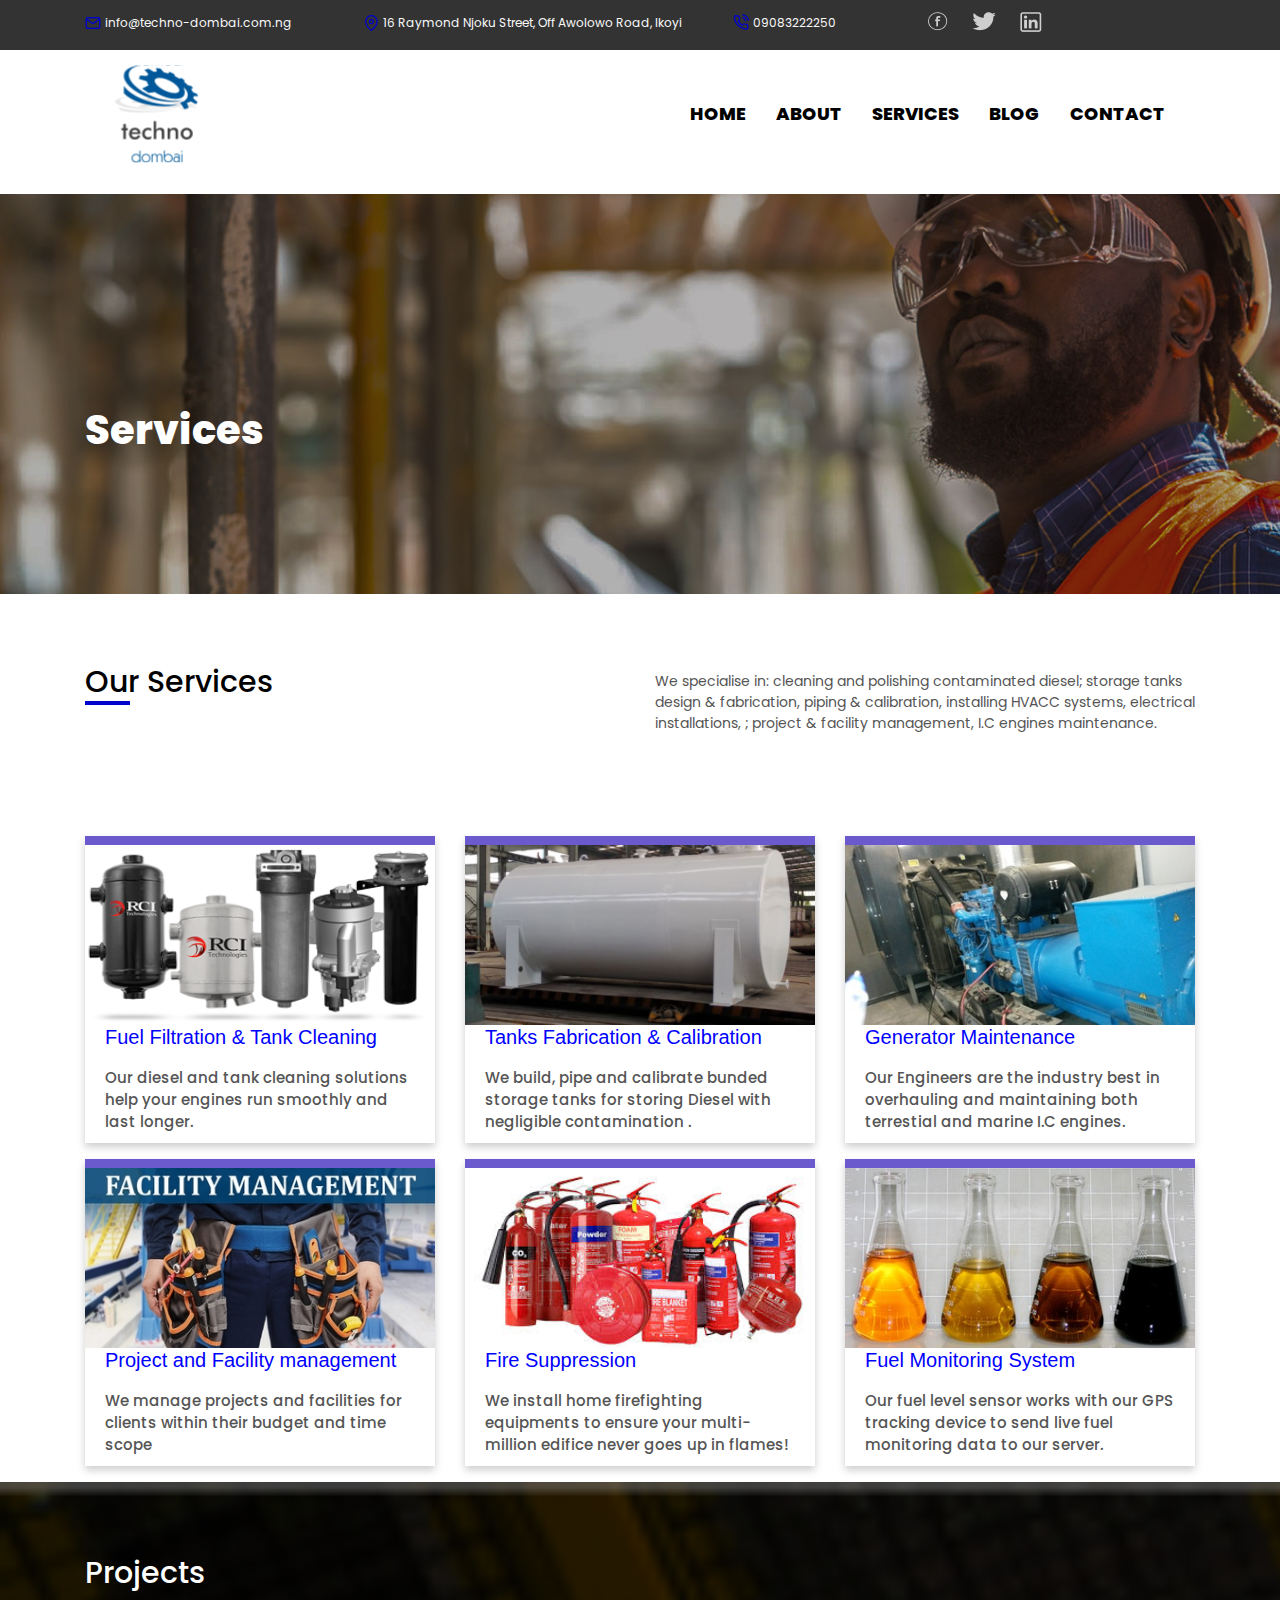
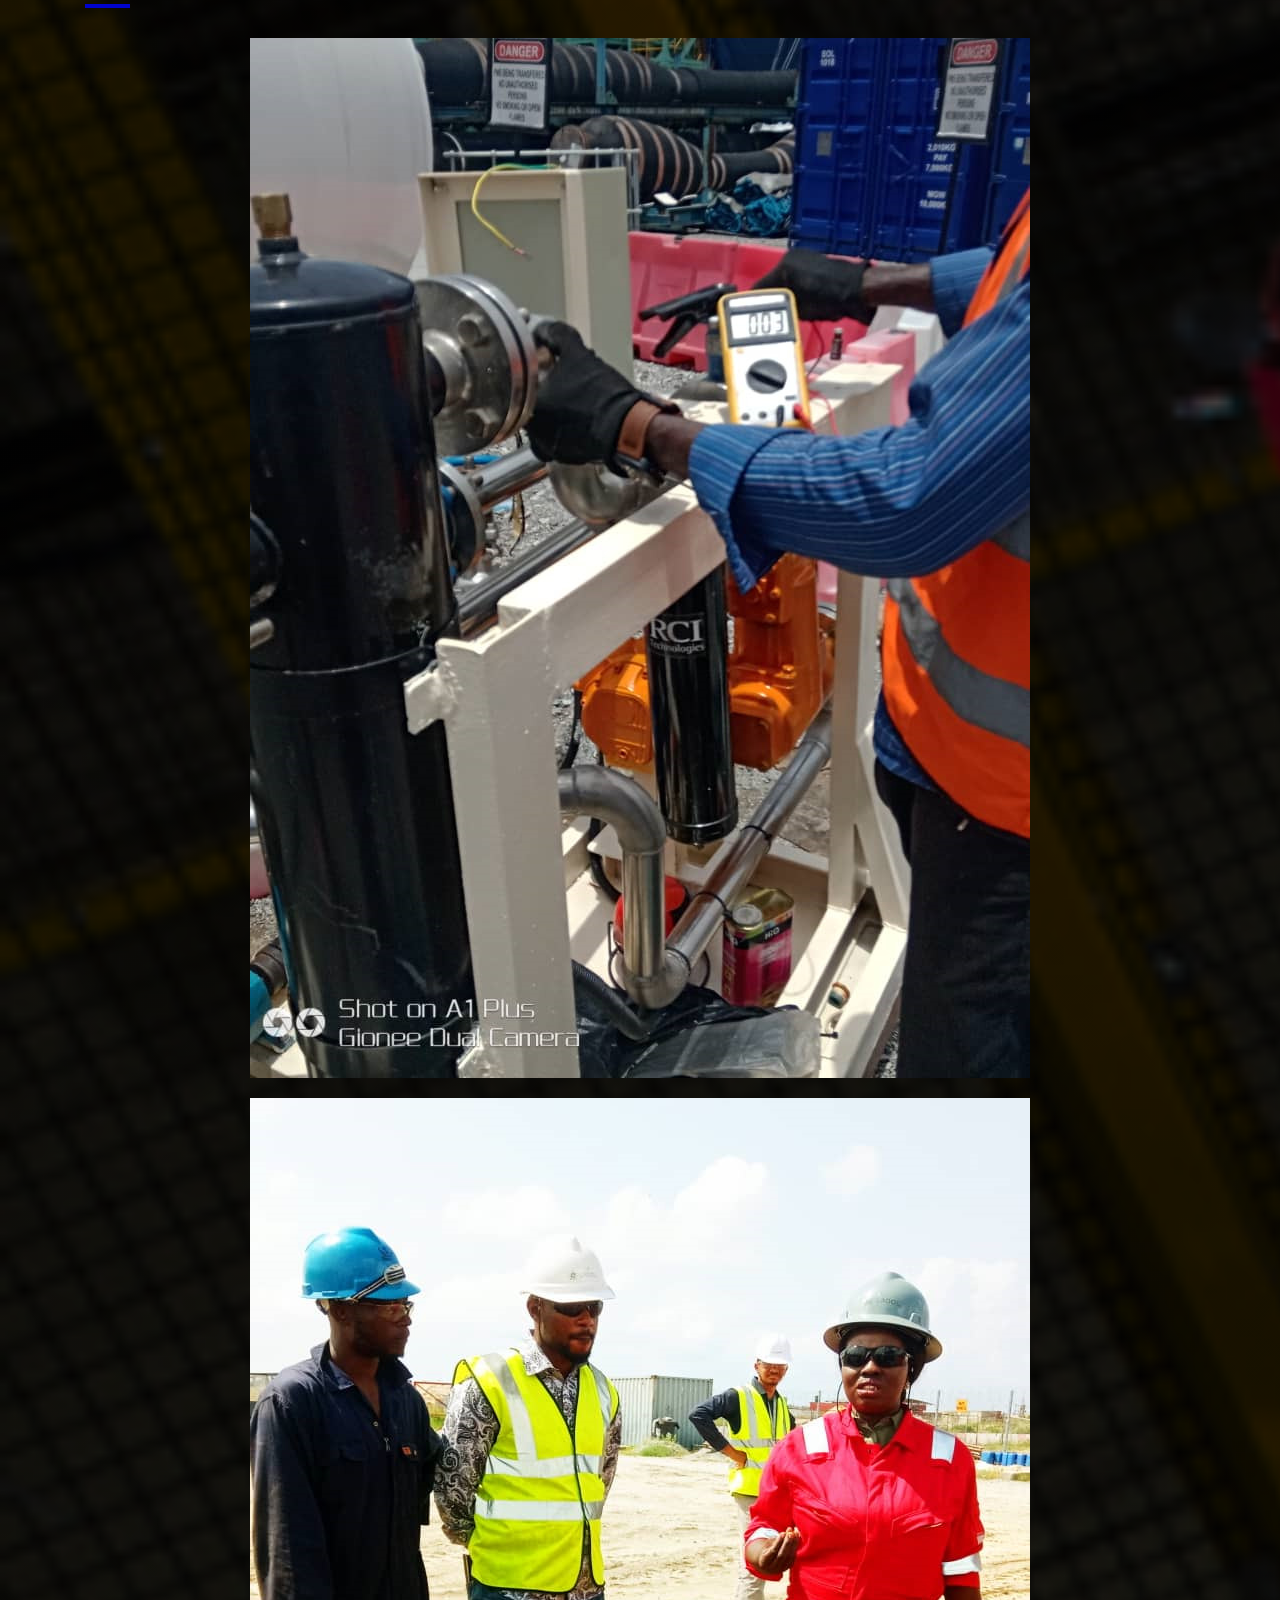
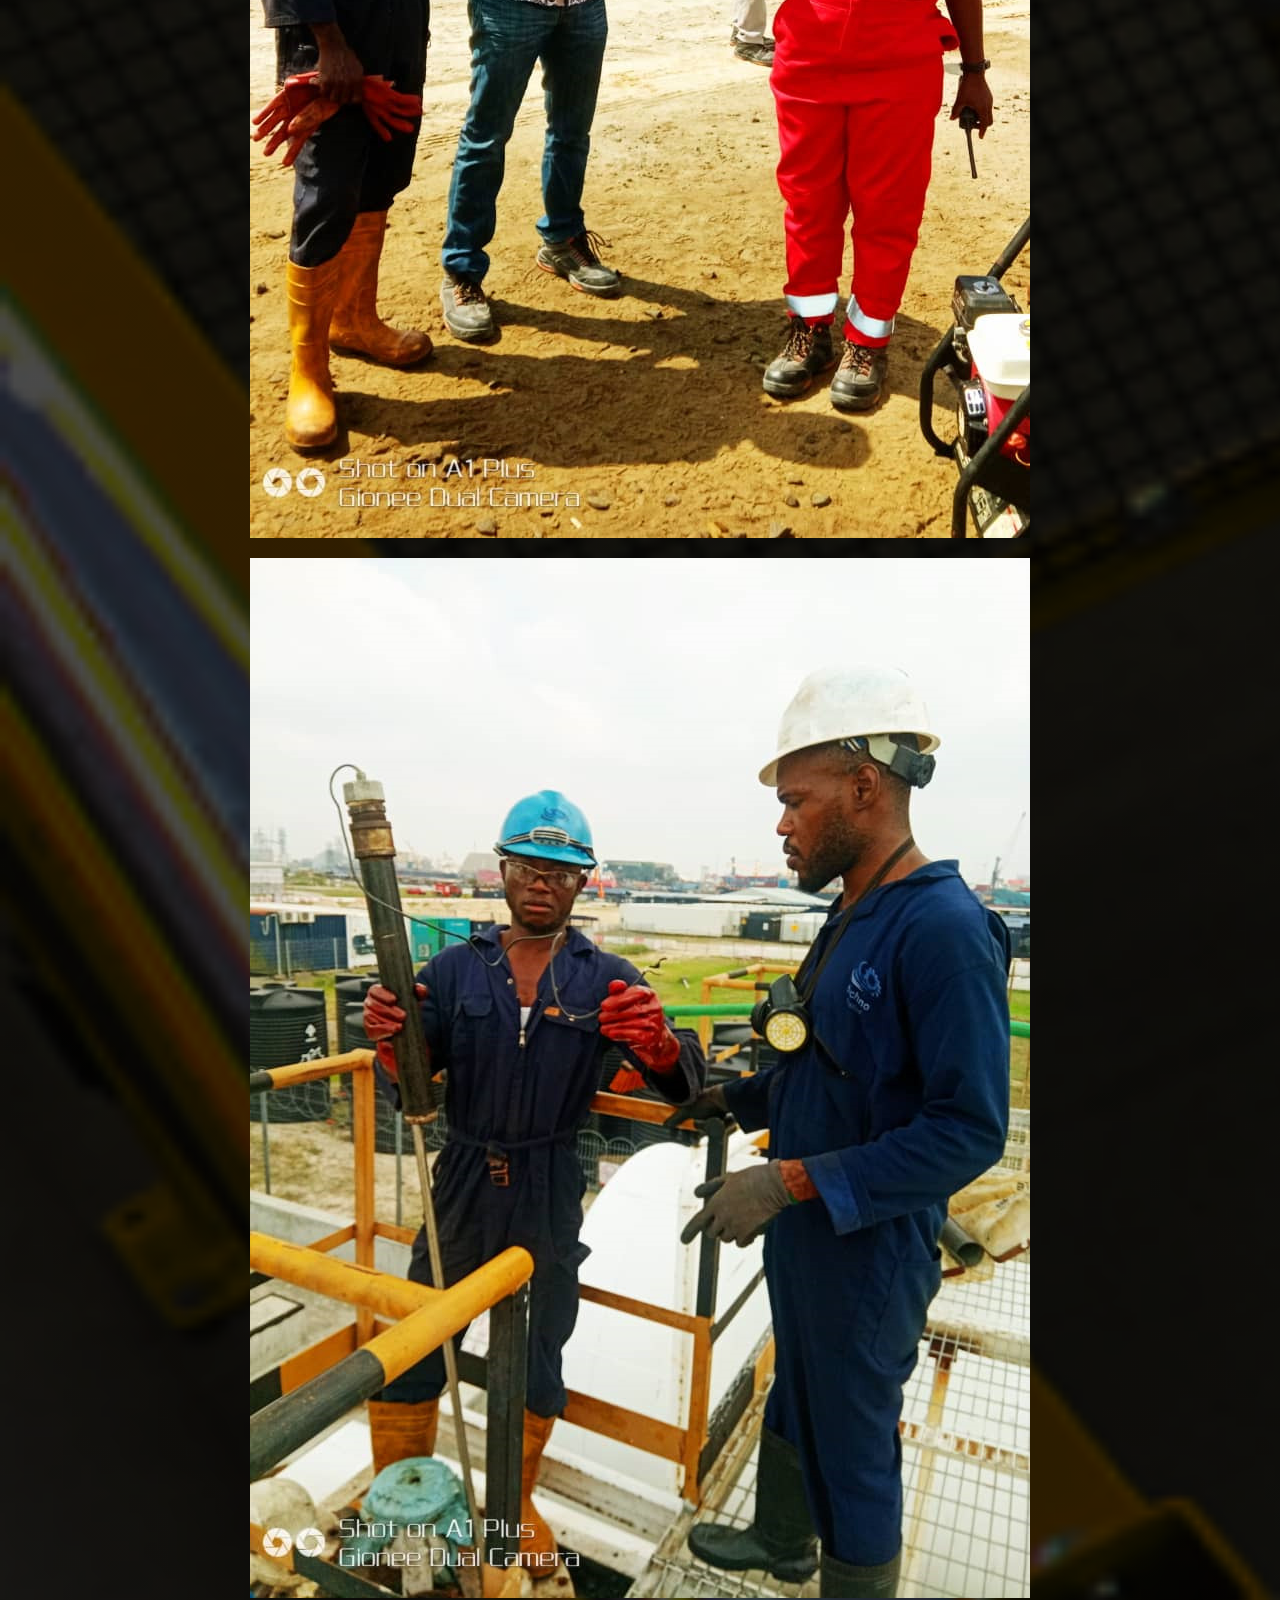
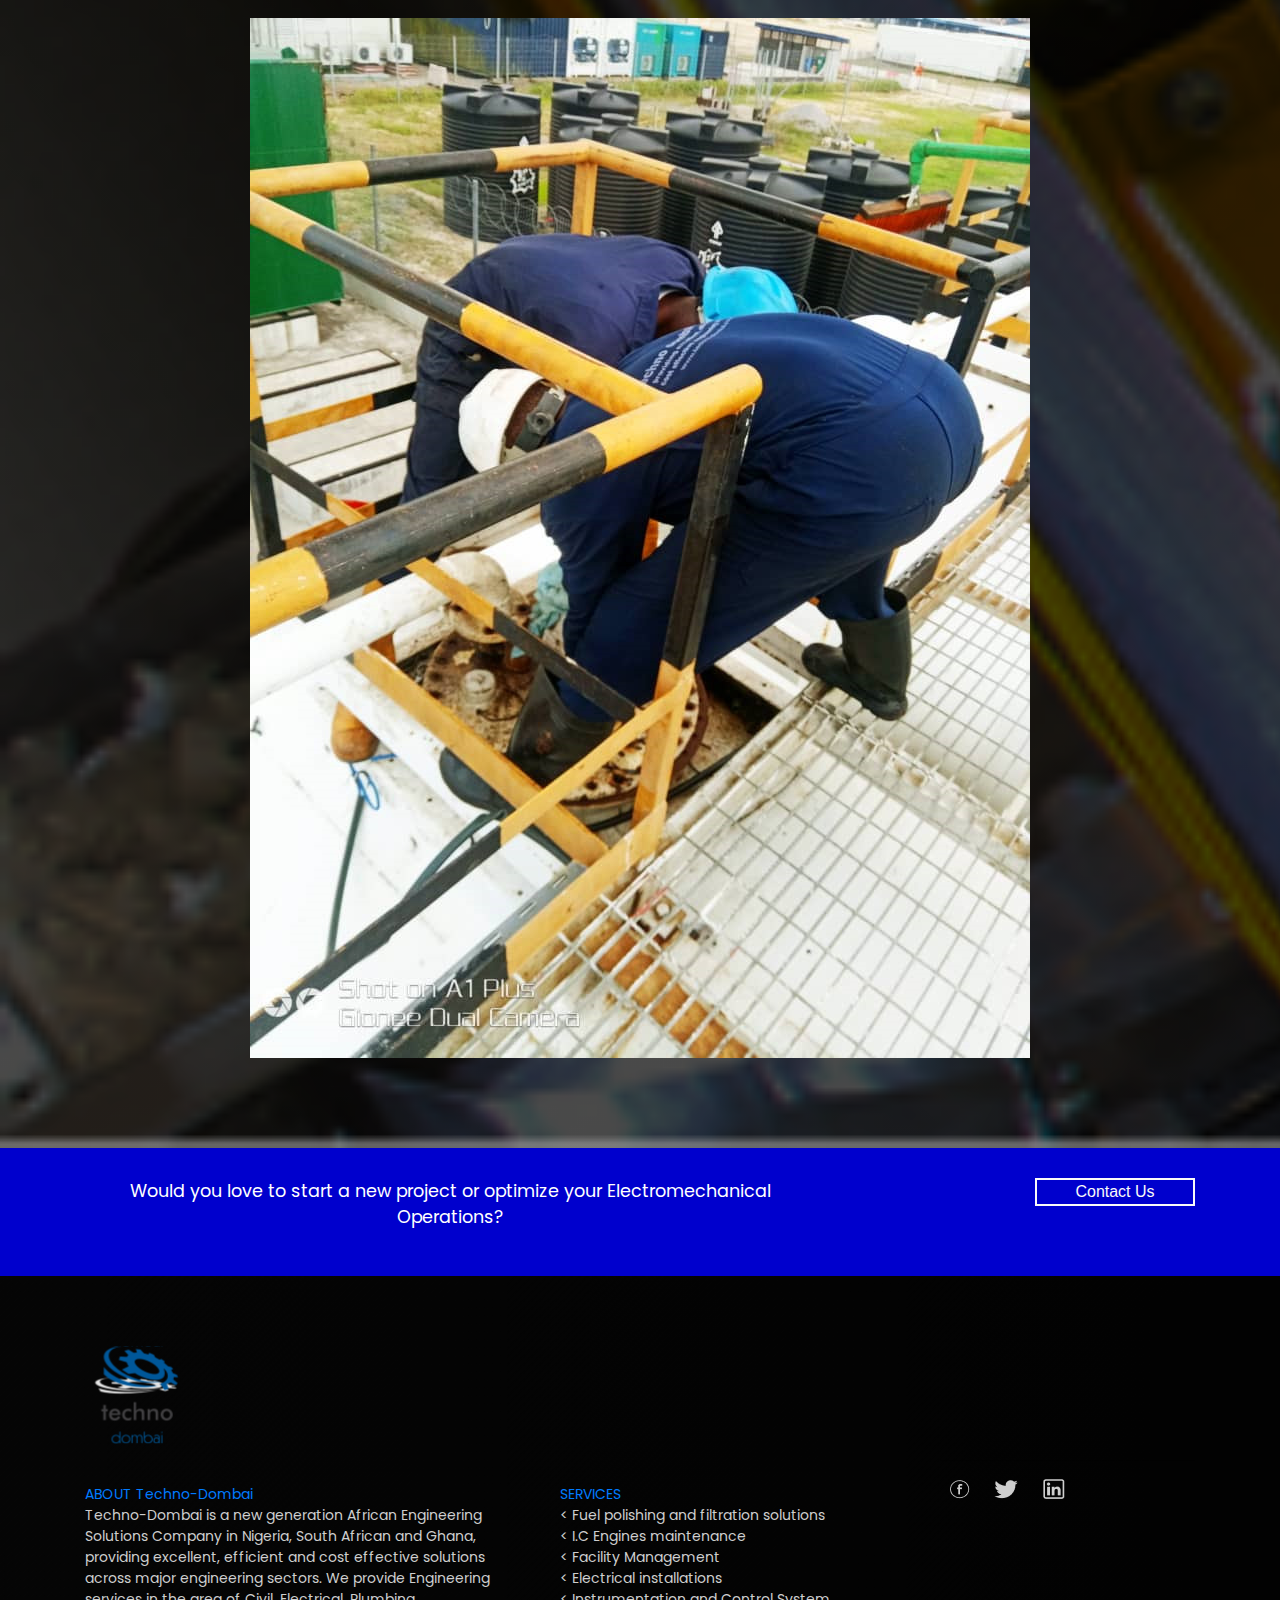
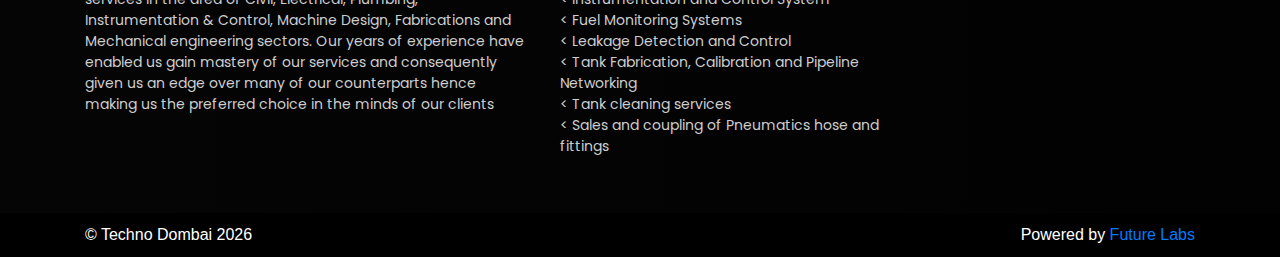
<file: services.html>
<!DOCTYPE html>
<html lang="en">
<head>
    <meta charset="UTF-8">
    <meta name="viewport" content="width=device-width, initial-scale=1.0">
    <title>Techno-Dombai</title>
    <link rel="stylesheet" href="css/style.css">
    <link rel="stylesheet" href="css/bootstrap-4.0.0-dist/css/bootstrap.min.css">
    <link
    rel="stylesheet"
    href="https://cdnjs.cloudflare.com/ajax/libs/animate.css/4.0.0/animate.min.css"
  />
  <link rel="stylesheet" href="https://owlcarousel2.github.io/OwlCarousel2/assets/owlcarousel/assets/owl.carousel.min.css">
<link rel="stylesheet" href="https://owlcarousel2.github.io/OwlCarousel2/assets/owlcarousel/assets/owl.theme.default.min.css">
<link rel= "stylesheet" href="https://cdnjs.cloudflare.com/ajax/libs/font-awesome/5.13.0/css/all.min.css">
<link rel="icon" 
      type="image/png" 
      href="images/logo 1.svg">
</head>
<body>
    <section id="top">
        <div class="container">
            <div class="row no-gutters">
                
                   
                    <div class=" col-sm-3 ">
                        <img src="images/mail.png" class="header-image">
                        
                             <a class="description " href="mailto:info@techno-dombai.com.ng">info@techno-dombai.com.ng</a>
                    
                    
                    </div>
                    <div class=" col-sm-4">
                        <img src="images/map-pin.png" class="header-image">
                        <a class="description" href="https://www.google.ng/maps/place/16+Raymond+Njoku+St,+Ikoyi,+Lagos/@6.4437694,3.4232489,17z/data=!3m1!4b1!4m5!3m4!1s0x103bf4d6b258e9c3:0x769351cbc9ecdff9!8m2!3d6.4437641!4d3.4254376?pli=1&source=sign_in_send_to_phone"> 
                            16 Raymond Njoku Street, Off Awolowo Road, Ikoyi
                        </a>
                    </div>
                    <div class=" col-sm-2">
                        <img src="images/phone-call.png" class="header-image">
                        <a class="description" href="tel:09083222250"> 
                            09083222250
                        </a>
                    </div>
                    <div class=" col-sm-2">
                        <ul class="social-circle">
                            
                            <li><a href="https://web.facebook.com/pages/category/Local-Business/TECHNO-DOMBAI-ENGINEERING-160922457993686/?_rdc=1&_rdr"  title="Facebook"><img src="images/facebook.png"></a></li>
                            <li><a href="http://www.twitter.com/_technodombai"  title="Twitter"><img src="images/Twitter.png"></a></li>
                            
                            <li><a href="https://www.linkedin.com/company/techno-dombai"  title="Linkedin"><img src="images/Linkedinsocial.png"></a></li>
                        </ul>
                        
                    </div>
                    
                </div>
                </div>
            
    </section>
    <!-- Navigation -->
    <div class="container ">
    <nav>
        
        <ul class="menu align-items-center">
            <li class="logo"><a href="index.html"><img src="images/logo 1.svg"></a></li>
            <li class="item"><a href="index.html">Home</a></li>
            <li class="item"><a href="about.html">About</a></li>
            <li class="item"><a href="services.html">Services</a></li>
            
            
            <li class="item"><a href="#">Blog</a></li>
            <li class="item"><a href="contact.html">Contact</a>
            </li>
           
            <li class="toggle"><a href="#"><i class="fas fa-bars"></i></a></li>
          </ul>
      </nav>
    </div>
    
    
      <script src="js/menujs.js"></script>

      <section id="servicespage">
          <div class="container">
              <div class="row align-items-center">
                  <div class="col-sm-12 text-left">
                      <h2 class="abouthero">Services</h2>
                  </div>
              </div>
          </div>
      </section>

      <section id="services">
        <div class="container">
            <div class="row">
                <div class="col-sm-6">
                <h2 class="services">
                    Our Services
                </h2>
                <div class="line"></div>
                </div>
                <div class="col-sm-6">
                    <p class="services"> We specialise in: cleaning and polishing contaminated diesel; 
                        storage tanks design & fabrication, piping & calibration, installing HVACC systems,
                         electrical installations, ;
                         project & facility management, I.C engines maintenance.</p>
                </div>
            </div>
            <div class="row">
                <div class="col-sm-4">
                    <div class="cardie">
                    <img src="images/filters.png" class="img-fluid uniform" alt="diesel filtration modules and filters" style="width: 100%;">
                  <a href="fuel filtration.html"><h5 class="servehead">Fuel Filtration & Tank Cleaning</h5></a>  
                    <p class="servicedescription">
                         Our diesel and tank cleaning solutions help your 
                        engines run smoothly and last longer.
                    </p>
                </div></div>
                <div class="col-sm-4">
                    <div class="cardie">
                    <img src="images/bunded tanks.jpg" class="img-fluid uniform"  style="width: 100%;" alt="bunded tanks fabrication">
                  <a href="Tank fabrication and calibratio.html"><h5 class="servehead">Tanks Fabrication & Calibration</h5> </a> 
                     <p class="servicedescription">
                         We build, pipe and calibrate bunded storage
                         tanks for storing Diesel with negligible contamination .
                    </p>
                </div></div>
                <div class="col-sm-4">
                    <div class="cardie">
                    <img src="images/generator maintenance.jpg" class="img-fluid uniform" alt="generator maintenance">
                    
                       <a href="Generator maintenance.html"><h5 class="servehead">Generator Maintenance</h5></a> 
                        <p class="servicedescription">
                            Our Engineers are the industry best in overhauling and maintaining
                         both terrestial and marine I.C engines.
                    </p>
                </div></div>
                <div class="col-sm-4">
                    <div class="cardie">
                    <img src="images/facility.jpg" class="img-fluid uniform" alt="facility management" >
                   <a href="Project and Facility Management.html"><h5 class="servehead">Project and Facility management</h5></a> 
                    <p class="servicedescription">
                        We manage projects and facilities for clients within their budget and time scope
                    </p>
                </div></div>
                <div class="col-sm-4">
                    <div class="cardie">
                    <img src="images/fire.jpg" class="img-fluid uniform" style="width: 100%;" alt="firefighting installations">
                  <a href="fire suppression.html"> <h5 class="servehead">Fire Suppression</h5> </a>
                     <p class="servicedescription">
                        We install home firefighting equipments to ensure your multi-million 
                        edifice never goes up in flames!
                    </p>
                </div></div>
                <div class="col-sm-4">
                    <div class="cardie">
                    <img src="images/diesel.jpg" class="img-fluid uniform" alt="tank cleaning services">
                    
                       <a href="Fuel management system.html"><h5 class="servehead">Fuel Monitoring System</h5></a> 
                        <p class="servicedescription">
                            Our fuel level sensor works with our GPS tracking device to 
                            send live fuel monitoring data to our server.
                    </p>
                </div></div>
            </div>
        </div>
    </section>

    <section id="projects">

        <div class="proimage" style="padding-top: 50px;">
        <div class="container">
            <h2 class="services" style="color: #fff;">Projects</h2>
            <div class="line" style="margin-bottom: 20px; margin-top: 20px;"></div>
            <div class= "owl-carousel owl-theme">
      

<div class="item "><img src="images/obinna7.jpg" alt="Owl Image" class="img-fluid"></div>

<div class="item img-fluid"><img src="images/obinna5.jpg" class="img-fluid" alt="Owl Image"></div>

<div class="item img-fluid"><img src="images/obinna3.jpg" class="img-fluid" alt="Owl Image"></div>

<div class="item img-fluid"><img src="images/obinna1.jpg" class="img-fluid" alt="Owl Image"></div>
<!-- <div class="item img-fluid"><img src="images/obinna4.jpg" class="img-fluid" alt="Owl Image"></div>
<div class="item img-fluid"><img src="images/OFFSHORE SERVICES.jpeg" class="img-fluid" alt="Owl Image"></div> -->



</div></div></div>

       
    </section>
    <section id="contact">
        <div class="container text-center">
            <div class="row">
            
                <div class="col-sm-8">
                    <p class="contact3" >Would you love to start a new project or optimize your Electromechanical Operations?</p>
                </div>
                <div class="offset-sm-2 col-sm-2"> 
                      <a href="contact.html"><p id="myBTN" class="btn-default" >Contact Us</p> </a> 
                    </div>  


                
            </div>
        </div>
    </section>
    <footer>
        <div class="container">
            <div class="row">
                <div class="col-sm-12">
                    <img src="images/logo 1.svg">
                </div>
                <div class="col-sm-5">
                   
                    <p class="footer">
                        <a href="about.html"> ABOUT Techno-Dombai </a> <br>
                        Techno-Dombai is a new generation African Engineering Solutions Company in Nigeria, South African and Ghana, 
providing  excellent, efficient and cost effective solutions across major engineering sectors. We provide 
Engineering services in the area of Civil, Electrical, Plumbing, Instrumentation & Control, Machine Design, Fabrications  
and Mechanical engineering sectors. Our years of experience have enabled us gain mastery of our services and consequently 
given us an edge over many of our counterparts hence making us the preferred choice in the minds of our clients
                    </p>
                </div>
                <div class="col-sm-4">
                    <p class="footer">
                        <a href="services.html"> SERVICES </a> <br>< Fuel polishing and filtration solutions <br> < I.C Engines maintenance 
                        <br>< Facility Management <br>< Electrical installations <br>< Instrumentation and Control System 
                        <br>< Fuel Monitoring Systems <br>< Leakage Detection and Control 
                        <br> < Tank Fabrication, Calibration and Pipeline Networking
                        <br> < Tank cleaning services
                        <br> < Sales and coupling of Pneumatics hose and fittings
                    </p>
                </div>
                <div class="col-sm-3">
                    <!-- <p class="footer">
                        SUBSCRIBE Subscribe to our newsletter! Email address.... Get the hottest industry scoop right in your inbox.
                    </p> -->
                    <hr>
                    <ul class="social-network social-circle">
                        
                        <li><a href="https://web.facebook.com/pages/category/Local-Business/TECHNO-DOMBAI-ENGINEERING-160922457993686/?_rdc=1&_rdr"  title="Facebook"><img src="images/facebook.png"></a></li>
                        <li><a href="http://www.twitter.com/_technodombai"  title="Twitter"><img src="images/Twitter.png"></a></li>
                        
                        <li><a href="https://www.linkedin.com/company/techno-dombai"  title="Linkedin"><img src="images/Linkedinsocial.png"></a></li>
                    </ul>
                </div>
            </div>
        </div>
    </footer>
    <section id="end" style="background-color:rgb(0, 0, 0); padding-top: 10px; padding-bottom: 10px; color: #ffffff;">
        <div class="container" >
            <div class="row">
                <div class="col-md-6 text-left">
                    &copy; Techno Dombai  <span id="year"></span>
                </div>
                <div class="col-md-6 text-right">
                    Powered by <a href="www.futurelabs.agency"> Future Labs</a>  
                </div>
            </div>
        </div>
        <script>
            document.getElementById("year").innerHTML = new Date().getFullYear();
        </script>
    </section>
        <script type="text/javascript" src="https://ajax.googleapis.com/ajax/libs/jquery/3.1.1/jquery.min.js"></script>
<script type="text/javascript" src="https://owlcarousel2.github.io/OwlCarousel2/assets/owlcarousel/owl.carousel.js"></script>
<script type="text/javascript">
    $(document).ready(function(){
     $('.owl-carousel').owlCarousel({
    loop:true,
    margin:10,
    nav:false,
    autoplay: true,
    animateIn: true,
    
    responsive:{
        0:{
            items:1
        },
        600:{
            items:3
        },
        1000:{
            items:4
        }
    }
    });
    });
    </script>
</body>

</html>
</file>
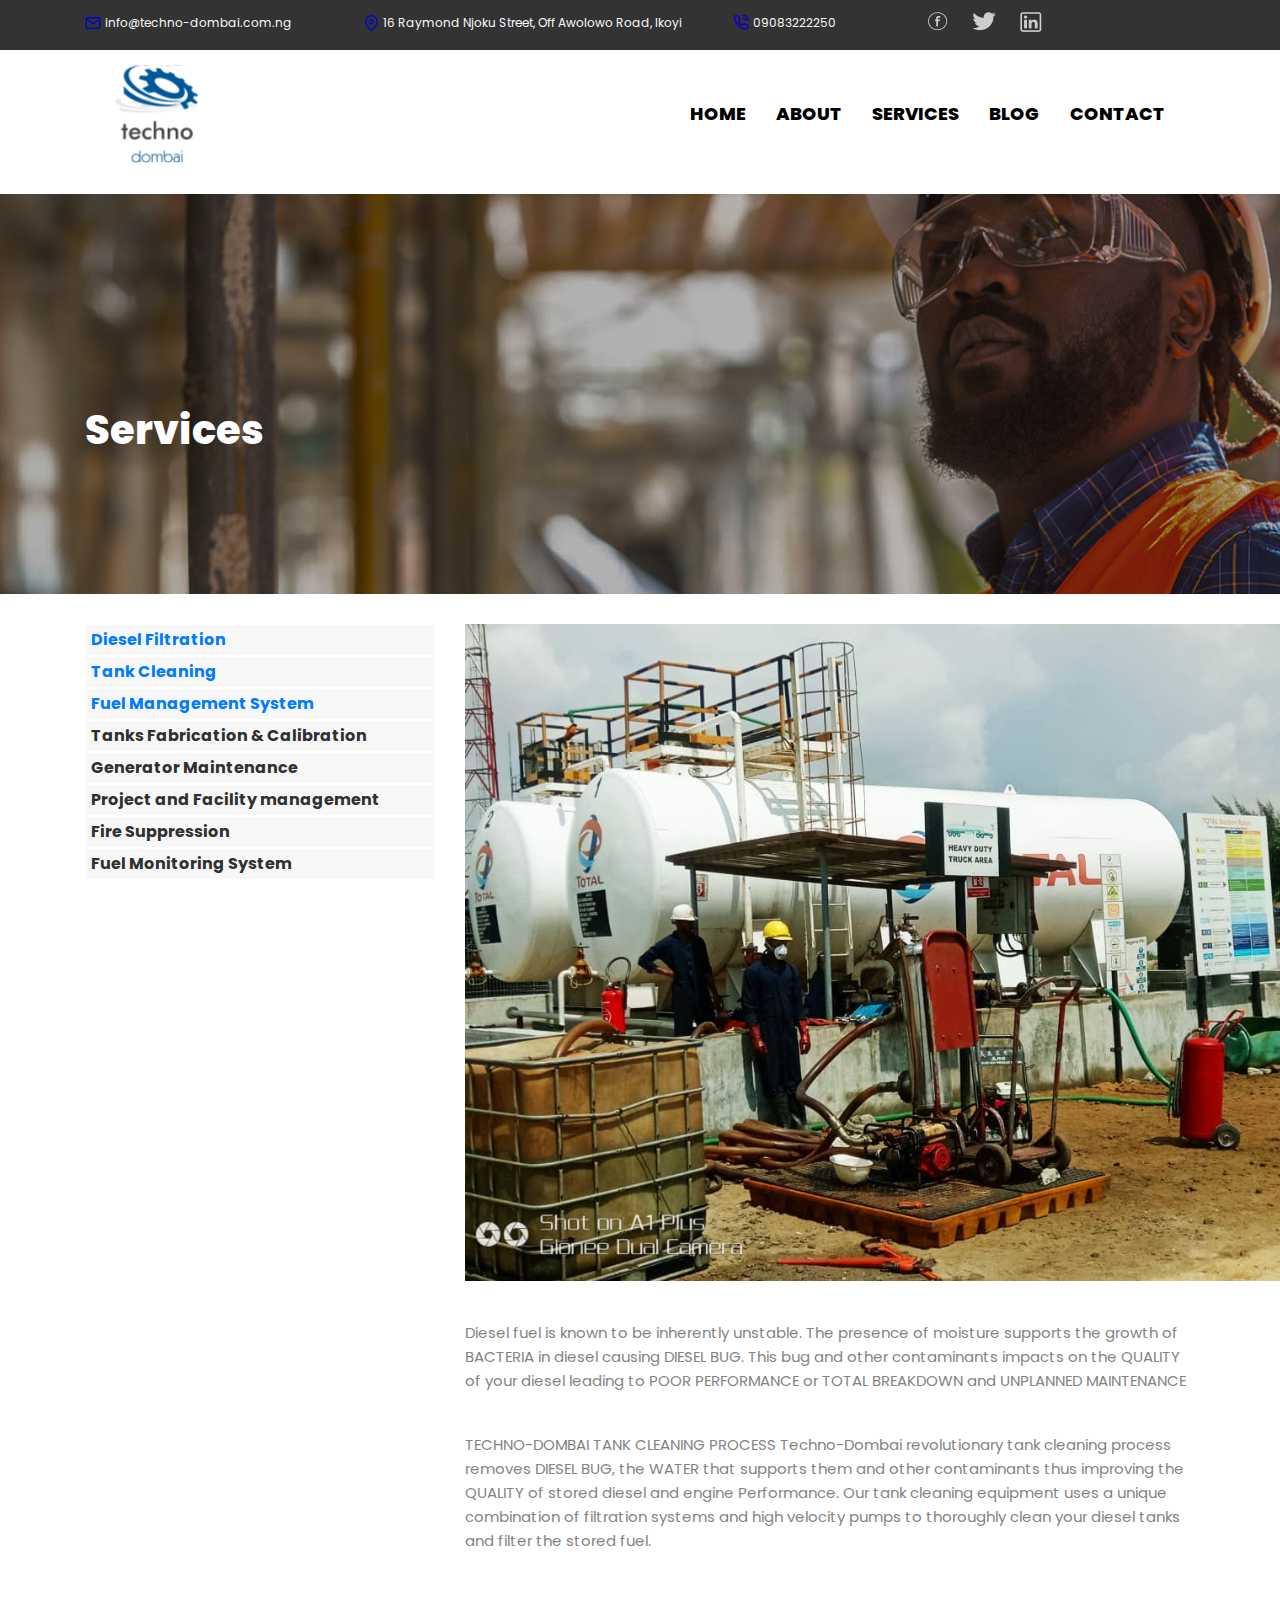
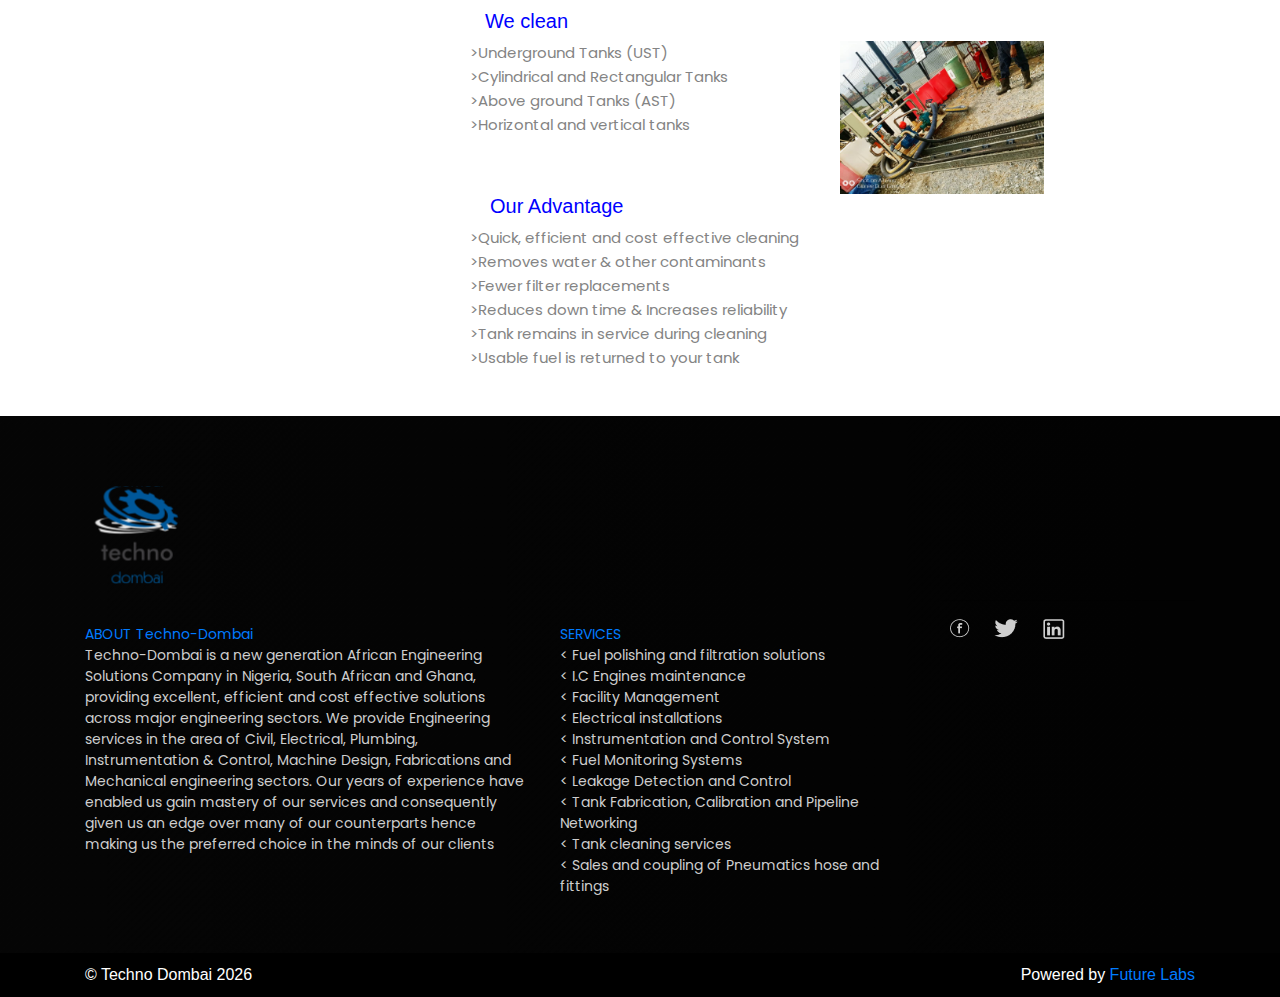
<file: tank cleaning.html>
<!DOCTYPE html>
<html lang="en">
<head>
    <meta charset="UTF-8">
    <meta name="viewport" content="width=device-width, initial-scale=1.0">
    <title>Techno-Dombai</title>
    <link rel="stylesheet" href="css/style.css">
    <link rel="stylesheet" href="css/bootstrap-4.0.0-dist/css/bootstrap.min.css">
    <link
    rel="stylesheet"
    href="https://cdnjs.cloudflare.com/ajax/libs/animate.css/4.0.0/animate.min.css"
  />
  <link rel="stylesheet" href="https://owlcarousel2.github.io/OwlCarousel2/assets/owlcarousel/assets/owl.carousel.min.css">
<link rel="stylesheet" href="https://owlcarousel2.github.io/OwlCarousel2/assets/owlcarousel/assets/owl.theme.default.min.css">
<link rel= "stylesheet" href="https://cdnjs.cloudflare.com/ajax/libs/font-awesome/5.13.0/css/all.min.css">
<link rel="icon" 
      type="image/png" 
      href="images/logo 1.svg">
</head>
<body>
    <section id="top">
        <div class="container">
            <div class="row no-gutters">
                
                   
                    <div class=" col-sm-3 ">
                        <img src="images/mail.png" class="header-image">
                        
                             <a class="description " href="mailto:info@techno-dombai.com.ng">info@techno-dombai.com.ng</a>
                    
                    
                    </div>
                    <div class=" col-sm-4">
                        <img src="images/map-pin.png" class="header-image">
                        <a class="description" href="https://www.google.ng/maps/place/16+Raymond+Njoku+St,+Ikoyi,+Lagos/@6.4437694,3.4232489,17z/data=!3m1!4b1!4m5!3m4!1s0x103bf4d6b258e9c3:0x769351cbc9ecdff9!8m2!3d6.4437641!4d3.4254376?pli=1&source=sign_in_send_to_phone"> 
                            16 Raymond Njoku Street, Off Awolowo Road, Ikoyi
                        </a>
                    </div>
                    <div class=" col-sm-2">
                        <img src="images/phone-call.png" class="header-image">
                        <a class="description" href="tel:09083222250"> 
                            09083222250
                        </a>
                    </div>
                    <div class=" col-sm-2">
                        <ul class="social-circle">
                            
                            <li><a href="https://web.facebook.com/pages/category/Local-Business/TECHNO-DOMBAI-ENGINEERING-160922457993686/?_rdc=1&_rdr"  title="Facebook"><img src="images/facebook.png"></a></li>
                            <li><a href="http://www.twitter.com/_technodombai"  title="Twitter"><img src="images/Twitter.png"></a></li>
                            
                            <li><a href="https://www.linkedin.com/company/techno-dombai"  title="Linkedin"><img src="images/Linkedinsocial.png"></a></li>
                        </ul>
                        
                    </div>
                    
                </div>
                </div>
            
    </section>
    <!-- Navigation -->

    <div class="container">
    <nav>
        
        <ul class="menu align-items-center">
            <li class="logo"><a href="index.html"><img src="images/logo 1.svg"></a></li>
            <li class="item"><a href="index.html">Home</a></li>
            <li class="item"><a href="about.html">About</a></li>
            <li class="item"><a href="services.html">Services</a></li>
            
            
            <li class="item"><a href="#">Blog</a></li>
            <li class="item"><a href="contact.html">Contact</a>
            </li>
           
            <li class="toggle"><a href="#"><i class="fas fa-bars"></i></a></li>
          </ul>
      </nav>
    </div>
    
  
      <script src="js/menujs.js"></script>

      <section id="servicespage">
        <div class="container">
            <div class="row align-items-center">
                <div class="col-sm-12 text-left">
                    <h2 class="abouthero">Services</h2>
                </div>
            </div>
        </div>
    </section>

    <section id="tankcleaning">
        <div class="container">
            <div class="row">
                <div class="col-sm-4">
                <ul class="servicesbar">
                    <a href="fuel filtration.html"><li> Diesel Filtration</li></a>
                    <a href="tank cleaning.html"><li> Tank Cleaning</li></a>
                    <a href="Fuel management system.html"> <li> Fuel Management System</li></a>
                    <li> Tanks Fabrication & Calibration</li>
                    <li> Generator Maintenance</li>
                    <li> Project and Facility management</li>
                    <li> Fire Suppression</li>
                    <li> Fuel Monitoring System</li>
                    
                </ul>
                </div>
                <div class="col-sm-8">
                    <div class="singleimage">
                    <img src="images/obinna4.jpg" width="120%">
                </div>

                    <p class="aboutus">

                        Diesel fuel is known to be inherently unstable. The presence of moisture supports the growth of BACTERIA in diesel causing DIESEL BUG.

                        This bug and other contaminants impacts on the QUALITY of your diesel leading to POOR PERFORMANCE or TOTAL BREAKDOWN and UNPLANNED MAINTENANCE
                        

                    </p>
                    <p class="aboutus">
                        TECHNO-DOMBAI TANK CLEANING PROCESS

                        Techno-Dombai revolutionary tank cleaning process removes DIESEL BUG, 
                        the WATER that supports them and other contaminants thus improving the QUALITY of 
                        stored diesel and engine Performance.

                        Our tank cleaning equipment uses a unique combination of filtration systems and high velocity pumps to thoroughly clean your diesel tanks and filter the stored fuel.

                        


                    </p>
                    <h5 class="servehead text-centre" style="padding-top: 40px;">We clean</h5>
                </div></div>
                    <div class="container">
                    <div class="row">
                        
                        <div class="col-sm-4">
                            
                        </div>
                        <div class="col-sm-4">
                            
                    <ul class="singleservicewhy">
                        <li>>Underground Tanks (UST)</li>
                        <li>>Cylindrical and Rectangular Tanks</li>
                        <li>>Above ground Tanks (AST)</li>
                        <li>>Horizontal and vertical tanks</li>
                        
                        
                    </ul></div>

                    <div class="col-sm-4">
                        <img src="images/skid.jpeg" width="60%">
                    </div>
                    <div class="col-sm-4 offset-sm-4">
                        <h5 class="servehead text-centre">Our Advantage</h5>
                        <ul class="singleservicewhy">
                            <li>>Quick, efficient and cost effective cleaning</li>
                            <li>>Removes water & other contaminants</li>
                            <li>>Fewer filter replacements</li>
                            <li>>Reduces down time & Increases reliability</li>
                            <li>>Tank remains in service during cleaning</li>
                            <li>>Usable fuel is returned to your tank</li>
               
                </div>
                    
                   
                   
                    
                </div></div>
                
            </div>
        </div>
    </section>
      <footer>
        <div class="container">
            <div class="row">
                <div class="col-sm-12">
                    <img src="images/logo 1.svg">
                </div>
                <div class="col-sm-5">
                   
                    <p class="footer">
                        <a href="about.html"> ABOUT Techno-Dombai </a> <br>
                        Techno-Dombai is a new generation African Engineering Solutions Company in Nigeria, South African and Ghana, 
providing  excellent, efficient and cost effective solutions across major engineering sectors. We provide 
Engineering services in the area of Civil, Electrical, Plumbing, Instrumentation & Control, Machine Design, Fabrications  
and Mechanical engineering sectors. Our years of experience have enabled us gain mastery of our services and consequently 
given us an edge over many of our counterparts hence making us the preferred choice in the minds of our clients
                    </p>
                </div>
                <div class="col-sm-4">
                    <p class="footer">
                        <a href="services.html"> SERVICES </a> <br>< Fuel polishing and filtration solutions <br> < I.C Engines maintenance 
                        <br>< Facility Management <br>< Electrical installations <br>< Instrumentation and Control System 
                        <br>< Fuel Monitoring Systems <br>< Leakage Detection and Control 
                        <br> < Tank Fabrication, Calibration and Pipeline Networking
                        <br> < Tank cleaning services
                        <br> < Sales and coupling of Pneumatics hose and fittings
                    </p>
                </div>
                <div class="col-sm-3">
                    <!-- <p class="footer">
                        SUBSCRIBE Subscribe to our newsletter! Email address.... Get the hottest industry scoop right in your inbox.
                    </p> -->
                    <hr>
                    <ul class="social-network social-circle">
                        
                        <li><a href="https://web.facebook.com/pages/category/Local-Business/TECHNO-DOMBAI-ENGINEERING-160922457993686/?_rdc=1&_rdr"  title="Facebook"><img src="images/facebook.png"></a></li>
                        <li><a href="http://www.twitter.com/_technodombai"  title="Twitter"><img src="images/Twitter.png"></a></li>
                        
                        <li><a href="https://www.linkedin.com/company/techno-dombai"  title="Linkedin"><img src="images/Linkedinsocial.png"></a></li>
                    </ul>
                </div>
            </div>
        </div>
    </footer>
    <section id="end" style="background-color:rgb(0, 0, 0); padding-top: 10px; padding-bottom: 10px; color: #ffffff;">
        <div class="container" >
            <div class="row">
                <div class="col-md-6 text-left">
                    &copy; Techno Dombai  <span id="year"></span>
                </div>
                <div class="col-md-6 text-right">
                    Powered by <a href="www.futurelabs.agency"> Future Labs</a>  
                </div>
            </div>
        </div>
        <script>
            document.getElementById("year").innerHTML = new Date().getFullYear();
        </script>
    </section>
        <script type="text/javascript" src="https://ajax.googleapis.com/ajax/libs/jquery/3.1.1/jquery.min.js"></script>
<script type="text/javascript" src="https://owlcarousel2.github.io/OwlCarousel2/assets/owlcarousel/owl.carousel.js"></script>
<script type="text/javascript">
    $(document).ready(function(){
     $('.owl-carousel').owlCarousel({
    loop:true,
    margin:10,
    nav:false,
    autoplay: true,
    animateIn: true,
    
    responsive:{
        0:{
            items:1
        },
        600:{
            items:3
        },
        1000:{
            items:4
        }
    }
    });
    });
    </script>
</body>

</html>
</file>
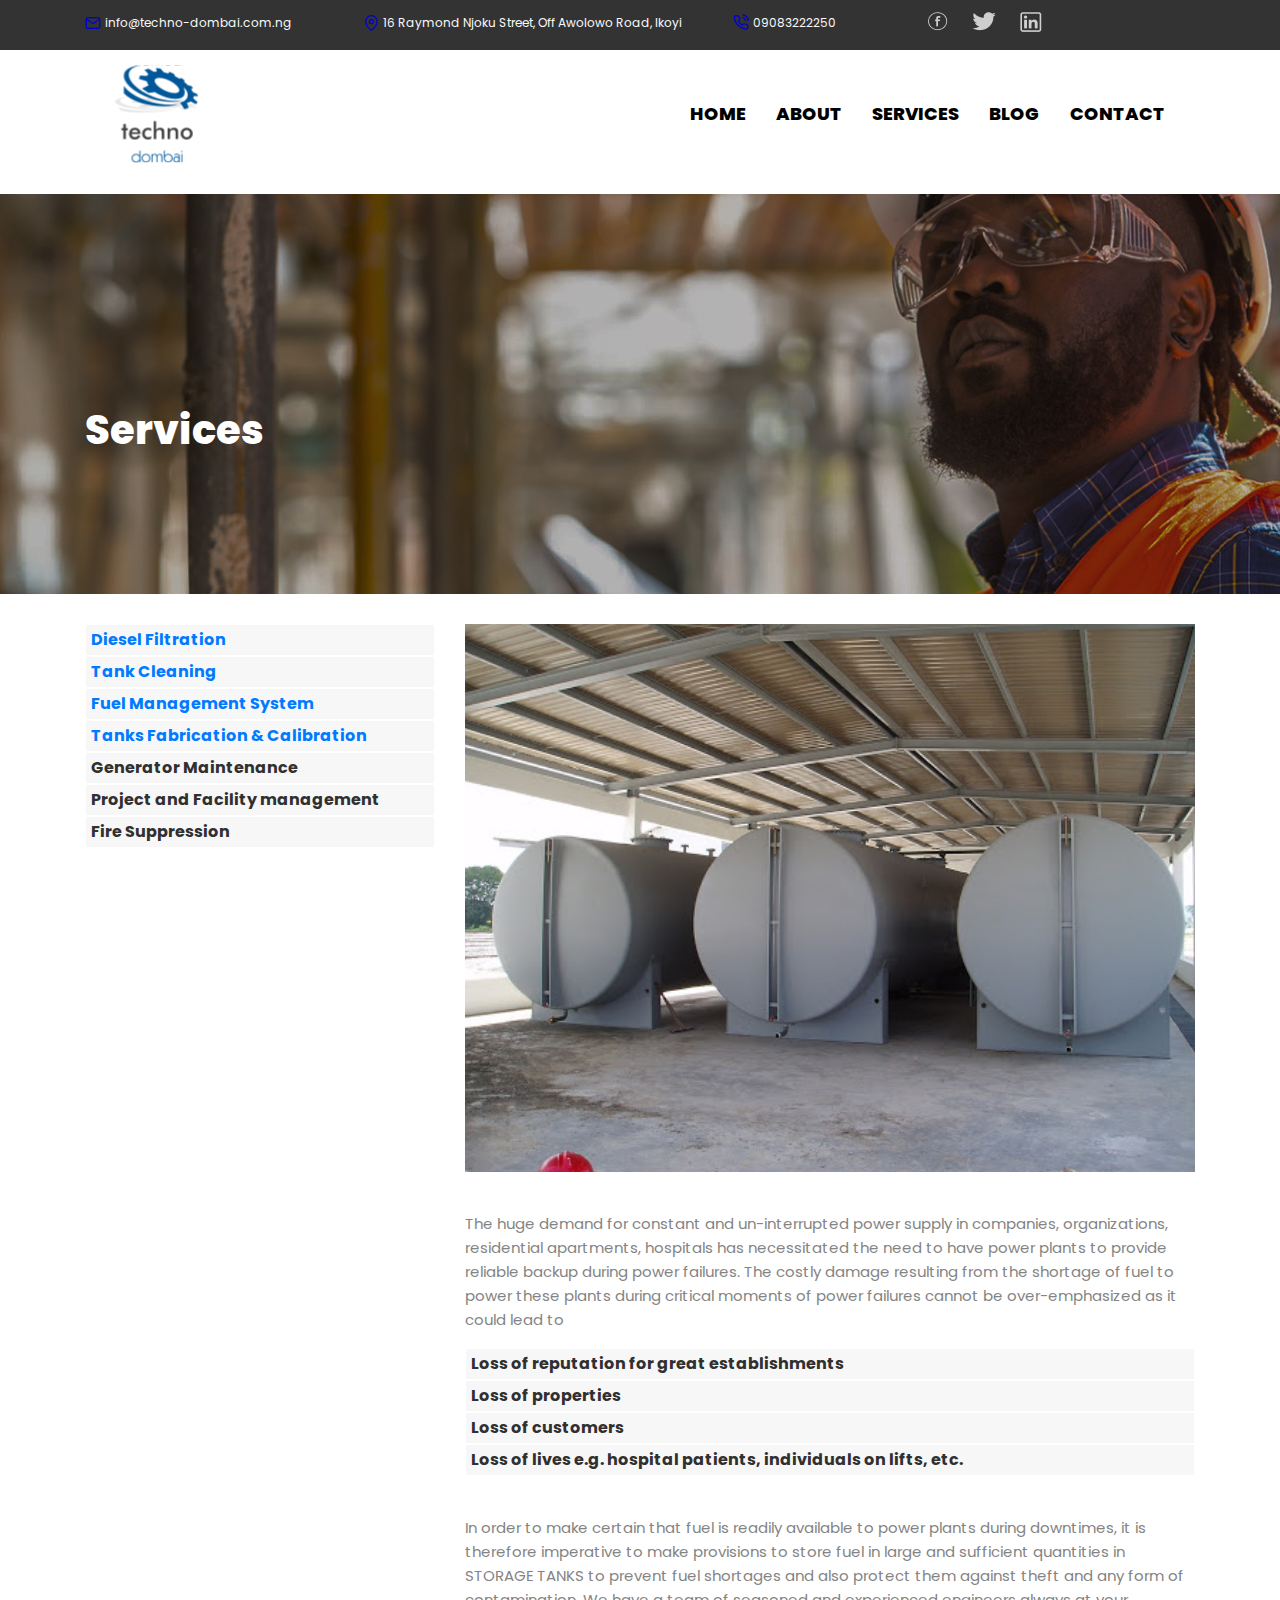
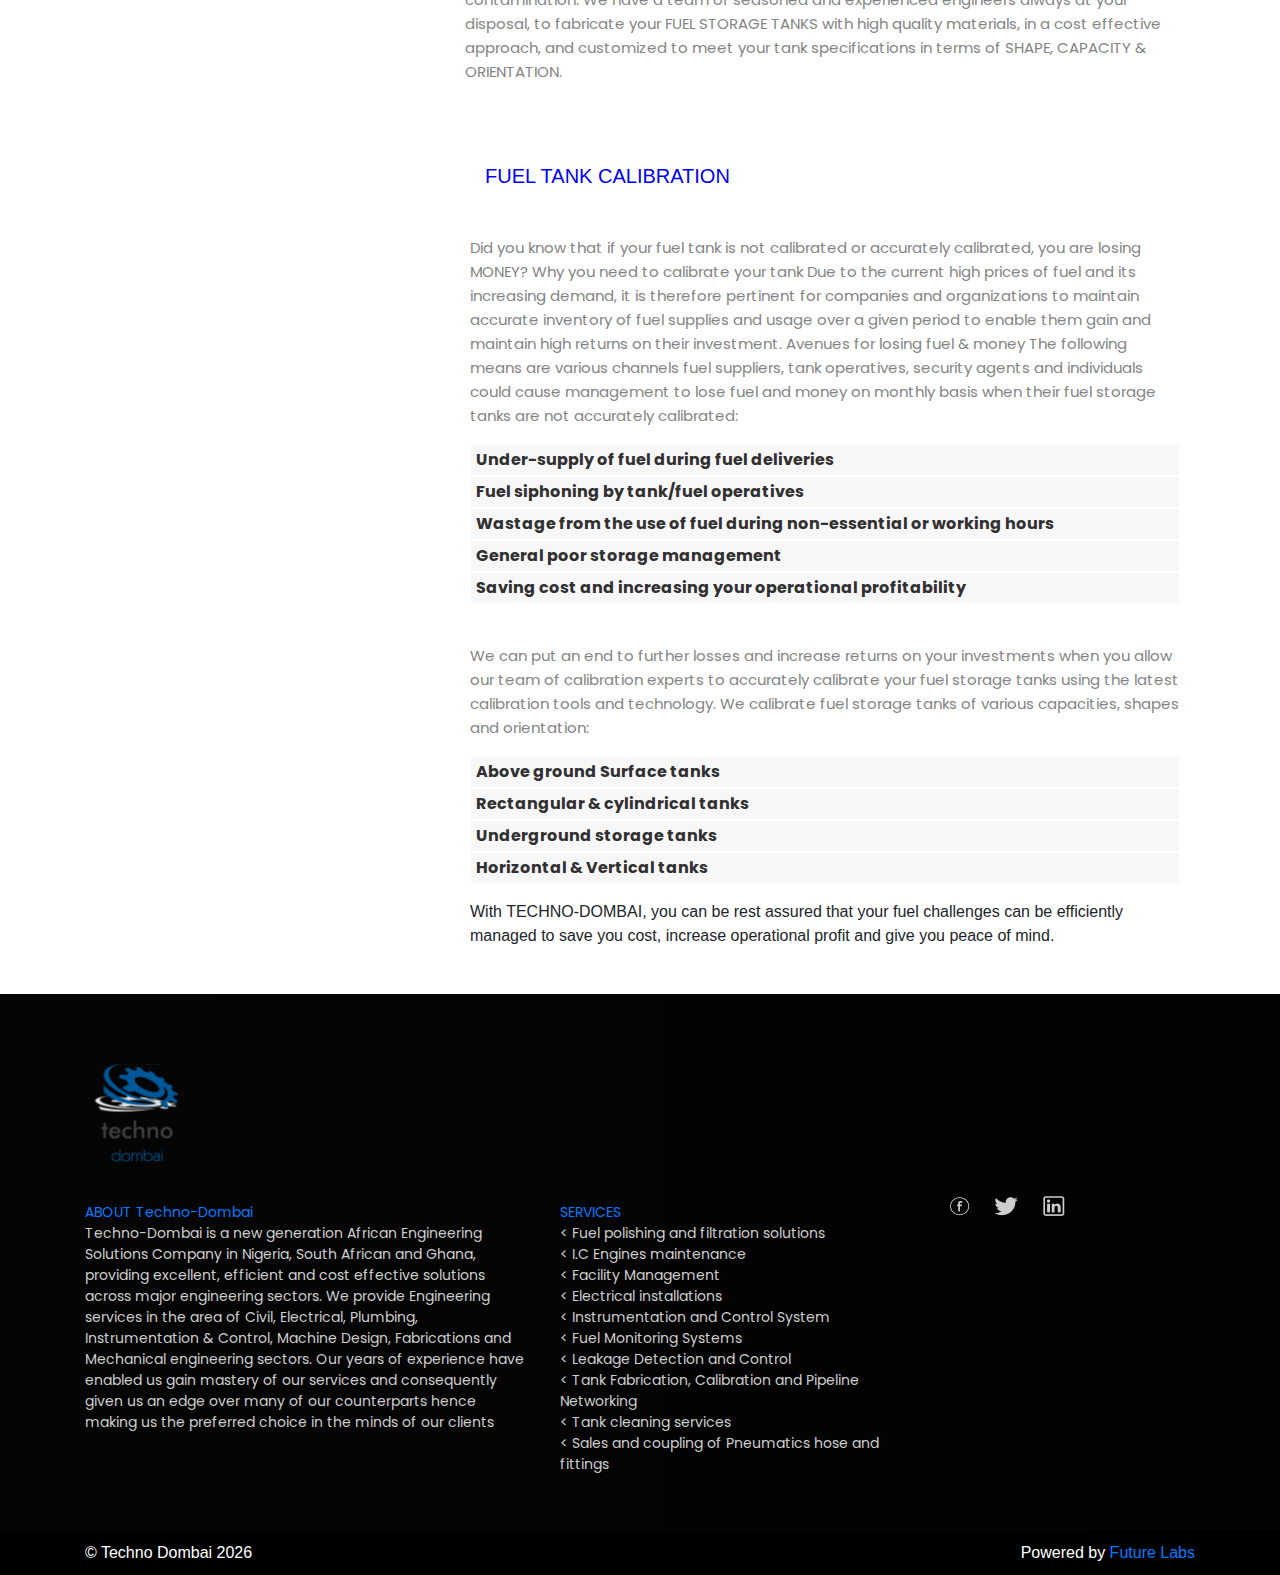
<file: Tank fabrication and calibratio.html>
<!DOCTYPE html>
<html lang="en">
<head>
    <meta charset="UTF-8">
    <meta name="viewport" content="width=device-width, initial-scale=1.0">
    <title>Techno-Dombai</title>
    <link rel="stylesheet" href="css/style.css">
    <link rel="stylesheet" href="css/bootstrap-4.0.0-dist/css/bootstrap.min.css">
    <link
    rel="stylesheet"
    href="https://cdnjs.cloudflare.com/ajax/libs/animate.css/4.0.0/animate.min.css"
  />
  <link rel="stylesheet" href="https://owlcarousel2.github.io/OwlCarousel2/assets/owlcarousel/assets/owl.carousel.min.css">
<link rel="stylesheet" href="https://owlcarousel2.github.io/OwlCarousel2/assets/owlcarousel/assets/owl.theme.default.min.css">
<link rel= "stylesheet" href="https://cdnjs.cloudflare.com/ajax/libs/font-awesome/5.13.0/css/all.min.css">
<link rel="icon" 
      type="image/png" 
      href="images/logo 1.svg">
</head>
<body>
    <section id="top">
        <div class="container">
            <div class="row no-gutters">
                
                   
                    <div class=" col-sm-3 ">
                        <img src="images/mail.png" class="header-image">
                        
                             <a class="description " href="mailto:info@techno-dombai.com.ng">info@techno-dombai.com.ng</a>
                    
                    
                    </div>
                    <div class=" col-sm-4">
                        <img src="images/map-pin.png" class="header-image">
                        <a class="description" href="https://www.google.ng/maps/place/16+Raymond+Njoku+St,+Ikoyi,+Lagos/@6.4437694,3.4232489,17z/data=!3m1!4b1!4m5!3m4!1s0x103bf4d6b258e9c3:0x769351cbc9ecdff9!8m2!3d6.4437641!4d3.4254376?pli=1&source=sign_in_send_to_phone"> 
                            16 Raymond Njoku Street, Off Awolowo Road, Ikoyi
                        </a>
                    </div>
                    <div class=" col-sm-2">
                        <img src="images/phone-call.png" class="header-image">
                        <a class="description" href="tel:09083222250"> 
                            09083222250
                        </a>
                    </div>
                    <div class=" col-sm-2">
                        <ul class="social-circle">
                            
                            <li><a href="https://web.facebook.com/pages/category/Local-Business/TECHNO-DOMBAI-ENGINEERING-160922457993686/?_rdc=1&_rdr"  title="Facebook"><img src="images/facebook.png"></a></li>
                            <li><a href="http://www.twitter.com/_technodombai"  title="Twitter"><img src="images/Twitter.png"></a></li>
                            
                            <li><a href="https://www.linkedin.com/company/techno-dombai"  title="Linkedin"><img src="images/Linkedinsocial.png"></a></li>
                        </ul>
                        
                    </div>
                    
                </div>
                </div>
            
    </section>
    <!-- Navigation -->

    <div class="container">
    <nav>
        
        <ul class="menu align-items-center">
            <li class="logo"><a href="index.html"><img src="images/logo 1.svg"></a></li>
            <li class="item"><a href="index.html">Home</a></li>
            <li class="item"><a href="about.html">About</a></li>
            <li class="item"><a href="services.html">Services</a></li>
            
            
            <li class="item"><a href="#">Blog</a></li>
            <li class="item"><a href="contact.html">Contact</a>
            </li>
           
            <li class="toggle"><a href="#"><i class="fas fa-bars"></i></a></li>
          </ul>
      </nav>
    </div>
    
  
      <script src="js/menujs.js"></script>

      <section id="servicespage">
        <div class="container">
            <div class="row align-items-center">
                <div class="col-sm-12 text-left">
                    <h2 class="abouthero">Services</h2>
                </div>
            </div>
        </div>
    </section>

    <section id="tankcleaning">
        <div class="container">
            <div class="row">
                <div class="col-sm-4">
                <ul class="servicesbar">
                    <a href="fuel filtration.html"><li> Diesel Filtration</li></a>
                    <a href="tank cleaning.html"><li> Tank Cleaning</li></a>
                    <a href="tank cleaning.html"> <li> Fuel Management System</li></a>
                    <a href="Tank fabrication and calibratio.html"><li> Tanks Fabrication & Calibration</li></a>
                    <li> Generator Maintenance</li>
                    <li> Project and Facility management</li>
                    <li> Fire Suppression</li>
                    
                    
                </ul>
                </div>
                <div class="col-sm-8">
                    <div class="singleimage">
                    <img src="images/calibration.jpg" width="100%">
                </div>

                    <p class="aboutus">

                        The huge demand for constant and un-interrupted power supply in companies, organizations, residential apartments, hospitals has necessitated the need to have power plants to provide reliable backup during power failures.

The costly damage resulting from the shortage of fuel to power these plants during critical moments of power failures cannot be over-emphasized as it could lead to

</p>
<ul class="servicesbar">
    <li>Loss of reputation for great establishments</li>
    <li>Loss of properties</li>
    <li>Loss of customers</li>
    <li>Loss of lives e.g. hospital patients, individuals on lifts, etc.</li>
</ul>






<p class="aboutus">
In order to make certain that fuel is readily available to power plants during downtimes, 
it is therefore imperative to make provisions to store fuel in large and sufficient quantities 
in STORAGE TANKS to prevent fuel shortages and also protect them against theft and any form of contamination.

We have a team of seasoned and experienced engineers always at your disposal, to fabricate your 
FUEL STORAGE TANKS with high quality materials, in a cost effective approach, and customized to
 meet your tank specifications in terms of SHAPE, CAPACITY & ORIENTATION.

                    </p>
                    <p class="aboutus">
                        
                        


                    </p>
                    <h5 class="servehead text-centre" style="padding-top: 40px;">FUEL TANK CALIBRATION</h5>
                </div></div>
                    <div class="container">
                    <div class="row">
                        
                        <div class="col-sm-4">
                            
                        </div>
                        <div class="col-sm-8">
                            
                    <p class="aboutus">
                        Did you know that if your fuel tank is not calibrated or accurately calibrated, 
                        you are losing MONEY?

Why you need to calibrate your tank

Due to the current high prices of fuel and its 
increasing demand, it is therefore pertinent for 
companies and organizations to maintain accurate inventory
 of fuel supplies and usage over a given period to enable them gain 
 and maintain high returns on their investment.

Avenues for losing fuel & money
The following means are various channels fuel suppliers, 
tank operatives, security agents and individuals could cause management to lose fuel
 and money on monthly basis when their fuel storage tanks are not accurately calibrated:
<ul class="servicesbar">
    <li>Under-supply of fuel during fuel deliveries</li>
    <li>Fuel siphoning by tank/fuel operatives</li>
    <li>Wastage from the use of fuel during non-essential or working hours</li>
    <li>General poor storage management</li>
    <li>Saving cost and increasing your operational profitability</li>
</ul>




                    </p>
                    <p class="aboutus">
                        We can put an end to further losses and increase returns on your investments when you allow our team of calibration experts to accurately calibrate your fuel storage tanks using the latest calibration tools and technology.

We calibrate fuel storage tanks of various capacities, shapes and orientation:
<ul class="servicesbar">
    <li>Above ground Surface tanks</li>
    <li>Rectangular & cylindrical tanks</li>
    <li>Underground storage tanks</li>
    <li>Horizontal & Vertical tanks</li>
</ul>

With TECHNO-DOMBAI, you can be rest assured that your fuel challenges
 can be efficiently managed to save you cost, increase operational profit and give you peace of mind.

                    </p>
                        
                        
                    </ul></div>

                   
                  
                    
                   
                   
                    
                </div></div>
                
            </div>
        </div>
    </section>
      <footer>
        <div class="container">
            <div class="row">
                <div class="col-sm-12">
                    <img src="images/logo 1.svg">
                </div>
                <div class="col-sm-5">
                   
                    <p class="footer">
                        <a href="about.html"> ABOUT Techno-Dombai </a> <br>
                        Techno-Dombai is a new generation African Engineering Solutions Company in Nigeria, South African and Ghana, 
providing  excellent, efficient and cost effective solutions across major engineering sectors. We provide 
Engineering services in the area of Civil, Electrical, Plumbing, Instrumentation & Control, Machine Design, Fabrications  
and Mechanical engineering sectors. Our years of experience have enabled us gain mastery of our services and consequently 
given us an edge over many of our counterparts hence making us the preferred choice in the minds of our clients
                    </p>
                </div>
                <div class="col-sm-4">
                    <p class="footer">
                        <a href="services.html"> SERVICES </a> <br>< Fuel polishing and filtration solutions <br> < I.C Engines maintenance 
                        <br>< Facility Management <br>< Electrical installations <br>< Instrumentation and Control System 
                        <br>< Fuel Monitoring Systems <br>< Leakage Detection and Control 
                        <br> < Tank Fabrication, Calibration and Pipeline Networking
                        <br> < Tank cleaning services
                        <br> < Sales and coupling of Pneumatics hose and fittings
                    </p>
                </div>
                <div class="col-sm-3">
                    <!-- <p class="footer">
                        SUBSCRIBE Subscribe to our newsletter! Email address.... Get the hottest industry scoop right in your inbox.
                    </p> -->
                    <hr>
                    <ul class="social-network social-circle">
                        
                        <li><a href="https://web.facebook.com/pages/category/Local-Business/TECHNO-DOMBAI-ENGINEERING-160922457993686/?_rdc=1&_rdr"  title="Facebook"><img src="images/facebook.png"></a></li>
                        <li><a href="http://www.twitter.com/_technodombai"  title="Twitter"><img src="images/Twitter.png"></a></li>
                        
                        <li><a href="https://www.linkedin.com/company/techno-dombai"  title="Linkedin"><img src="images/Linkedinsocial.png"></a></li>
                    </ul>
                </div>
            </div>
        </div>
    </footer>
    <section id="end" style="background-color:rgb(0, 0, 0); padding-top: 10px; padding-bottom: 10px; color: #ffffff;">
        <div class="container" >
            <div class="row">
                <div class="col-md-6 text-left">
                    &copy; Techno Dombai  <span id="year"></span>
                </div>
                <div class="col-md-6 text-right">
                    Powered by <a href="www.futurelabs.agency"> Future Labs</a>  
                </div>
            </div>
        </div>
        <script>
            document.getElementById("year").innerHTML = new Date().getFullYear();
        </script>
    </section>
        <script type="text/javascript" src="https://ajax.googleapis.com/ajax/libs/jquery/3.1.1/jquery.min.js"></script>
<script type="text/javascript" src="https://owlcarousel2.github.io/OwlCarousel2/assets/owlcarousel/owl.carousel.js"></script>
<script type="text/javascript">
    $(document).ready(function(){
     $('.owl-carousel').owlCarousel({
    loop:true,
    margin:10,
    nav:false,
    autoplay: true,
    animateIn: true,
    
    responsive:{
        0:{
            items:1
        },
        600:{
            items:3
        },
        1000:{
            items:4
        }
    }
    });
    });
    </script>
</body>

</html>
</file>
<file: css/style.css>
@import url('https://fonts.googleapis.com/css2?family=Poppins&display=swap');

body{
    overflow-x: hidden;
    font-family: Poppins;
}
#top{
    background-color: #333;
    padding-top: 10px;
}
/* Navigation CSS */
/* Basic styling */
/* Basic styling */
* {
  box-sizing: border-box;
  padding: 0;
  margin: 0;
}
body {
  font-family: sans-serif;
  font-size: 16px;
}
nav {
  background: #222;
  padding: 0 15px;
}
a {
  color: white;
  text-decoration: none;
}
.menu,
.submenu {
  list-style-type: none;
}
.logo {
  
text-align: left;
}
.item {
  padding: 10px;
}


/* Mobile menu */
.menu {
  display: flex;
  flex-wrap: wrap;
  justify-content: space-between;
  align-items: center;
}
.menu li a {
  display: block;
  padding:  5px;
}

.toggle {
  order: 1;
  font-size: 20px;
}
.item.button {
  order: 2;
}
.item {
  order: 3;
  width: 100%;
  text-align: center;
  display: none;
}
.active .item {
  display: block;
}
.button.secondary {
  /* divider between buttons and menu links */
  border-bottom: 1px #444 solid;
}
/* Submenu up from mobile screens */
/* .submenu {
  display: none;
}
.submenu-active .submenu {
  display: block;
}
.has-submenu i {
  font-size: 12px;
}

.subitem a {
  padding: 10px 15px;
}
.submenu-active {
  background-color: #111;
  border-radius: 3px;
} */

/* Tablet menu */
@media all and (min-width: 700px) {
  .menu {
    justify-content: left;
  }
  .logo {
    flex: 1;
  }
  .item.button {
    width: auto;
    order: 1;
    display: block;
  }
  .toggle {
    flex: 1;
    text-align: right;
    order: 2;
  }
  /* Button up from tablet screen */
  .menu li.button a {
    padding: 10px 15px;
    margin: 5px 0;
  }
  .button a {
    background: #0080ff;
    border: 1px royalblue solid;
  }
  .button.secondary {
    border: 0;
  }
  .button.secondary a {
    background: transparent;
    border: 1px #0080ff solid;
  }
  .button a:hover {
    text-decoration: none;
  }
  .button:not(.secondary) a:hover {
    background: royalblue;
    border-color: darkblue;
  }
}
/* Desktop menu */
@media all and (min-width: 980px) {
  .menu {
    align-items: flex-start;
    flex-wrap: nowrap;
    background: none;
  }
  .logo {
    order: 0;
  }
  .item {
    order: 1;
    position: relative;
    display: block;
    width: auto;
  }
  .button {
    order: 2;
  }
  .submenu-active .submenu {
    display: block;
    position: absolute;
    left: 0;
    top: 68px;
    background: #111;
  }
  .toggle {
    display: none;
  }
  .submenu-active {
    border-radius: 0;
  }
}

/* Menu ends  */

a.description{
    font-family: Poppins;
font-style: normal;
font-size: 12px;
line-height: 18px;
color: #f9f9f9;
margin-top: 15px;


}
.header-image{
  display: inline;
  
}

.description{
  padding-top: 15px;
}

#hero{
    border-top: black 20px;
}

.heroSlide{
    border-top: 10px solid black;
}

.two{
    background:linear-gradient(to right,rgba(0,0,0,0.1),rgba(0,0,0,0.1)) 0 0/35% 100% no-repeat, url("../images/1hero.jpg");;
    height:670px;
    width: 100%;
    background-size: cover;
    background-position: top center;
    animation: slideInLeft; /* referring directly to the animation's @keyframe declaration */
  animation-duration: 4s
    

    
}

.one{
    background: linear-gradient(to right,rgba(0,0,0,0.1),rgba(124, 96, 96, 0.1)) 0 0/35% 100% no-repeat, url("../images/3.jpg");
    height:670px;
    width: 100%;
    background-size: cover;
    background-position: center center;
    animation: slideIn; /* referring directly to the animation's @keyframe declaration */
  animation-duration: 3s
}

.three{
    background: linear-gradient(to right,rgba(0,0,0,0.1),rgba(0,0,0,0.1)) 0 0/35% 100% no-repeat, url("../images/1.jpg");;
    height:670px;
    width: 100%;
    background-size: cover;
    background-position: center center;
    animation: slideInRight; /* referring directly to the animation's @keyframe declaration */
  animation-duration: 2s
}

h1.hero{
    font-family: Poppins;
font-style: normal;
font-weight: 800;
font-size: 5vh;
;
/* or 48px */
margin-top: 30%;
color: #FFFFFF;
animation: slideInLeft; /* referring directly to the animation's @keyframe declaration */
  animation-duration: 2s
}

p.desc{
    font-family: Poppins;
font-style: normal;
font-weight: normal;
font-size: 3vh;
line-height: 141%;
/* or 25px */
animation: slideInRight; 
  animation-duration: 2s;

color: #FFFFFF;
}
.blueBTN{
    background-color:#0000CD;
    color: white;
    border-color: white;
    margin-top: 15px;
    margin-right: 15px;
    padding: 8px 17px;
    animation: slideInUp; 
  animation-duration: 3s;
  
} 

.blackBTN{
    background-color: black;
    color: white;
    border-color: white;
    margin-top: 15px;
    margin-right: 15px;
    padding: 8px 15px;
    animation: slideInUp; 
  animation-duration: 3s;
 
}
.myBTN{
  border: white 5px solid;
  
  color: white
  
}

myBTN:hover{
    background-color: black;
}
#aboutus{
    background: #E5E5E5;
}

@-webkit-keyframes zoom {
    from {
    	-webkit-transform: scale(1,1);
    }
    to {
    	-webkit-transform: scale(1.2,1.2);
    }
}

/* Standard syntax */
@keyframes zoom {
   from {
        transform: scale(1,1);
   }
   to {
        transform: scale(1.1,1.1);
   }
}


.zoomIn {
    -webkit-animation: zoom 50s; /* Chrome, Safari, Opera */
    animation: zoom 20s;}

h2.aboutus{
    font-family: Poppins;
font-style: normal;
font-weight: 500;
font-size: 30px;
line-height: 72%;
/* identical to box height, or 22px */
color:  #0000CD; 
font-size: 2.5rem;
margin-bottom: 44px;



}
.line{
    /* position: absolute; */
width: 44.77px;
height: 4px;

/* left: 87.67px;
top: 969px; */

background: #0003CC;
}

p.aboutus{
    font-family: Poppins;
font-style: normal;
font-weight: normal;
font-size: 15px;
line-height: 160%;

/* or 24px */


color: #848484;
}


#services{
    background: #FFFFFF;
    padding-top: 77px;
}
.cardie {
  box-shadow: 0 4px 8px 0 rgba(0, 0, 0, 0.2);
  max-width: 350px;
  border-top: solid 9px slateblue;
  text-align: left;
}
.cardie:hover {
  opacity: 0.7;
  transform: scale(1.02);
  transition-timing-function: ease-in;
}

h2.services{
    font-family: Poppins;
font-style: normal;
font-weight: 500;
font-size: 30px;
line-height: 72%;
/* identical to box height, or 22px */


color: #000000;
}

h5.servehead{
  padding-left: 20px;
  color: blue;
}

p.services{
    font-family: Poppins;
    font-style: normal;
    font-weight: normal;
    font-size: 14px;
    line-height: 21px;
    padding-bottom: 86px;
    color: #555;
}

p.servicedescription{
    font-family: Poppins;
font-style: normal;
font-weight: 500;
font-size: 15px;
line-height: 22px;
color: #555;

padding: 10px 20px;
}
.uniform{
  max-height: 180px;
}

#projects{
    background: linear-gradient(to right,rgba(0,0,0,0.4),rgba(0,0,0,0.4)), url("../images/projects\ bg.png") left top/cover no-repeat;
    padding-top: 30px;
    padding-bottom: 30px;
}

.proimage{
    
    padding-bottom: 50px;
}
/* owl carosuel */
/* #owl-demo .item{
    margin: 3px;
  }
  #owl-demo .item img{
    display: block;
    width: 100%;
    height: auto;
  } */
#clients{
  background: #f3f3f3;
  padding-top: 30px;
  padding-bottom: 30px;
}

.clients1{
   
    padding: 10px 10%;
    text-align: center;
    font-size: 1.3rem;
    color: #000;
    font-weight: lighter;
}

.footprints{
 
    font-weight: 300;
    letter-spacing: 1px;
    font-size: 2.0rem;
    text-align: center;
    color: #999;
    font-family: 'Open Sans', sans-serif;

}




#contact{
    background: #0000CD;
    padding-top: 30px;
    padding-bottom: 30px;
    color:#ffffff;
    
    
   
}

.contact2{
    margin-bottom: 40px;
    margin-top: 30px;
    color: white;
    font-size: 2rem;
    display: inline-block;
}

.contact3{
    font-family: Poppins;
font-style: normal;
font-weight: normal;
font-size: 1.1em;


color: #FFFFFF;
}
a #myBTN{
  text-decoration-style: none;
}

#myBTN{
    
    
    border:#f9f9f9 2px solid;
    color: #f9f9f9;
}
#myBTN:hover{
    
    background-color: #ffffff;
    color: blue;
    text-decoration: none;
    
}

/* button popup */

/* Add styles to the form container */
.form-container {
  max-width: 300px;
  padding: 10px;
  background-color: white;
}

/* Full-width input fields */
.form-container input[type=text], .form-container input[type=password] {
  width: 100%;
  padding: 15px;
  margin: 5px 0 22px 0;
  border: none;
  background: #f1f1f1;
}

/* When the inputs get focus, do something */
.form-container input[type=text]:focus, .form-container input[type=password]:focus {
  background-color: #ddd;
  outline: none;
}

/* Set a style for the submit/login button */
.form-container .btn {
  background-color: #333;
  color: white;
  padding: 16px 20px;
  border: none;
  cursor: pointer;
  width: 100%;
  margin-bottom:10px;
  opacity: 0.8;
}

/* Add a red background color to the cancel button */
.form-container .cancel {
  background-color: blue;
}

/* Add some hover effects to buttons */
.form-container .btn:hover, .open-button:hover {
  opacity: 1;
}

footer{
    background: linear-gradient(to right,rgba(0,0,0,0.7),rgba(0,0,0,0.9)), url("/images/facts-bg.jpg");
    padding-top: 70px;
    opacity: 1.5;
}

p.footer{
    font-family: Poppins;
font-style: normal;
font-weight: normal;
font-size: 14px;
line-height: 21px;
padding-top: 40px;
padding-bottom: 40px;
color: #CECECE;
}


/* Styling */

/* Basic styling */
* {
    box-sizing: border-box;
    padding: 0;
    margin: 0;
}
  nav {
    background: #fff;
    padding: 0 15px;
    font-family: Poppins;
font-style: normal;
font-weight: 500;
font-size: 18px;
line-height: 72%;
/* or 13px */


color: #000000;
  }
  a {
    color: #000;
    text-decoration: none;
  }
  .menu,
  .submenu {
    list-style-type: none;
  }
  
  .item {
    padding: 10px;
    align-items: center;
  }
  .item.button {
    padding: 9px 5px;
  }
  .item:not(.button) a:hover,
  .item a:hover::after {
    color: #ccc;
  }
  /* Mobile menu */
  .menu {
    display: flex;
    flex-wrap: wrap;
    justify-content: space-between;
    
  }
  .menu li a {
    display: block;
    padding: 15px 5px;
  }
  .menu li.subitem a {
    padding: 15px;
  }
  .toggle {
    order: 1;
    font-size: 20px;
  }
  .item.button {
    order: 2;
  }
  .item {
    order: 3;
    width: 100%;
    text-align: center;
    align-items: center;
    display: none;
  }
  .active .item {
    display: block;
  }
  .button.secondary {
    /* divider between buttons and menu links */
    border-bottom: 1px #444 solid;
  }
  /* Submenu up from mobile screens */
  .submenu {
    display: none;
  }
  .submenu-active .submenu {
    display: block;
  }
  .has-submenu i {
    font-size: 12px;
  }
  .has-submenu > a::after {
    font-family: "";
    font-size: 12px;
    line-height: 16px;
    font-weight: 900;
    content: "\f078";
    color: #000;
    padding-left: 5px;
  }
  .subitem a {
    padding: 10px 15px;
  }
  .submenu-active {
    background-color: #fff;
    border-radius: 3px;
  }
  
  /* Tablet menu */
  @media all and (min-width: 700px) {
    .menu {
      justify-content: center;
    }
    .logo {
      flex: 1;
    }
    .item.button {
      width: auto;
      order: 1;
      display: block;
    }
    .toggle {
      flex: 1;
      text-align: right;
      order: 2;
    }
    /* Button up from tablet screen */
    .menu li.button a {
      padding: 10px 15px;
      margin: 5px 0;
    }
    .button a {
      background: #333;
      border: 1px 333 solid;
    }
    .button.secondary {
      border: 0;
    }
    .button.secondary a {
      background: transparent;
      border: 1px #333 solid;
    }
    .button a:hover {
      text-decoration: none;
    }
    .button:not(.secondary) a:hover {
      background: 333;
      border-color: 333;
    }
  }
  /* Desktop menu */
  @media all and (min-width: 960px) {
    .menu {
      align-items: flex-start;
      flex-wrap: nowrap;
      background: none;
    }
    .logo {
      order: 0;
    }
    .item {
      order: 1;
      position: relative;
      display: block;
      width: auto;
    }
    .button {
      order: 2;
    }
    .submenu-active .submenu {
      display: block;
      position: absolute;
      left: 0;
      top: 68px;
      background: #333;
    }
    .toggle {
      display: none;
    }
    .submenu-active {
      border-radius: 0;
    }
  }
ul li a{
    font-family: Poppins;
font-style: normal;
font-weight: 800;
font-size: 18px;
line-height: 72%;
/* or 13px */
align-items:end;
text-transform: uppercase;

color: #000000;
}

/* About Styling Starts */
#about2{
  background: linear-gradient(to right,rgba(0,0,0,0.1),rgba(124, 96, 96, 0.1)) no-repeat, url('../images/aboutbg.png');
  height: 400px;
}

.abouthero{
  font-family: Poppins;
font-style: normal;
font-weight: 800;
font-size: 40px;
line-height: 72%;
margin-top: 20%;


color: #FFFFFF;
}


.aboutus{
  
  font-family: Poppins;
font-style: normal;
font-weight: 800;
font-size: 40px;
line-height: 72%;
/* identical to box height, or 29px */
margin-top: 40px;

color: white;
}

#about-action{
  background: linear-gradient(110.93deg, rgba(17, 17, 17, 0.85), rgba(17, 17, 17, 0)), url('../images/people.png');
  background-position: center center;
  background-size: cover;
  align-items: center ;}


h3.action{
  font-family: Poppins;
font-style: normal;


    font-family: inherit;
    font-weight: 500;
    line-height: 1.2;
    color: white;
    margin-top: 70px;
    padding-bottom: 70px;
}

#choose-us{
  padding-top: 40px;
  padding-bottom: 40px;
}

h4.whyus{
  font-family: Poppins;
font-style: normal;
font-weight: bold;
font-size: 20px;
line-height: 22px;
text-align: left;

color: #000000;
margin-bottom: 30px;
}

.whys{
  list-style: none;
  text-align: left;
}

p.why{
  font-family: Poppins;
font-style: normal;
font-weight: normal;
font-size: 15px;
line-height: 22px;
text-align: left;

color: #000000;
}

.whyIMG{

  margin-bottom: 30px;
  margin-top: 70px;
  
}

.whyus{
  font-family: Poppins;
font-style: normal;
font-weight: 500;
font-size: 33px;
line-height: 72%;
/* identical to box height, or 24px */

margin-bottom: 50px;
color: #000000;
}

.cards{
  font-family: Poppins;
font-style: normal;
font-weight: bold;
font-size: 18px;
line-height: 116%;
/* or 21px */

text-align: center;
background: #333;
color: #FFFFFF;
display: inline;
}

.testy{
  font-family: Poppins;
font-style: normal;
font-weight: normal;
font-size: 18px;
line-height: 116%;
/* or 21px */

text-align: center;
background-color: #333;
color: #FFFFFF;
display: inline;
}

#feedback{
  background: #E5E5E5;
 padding-top: 50px;
  padding-bottom: 50px;
}

#servicespage{
  background: linear-gradient(to right,rgba(0,0,0,0.1),rgba(124, 96, 96, 0.1)) no-repeat, url('../images/services.png');
  height: 400px;
}

/* contact page */

#contactpage{
  background: linear-gradient(to right,rgba(0,0,0,0.1),rgba(124, 96, 96, 0.1)) no-repeat, url('../images/contactus.png');
  height: 400px;
}

.btn-info {
  background-color: #0000CD;
  color: #fff;
  border-color: #0000CD;
  border-radius: 5px;
}

.contain {
  width: 100%;
  position: relative;
  display: flex;
  justify-content: space-between;
}

.contain .card {
  position: relative;
  border-radius: 10px;
}

.contain .card .icon {
  position: absolute;
  top: 0;
  left: 0;
  width: 100%;
  height: 100%;
  background: #f00;
  transition: 0.7s;
  z-index: 1;
}

.contain .card:nth-child(1) .icon {
  background: #e07768;
}

.contain .card:nth-child(2) .icon {
  background: #6eadd4;
}

.contain .card:nth-child(3) .icon {
  background: #4aada9;
}


.contain .card .icon .fa {
  position: absolute;
  top: 50%;
  left: 50%;
  transform: translate(-50%, -50%);
  font-size: 80px;
  transition: 0.7s;
  color: #fff;
}

i {
  position: absolute;
  top: 50%;
  left: 50%;
  transform: translate(-50%, -50%);
  font-size: 80px;
  transition: 0.7s;
  color: #fff;
}

.contain .card .face {
  width: 300px;
  height: 200px;
  transition: 0.5s;
}

.contain .card .face.face1 {
  position: relative;
  background: #333;
  display: flex;
  justify-content: center;
  align-items: center;
  z-index: 1;
  transform: translateY(100px);
}

.contain .card:hover .face.face1{
  background: blue;
  transform: translateY(0px);
}

.contain .card .face.face1 .content {
  opacity: 1;
  transition: 0.5s;
}

.contain .card:hover .face.face1 .content {
  opacity: 1;
}

.contain .card .face.face1 .content i{
  max-width: 100px;
}

.contain .card .face.face2 {
  position: relative;
  background: #fff;
  display: flex;
  justify-content: center;
  align-items: center;
  padding: 20px;
  box-sizing: border-box;
  box-shadow: 0 20px 50px rgba(0,0,0,0.8);
  transform: translateY(-100px);
}

.contain .card:hover .face.face2{
  transform: translateY(0);
}

.contain .card .face.face2 .content p {
  margin: 0;
  padding: 0;
  text-align: center;
  color: #414141;
}

.contain .card .face.face2 .content h3 {
  margin: 0 0 10px 0;
  padding: 0;
  color: #fff;
  font-size: 24px;
  text-align: center;
  color: #414141;
} 

.contain a {
  text-decoration: none;
  color: #414141;
}

#explainer{
  background-image: url('../images/contact\ explainer.png');
 
  height: 400px;
}

.explains {
  font-family: Poppins;
font-style: normal;
font-weight: bold;
font-size: 30px;
line-height: 45px;
/* identical to box height */
margin-bottom: 23px;
margin-top: 43px;;
color: #0003CC;
}

.visit {
  font-family: Poppins;
font-style: normal;
font-weight: normal;
font-size: 15px;
line-height: 22px;

color: #FFFFFF;
}

/* Icons */

.social-circle li{
display: inline;
list-style: none;
padding: 10px;
text-align: center;

}

#tankcleaning{
  margin-top: 30px;
  margin-bottom: 30px;
  background: #fff;
}

.servicesbar{
  
  font-family: poppins;
  list-style: none;
  background: #f7f7f7;
  font-size: 16px;
    color: #303030;
    line-height: 30px;
    font-weight: 700;
}

.servicesbar li{
  border: 1px solid #fff;
  padding-left: 5px;
}
.singleservicewhy{
  list-style: none;
  font-family: Poppins;
    font-style: normal;
    font-weight: normal;
    font-size: 15px;
    line-height: 160%;
    color: #848484;

}

.chooseTD{
  
  font-family: Poppins;
    font-style: normal;
    font-weight: normal;
    font-size: 15px;
    line-height: 160%;
    color: #848484;
}
</file>
